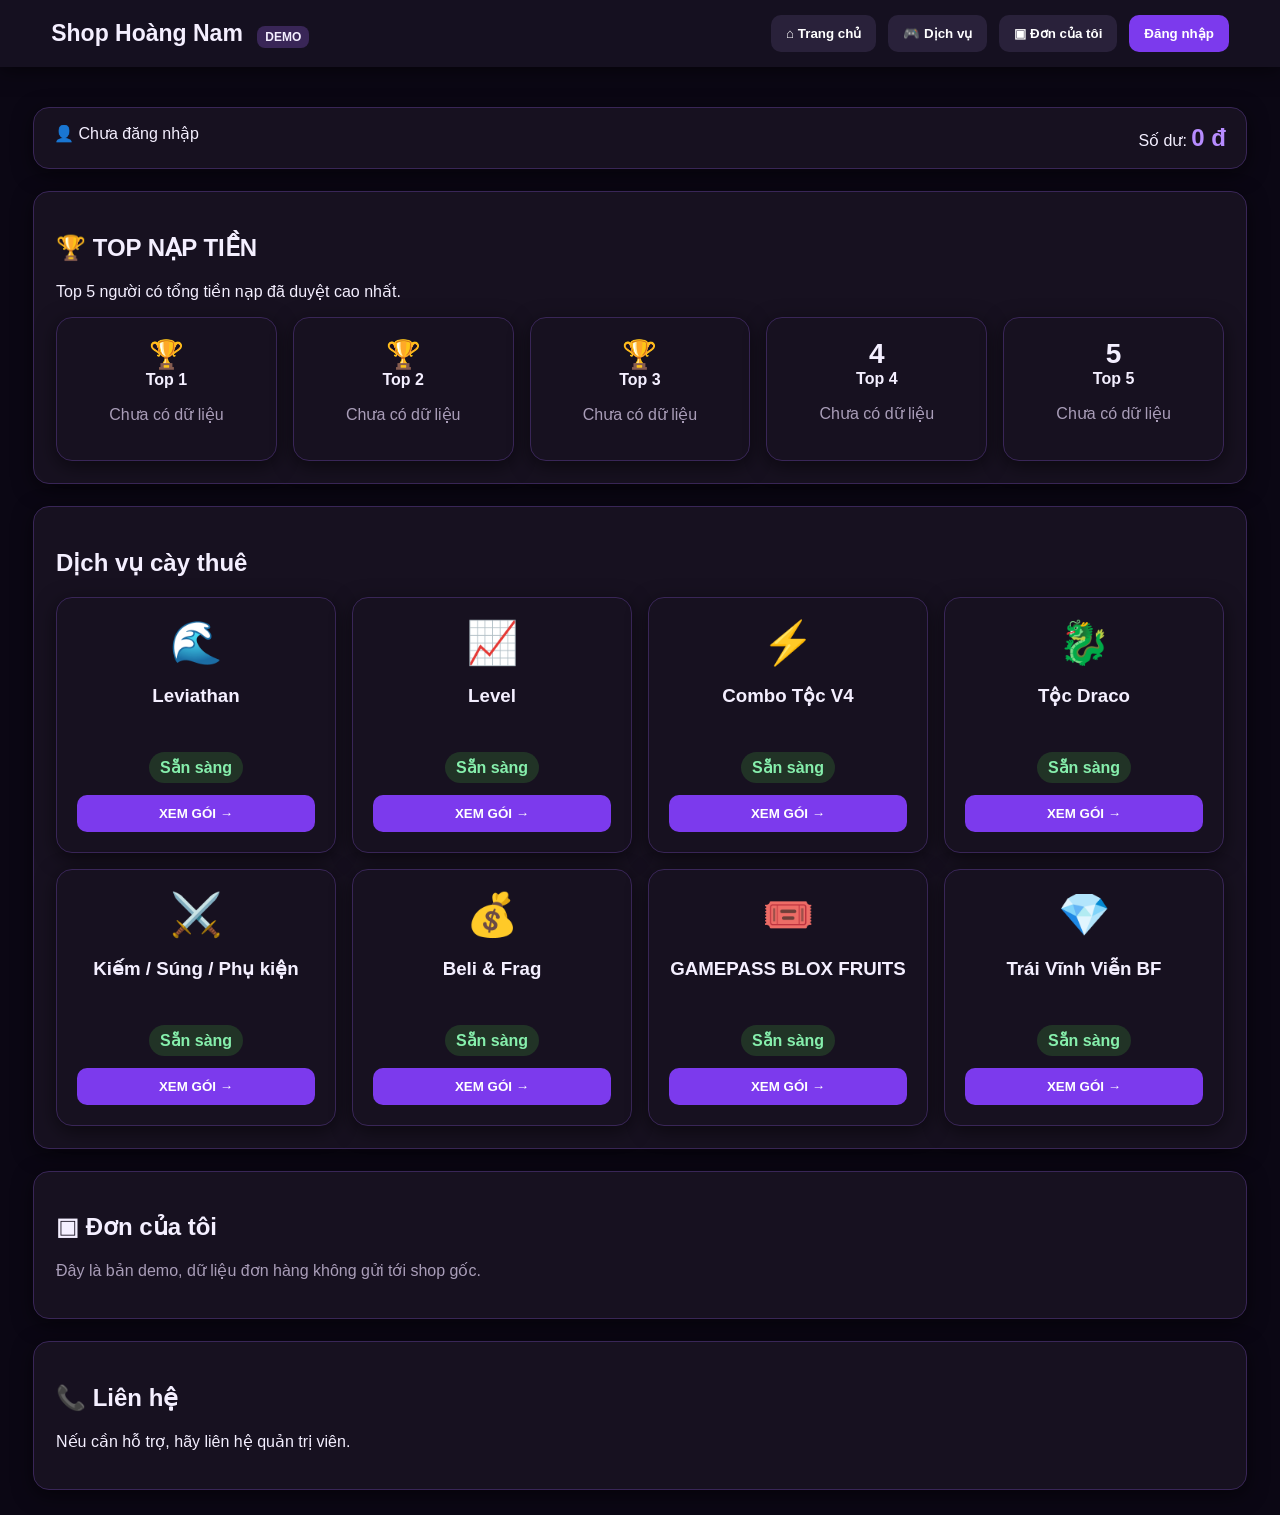
<file: demo-shop-hoang-nam/index.html>
<!doctype html><html lang="vi"><head><meta charset="utf-8"><meta name="viewport" content="width=device-width,initial-scale=1"><meta name="color-scheme" content="dark"><title>Shop Hoàng Nam</title><style>html,body{margin:0;background:#0b0714;color:#f4efff;font-family:Arial,sans-serif}*{box-sizing:border-box}.top{position:sticky;top:0;z-index:5;background:#151020;padding:15px 4%;display:flex;gap:12px;align-items:center;flex-wrap:wrap;box-shadow:0 3px 18px #0008}.logo{font-size:23px;font-weight:900;margin-right:auto}.btn{border:0;border-radius:10px;padding:11px 15px;font-weight:900;cursor:pointer;background:#29213a;color:#fff}.purple{background:#7c3aed}.wrap{max-width:1250px;margin:auto;padding:25px 18px}.balance,.section,.card,.top-card{background:#171120;border:1px solid #392657;border-radius:16px;box-shadow:0 5px 20px #0008}.balance{padding:16px 20px;margin:15px 0;display:flex;justify-content:space-between;gap:10px}.money{font-size:24px;font-weight:900;color:#b78cff}.section{padding:22px;margin-top:22px}.top5,.grid{display:grid;gap:16px}.top5{grid-template-columns:repeat(5,1fr)}.grid{grid-template-columns:repeat(4,1fr)}.top-card,.card{padding:20px;text-align:center}.rank{font-size:28px;font-weight:900}.card h3{min-height:48px}.status{display:inline-block;background:#213326;color:#86efac;border-radius:20px;padding:6px 11px;font-weight:800;margin-bottom:12px}.full{width:100%}.modal{position:fixed;inset:0;background:#000a;display:none;align-items:center;justify-content:center;padding:20px;z-index:20}.modal.show{display:flex}.box{width:min(560px,100%);background:#171120;border:1px solid #4c2f71;border-radius:18px;padding:25px}.close{float:right}.field{margin:12px 0;text-align:left}.field input,.field select{width:100%;padding:13px;border:1px solid #4b3767;border-radius:10px;background:#0f0a18;color:#fff}.note{color:#a99db8}.demo{display:inline-block;margin-left:8px;padding:4px 8px;border-radius:8px;background:#392657;font-size:12px}@media(max-width:900px){.grid{grid-template-columns:repeat(2,1fr)}.top5{grid-template-columns:repeat(2,1fr)}}@media(max-width:600px){.grid,.top5{grid-template-columns:1fr}}</style></head><body><header class="top"><div class="logo">Shop Hoàng Nam <span class="demo">DEMO</span></div><button class="btn" onclick="scrollTo({top:0,behavior:'smooth'})">⌂ Trang chủ</button><button class="btn" onclick="document.getElementById('services').scrollIntoView({behavior:'smooth'})">🎮 Dịch vụ</button><button class="btn" onclick="document.getElementById('orders').scrollIntoView({behavior:'smooth'})">▣ Đơn của tôi</button><button class="btn purple" onclick="openAuth()">Đăng nhập</button></header><main class="wrap"><div class="balance"><div>👤 <span id="who">Chưa đăng nhập</span></div><div>Số dư: <span class="money" id="bal">0 đ</span></div></div><section class="section"><h2>🏆 TOP NẠP TIỀN</h2><p>Top 5 người có tổng tiền nạp đã duyệt cao nhất.</p><div class="top5"><div class="top-card"><div class="rank">🏆</div><b>Top 1</b><p class="note">Chưa có dữ liệu</p></div><div class="top-card"><div class="rank">🏆</div><b>Top 2</b><p class="note">Chưa có dữ liệu</p></div><div class="top-card"><div class="rank">🏆</div><b>Top 3</b><p class="note">Chưa có dữ liệu</p></div><div class="top-card"><div class="rank">4</div><b>Top 4</b><p class="note">Chưa có dữ liệu</p></div><div class="top-card"><div class="rank">5</div><b>Top 5</b><p class="note">Chưa có dữ liệu</p></div></div></section><section class="section" id="services"><h2>Dịch vụ cày thuê</h2><div class="grid" id="grid"></div></section><section class="section" id="orders"><h2>▣ Đơn của tôi</h2><p class="note">Đây là bản demo, dữ liệu đơn hàng không gửi tới shop gốc.</p></section><section class="section"><h2>📞 Liên hệ</h2><p>Nếu cần hỗ trợ, hãy liên hệ quản trị viên.</p></section></main><div class="modal" id="modal"><div class="box"><button class="btn close" onclick="closeModal()">✕</button><h2 id="mtitle">Đăng nhập</h2><div id="mbody"></div></div></div><script>const services={'Leviathan':['Đi nhanh 10 Tìm Leviathan - 99 Vảy','Lấy Huyết Quỷ Thuật A-Z','Kéo Leviathan về Hydra','Kéo Leviathan về Tiki'],'Level':['Level 1-700','Level 700-Sea 3','Sea 3-Max Level Bao God Human'],'Combo Tộc V4':['Combo 3 Tộc V4 Full Gear','Combo 4 Tộc V4 Full Gear','Combo 5 Tộc V4 Full Gear','Combo 6 Tộc V4 Full Gear'],'Tộc Draco':['Lấy Tộc Rồng A-Z Full Gear','Lấy tộc rồng (Free V2 V3)','Lấy súng rồng (Free 250 thông thạo)','Full đai','1 bánh răng tộc rồng','Full gear tộc rồng','Lấy kiếm rồng + súng rồng (Free mastery)','Lấy kiếm rồng (Free 350 mastery)'],'Kiếm / Súng / Phụ kiện':['Lấy CDK A-Z','Lấy Tam Kiếm A-Z','Lấy Skull Guitar A-Z','Lấy Lưỡi Hái Bóng Tối','Lấy Tushita','Lấy Yama','Lấy Mini Yoru','Lấy Mỏ Neo Cá Mập','Lấy Fox Lamp'],'Beli & Frag':['50M Beli','500M Beli','1 Tỷ Beli','15.000 Fragment'],'GAMEPASS BLOX FRUITS':['Fruit Notifier','Dark Blade','Mythical Scrolls','2× Money','2× Mastery','+1 Fruit Storage'],'Trái Vĩnh Viễn BF':['Dragon','Control','Kitsune','Yeti','Tiger','Spirit','Gas','Venom','Dough','T-Rex','Mammoth','Buddha']};const icons={Leviathan:'🌊',Level:'📈','Combo Tộc V4':'⚡','Tộc Draco':'🐉','Kiếm / Súng / Phụ kiện':'⚔️','Beli & Frag':'💰','GAMEPASS BLOX FRUITS':'🎟️','Trái Vĩnh Viễn BF':'💎'};const grid=document.getElementById('grid');Object.keys(services).forEach(n=>grid.innerHTML+=`<article class="card"><div style="font-size:42px">${icons[n]}</div><h3>${n}</h3><span class="status">Sẵn sàng</span><button class="btn purple full" onclick="openService('${n.replace(/'/g,"\\'")}')">XEM GÓI →</button></article>`);function openService(n){document.getElementById('mtitle').textContent='Đặt đơn — '+n;document.getElementById('mbody').innerHTML='<div class="field"><label>Gói dịch vụ</label><select>'+services[n].map(x=>'<option>'+x+'</option>').join('')+'</select></div><div class="field"><label>Tài khoản Roblox</label><input placeholder="Nhập tài khoản"></div><div class="field"><label>Mã hỗ trợ đăng nhập</label><input placeholder="Nhập mã hỗ trợ"></div><button class="btn purple full" onclick="alert(\'Đây là bản demo, đơn hàng không được gửi.\')">ĐẶT ĐƠN</button>';document.getElementById('modal').classList.add('show')}function openAuth(){document.getElementById('mtitle').textContent='Đăng nhập — Demo';document.getElementById('mbody').innerHTML='<div class="field"><label>Tên tài khoản</label><input></div><div class="field"><label>Mật khẩu</label><input type="password"></div><button class="btn purple full" onclick="alert(\'Bản demo không lưu tài khoản.\')">ĐĂNG NHẬP</button>';document.getElementById('modal').classList.add('show')}function closeModal(){document.getElementById('modal').classList.remove('show')}</script></body></html>
</file>
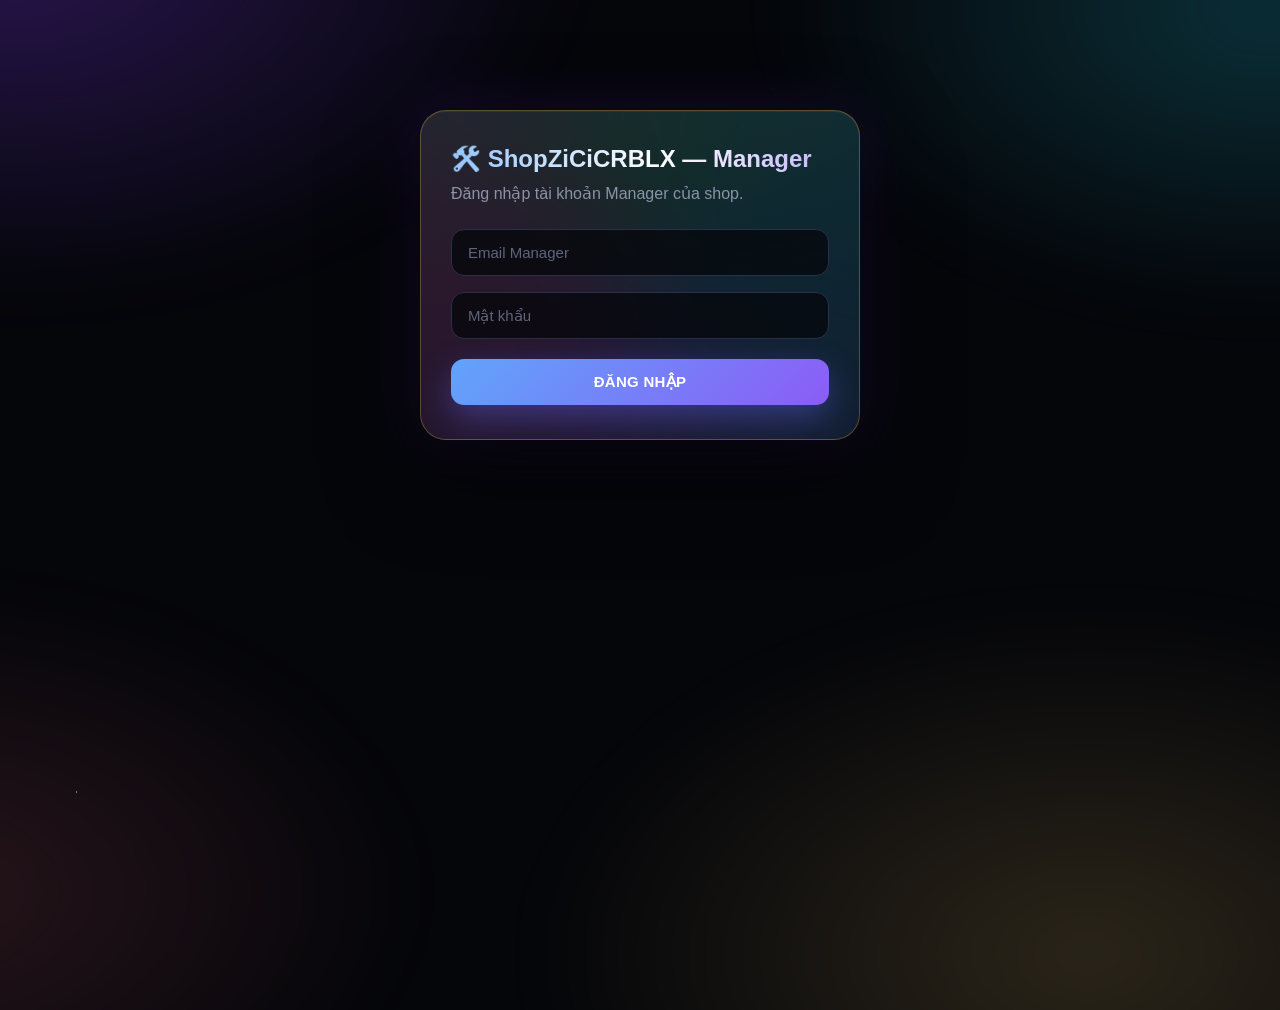
<file: admin-fixed.html>
<!doctype html>
<html lang="vi">
<head>
<meta charset="utf-8">
<meta name="viewport" content="width=device-width,initial-scale=1">
<title>ShopZiCiCRBLX — Admin</title>
<meta http-equiv="refresh" content="0; url=manager.html">
<script>location.replace('./manager.html');</script>
</head>
<body>
<p>Đang mở trang Admin...</p>
<p>Nếu trang không tự chuyển, <a href="manager.html">bấm vào đây</a>.</p>
</body>
</html>
</file>
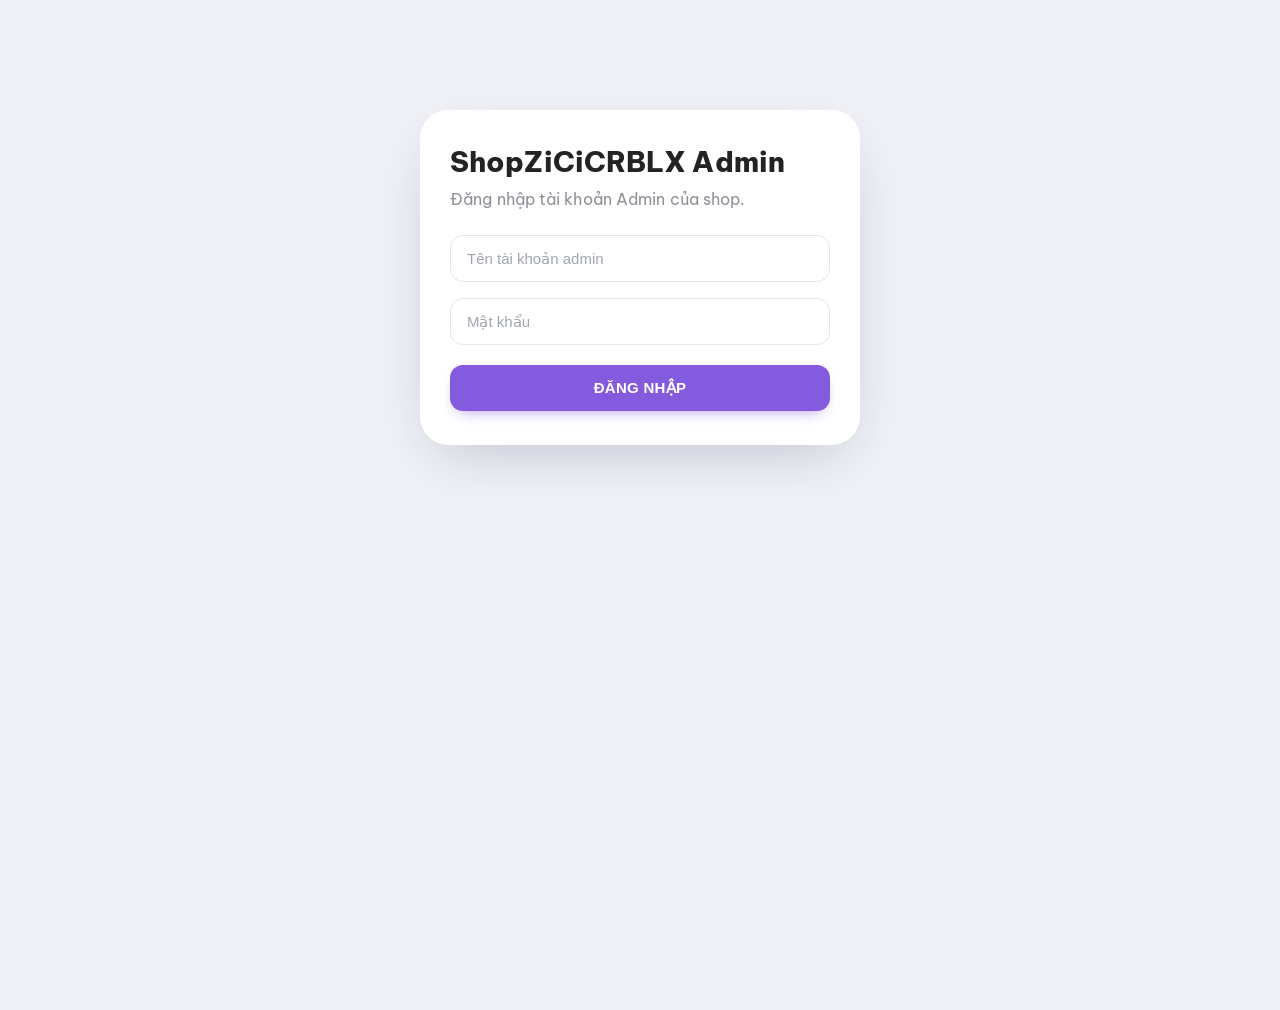
<file: admin-login-fix.html>
<!doctype html><html lang="vi"><head><meta charset="utf-8"><meta name="viewport" content="width=device-width,initial-scale=1"><title>ShopZiCiCRBLX — Sửa đăng nhập Admin</title><style>body{margin:0;font-family:Arial,sans-serif;background:#f5f7fb;color:#172033;display:grid;place-items:center;min-height:100vh}.box{background:#fff;padding:28px;border-radius:18px;box-shadow:0 10px 35px #0002;max-width:440px;text-align:center}.err{display:none;background:#ffe8e8;color:#a11;padding:12px;border-radius:10px;margin-top:14px}</style></head><body><div class="box"><h2>🛠️ Đang sửa kết nối Admin...</h2><p id="status">Đang thiết lập lại cấu hình trên máy này.</p><div id="err" class="err"></div></div><script>(function(){try{const url='https://ufevipuhejvhiufyqqnz.supabase.co';const key='sb_publishable_6ShPhvGpN4_02Za2tOTOTg_GF0su_OA';localStorage.setItem('shopzicl_supabase_url',url);localStorage.setItem('shopzicl_supabase_anon_key',key);document.getElementById('status').textContent='Đã thiết lập xong. Đang mở trang Admin...';setTimeout(()=>location.replace('./admin.html?fixed=1'),700)}catch(e){document.getElementById('err').style.display='block';document.getElementById('err').textContent='Không thể thiết lập cấu hình: '+e.message}})();</script></body></html>
</file>
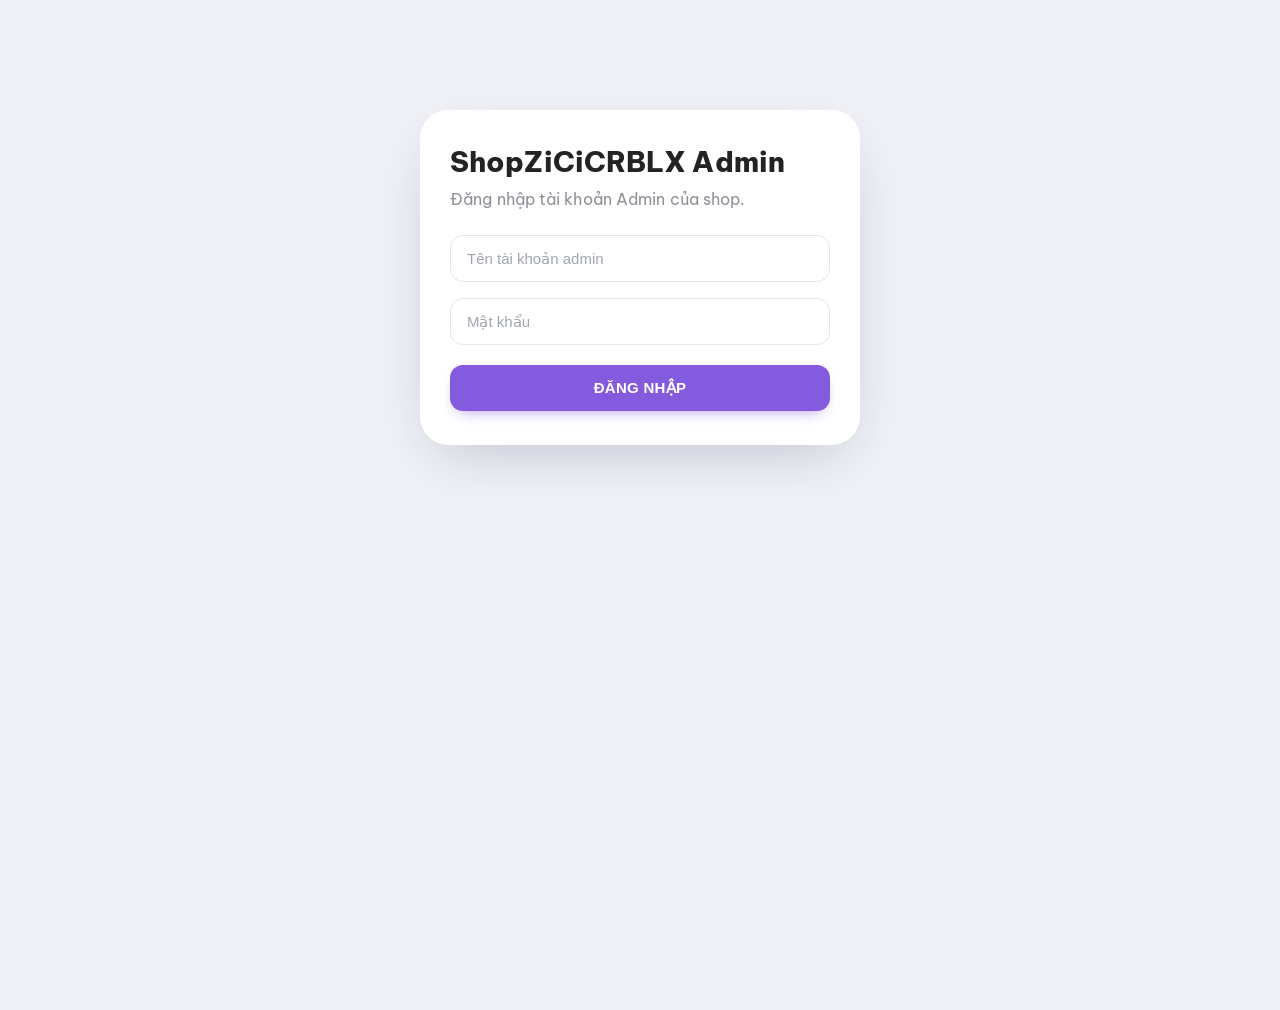
<file: admin.html>
<!doctype html>
<html lang="vi">
<head>
<meta charset="utf-8">
<meta name="viewport" content="width=device-width,initial-scale=1">
<meta name="color-scheme" content="light">
<title>ShopZiCiCRBLX — Admin</title>
<link rel="preconnect" href="https://fonts.googleapis.com">
<link rel="preconnect" href="https://fonts.gstatic.com" crossorigin>
<link href="https://fonts.googleapis.com/css2?family=Playfair+Display:ital,wght@0,600;0,700;1,600&family=Be+Vietnam+Pro:wght@400;500;600;700;800&display=swap" rel="stylesheet">
<style>
:root{--bg:#ffffff;--panel:#ffffff;--panel2:#f9fafb;--line:#1f2434;--line2:#2a3046;--text:#e9ebf3;--muted:#8a92a8;--gold:#f5c96b;--gold2:#f59e0b;--emerald:#34d399;--violet:#a78bfa;--cyan:#22d3ee;--rose:#fb7185;--amber:#fbbf24;--blue:#60a5fa}
*{box-sizing:border-box}
html{color-scheme:dark;scrollbar-color:#2a3046 #ffffff}
body{margin:0;min-height:100vh;font-family:"Segoe UI",-apple-system,BlinkMacSystemFont,"Helvetica Neue",Arial,sans-serif;background:var(--bg);color:var(--text);position:relative;overflow-x:hidden;-webkit-font-smoothing:antialiased}
body::before{content:"";position:fixed;inset:-20%;z-index:0;pointer-events:none;background:radial-gradient(45% 40% at 15% 10%,rgba(124,58,237,.30),transparent 70%),radial-gradient(40% 35% at 85% 15%,rgba(34,211,238,.20),transparent 70%),radial-gradient(45% 40% at 75% 90%,rgba(245,201,107,.16),transparent 70%),radial-gradient(40% 35% at 10% 85%,rgba(251,113,133,.14),transparent 70%);filter:blur(30px);animation:auroraDrift 26s ease-in-out infinite alternate}
body::after{content:"";position:fixed;inset:0;z-index:0;pointer-events:none;background-image:radial-gradient(1px 1px at 12% 22%,#fff9 50%,transparent 51%),radial-gradient(1px 1px at 34% 68%,#fff7 50%,transparent 51%),radial-gradient(1.5px 1.5px at 58% 14%,#fffb 50%,transparent 51%),radial-gradient(1px 1px at 76% 46%,#fff8 50%,transparent 51%),radial-gradient(1px 1px at 90% 82%,#fff7 50%,transparent 51%),radial-gradient(1.5px 1.5px at 6% 88%,#fff9 50%,transparent 51%),radial-gradient(1px 1px at 46% 92%,#fff6 50%,transparent 51%),radial-gradient(1px 1px at 68% 74%,#fff7 50%,transparent 51%);opacity:.7}
@keyframes auroraDrift{from{transform:translate3d(-2%,-1%,0) scale(1)}to{transform:translate3d(2%,2%,0) scale(1.06)}}
#root{position:relative;z-index:1}
.top{position:sticky;top:0;z-index:20;display:flex;align-items:center;justify-content:space-between;gap:16px;padding:16px 28px;background:rgba(7,8,13,.72);backdrop-filter:blur(18px) saturate(140%);-webkit-backdrop-filter:blur(18px) saturate(140%);border-bottom:1px solid var(--line);box-shadow:0 1px 0 rgba(245,201,107,.18),0 10px 40px rgba(0,0,0,.5)}
.top h1{margin:0;font-size:21px;font-weight:900;letter-spacing:.3px;background:linear-gradient(90deg,var(--gold),#fff 45%,var(--violet) 75%,var(--cyan));-webkit-background-clip:text;background-clip:text;color:transparent}
.top-right{display:flex;align-items:center;gap:12px}
.user-chip{display:flex;align-items:center;gap:9px;padding:7px 14px 7px 8px;border-radius:999px;background:var(--panel2);border:1px solid var(--line2);font-weight:700;font-size:14px}
.user-chip i{display:grid;place-items:center;width:28px;height:28px;border-radius:50%;background:linear-gradient(135deg,var(--gold),var(--gold2));color:#1a1204;font-style:normal;font-weight:900;font-size:13px}
.top button{border:1px solid var(--line2);background:transparent;color:var(--text);border-radius:11px;padding:10px 16px;font-weight:800;cursor:pointer;transition:.18s}
.top button:hover{border-color:var(--rose);color:var(--rose);box-shadow:0 0 22px rgba(251,113,133,.25)}
.wrap{max-width:1450px;margin:auto;padding:28px}
.stats{display:grid;grid-template-columns:repeat(4,1fr);gap:18px;margin:4px 0 26px}
.stat{position:relative;overflow:hidden;padding:22px 22px 20px;border-radius:20px;color:var(--muted);font-weight:700;font-size:14px;background:linear-gradient(165deg,rgba(var(--c),.17),#ffffff 62%);border:1px solid rgba(var(--c),.34);box-shadow:0 14px 40px rgba(0,0,0,.45),inset 0 1px 0 rgba(255,255,255,.05)}
.stat::after{content:"";position:absolute;right:-40px;top:-40px;width:130px;height:130px;border-radius:50%;background:rgba(var(--c),.22);filter:blur(30px)}
.stat b{position:relative;z-index:1;display:block;margin-top:10px;font-size:30px;font-weight:900;color:rgb(var(--c));text-shadow:0 0 28px rgba(var(--c),.45);letter-spacing:.3px}
.s-gold{--c:245,201,107}.s-green{--c:52,211,153}.s-violet{--c:167,139,250}.s-cyan{--c:34,211,238}
.tabs{display:flex;gap:10px;flex-wrap:wrap;margin:0 0 20px;padding:8px;border-radius:18px;background:#ffffff;border:1px solid var(--line);backdrop-filter:blur(10px);width:fit-content;max-width:100%}
.tabs button{border:0;background:transparent;color:var(--muted);padding:12px 18px;border-radius:12px;font-weight:800;font-size:14px;cursor:pointer;transition:.18s}
.tabs button:hover{color:var(--text);background:var(--panel2)}
.tabs button.active{color:#1a1204;background:linear-gradient(135deg,var(--gold),var(--gold2));box-shadow:0 8px 26px rgba(245,158,11,.38)}
.panel{display:none;padding:26px;border-radius:22px;background:linear-gradient(180deg,rgba(18,21,34,.92),rgba(10,12,19,.94));border:1px solid var(--line);box-shadow:0 20px 60px rgba(0,0,0,.5),inset 0 1px 0 rgba(255,255,255,.04)}
.panel.active{display:block;animation:panelIn .28s ease}
@keyframes panelIn{from{opacity:0;transform:translateY(6px)}to{opacity:1;transform:none}}
.panel h2{margin:0 0 18px;font-size:20px;font-weight:900;color:var(--gold);letter-spacing:.2px}
.table-wrap{overflow:auto;border-radius:16px;border:1px solid var(--line);background:#ffffff}
.table{width:100%;border-collapse:collapse;min-width:850px}
.table th,.table td{padding:14px 15px;border-bottom:1px solid var(--line);text-align:left;vertical-align:top;font-size:14px}
.table th{position:sticky;top:0;background:#f9fafb;color:var(--muted);font-weight:800;font-size:13px;letter-spacing:.2px;white-space:nowrap}
.table tr:last-child td{border-bottom:0}
.table tbody tr,.table tr:not(:first-child){transition:background .15s}
.table tr:not(:first-child):hover td{background:rgba(167,139,250,.07)}
.table td b{color:#fff}
.money{color:var(--gold)!important;font-weight:900;text-shadow:0 0 18px rgba(245,201,107,.3)}
.pos{color:var(--emerald)!important;text-shadow:0 0 16px rgba(52,211,153,.35)}
.neg{color:var(--rose)!important;text-shadow:0 0 16px rgba(251,113,133,.35)}
.ok-text{color:var(--emerald);font-weight:800}
.btn{--c:167,139,250;border:1px solid rgba(var(--c),.4);border-radius:10px;padding:8px 12px;font-weight:800;font-size:13px;cursor:pointer;margin:3px;color:rgb(var(--c));background:rgba(var(--c),.12);transition:.16s}
.btn:hover{background:rgba(var(--c),.24);transform:translateY(-1px);box-shadow:0 8px 22px rgba(var(--c),.28)}
.btn:active{transform:none}
.green{--c:52,211,153}.red{--c:251,113,133}.blue{--c:96,165,250}.yellow{--c:251,191,36}
.badge{display:inline-block;padding:5px 11px;border-radius:999px;font-weight:800;font-size:12px;white-space:nowrap;color:rgb(var(--c,138,146,168));background:rgba(var(--c,138,146,168),.14);border:1px solid rgba(var(--c,138,146,168),.38)}
.b-pending{--c:251,191,36}.b-working{--c:34,211,238}.b-completed,.b-approved{--c:52,211,153}.b-cancelled,.b-rejected{--c:251,113,133}.b-admin{--c:245,201,107}.b-customer{--c:96,165,250}
.notice{margin:0 0 18px;padding:14px 16px;border-radius:14px;background:linear-gradient(135deg,rgba(251,191,36,.13),rgba(251,113,133,.07));border:1px solid rgba(251,191,36,.34);color:#f6d98a;font-size:14px;line-height:1.55}
.empty{padding:28px;text-align:center;color:var(--muted)}
.order-info{line-height:1.8;min-width:270px}
.secret{display:inline-block;font-family:Consolas,"SFMono-Regular",Menlo,monospace;font-size:13px;color:var(--cyan);background:rgba(34,211,238,.09);border:1px solid rgba(34,211,238,.24);border-radius:8px;padding:2px 8px;word-break:break-all}
.login{position:relative;max-width:440px;margin:110px auto;padding:34px 30px;border-radius:26px;background:linear-gradient(170deg,rgba(21,24,38,.94),rgba(9,10,16,.96));border:1px solid rgba(245,201,107,.34);box-shadow:0 30px 90px rgba(0,0,0,.65),0 0 60px rgba(124,58,237,.18),inset 0 1px 0 rgba(255,255,255,.06);overflow:hidden}
.login::before{content:"";position:absolute;inset:-40%;z-index:0;background:conic-gradient(from 0deg,rgba(34,197,94,.14),rgba(6,182,212,.14),rgba(139,92,246,.18),rgba(236,72,153,.13),rgba(34,197,94,.14));filter:blur(50px);animation:spin 22s linear infinite}
.login>*{position:relative;z-index:1}
.login h2{margin:0 0 8px;font-size:24px;font-weight:900;background:linear-gradient(90deg,var(--gold),#fff 55%,var(--violet));-webkit-background-clip:text;background-clip:text;color:transparent}
.login p{color:var(--muted);line-height:1.6;margin:0 0 14px}
.login input{width:100%;padding:14px 16px;margin:8px 0;border-radius:13px;border:1px solid var(--line2);background:#ffffff;color:var(--text);font-size:15px;outline:none;transition:.16s}
.login input::placeholder{color:#5d657b}
.login input:focus{border-color:var(--gold);box-shadow:0 0 0 3px rgba(245,201,107,.16)}
.login button{width:100%;padding:14px;margin-top:12px;border:0;border-radius:13px;font-weight:900;font-size:15px;letter-spacing:.3px;cursor:pointer;color:#1a1204;background:linear-gradient(135deg,var(--gold),var(--gold2));box-shadow:0 12px 32px rgba(245,158,11,.35);transition:.16s}
.login button:hover{transform:translateY(-1px);box-shadow:0 16px 40px rgba(245,158,11,.5)}
@keyframes spin{to{transform:rotate(360deg)}}
.confirm-overlay{position:fixed;inset:0;z-index:100;display:none;align-items:center;justify-content:center;padding:20px;background:rgba(2,3,7,.78);backdrop-filter:blur(10px)}
.confirm-overlay.show{display:flex}
.confirm-box{width:min(480px,100%);padding:28px;border-radius:24px;background:linear-gradient(170deg,#151827,#0a0b12);border:1px solid rgba(251,113,133,.4);box-shadow:0 30px 90px #000c,0 0 50px rgba(251,113,133,.14);animation:panelIn .25s ease}
.confirm-box h2{margin:0 0 12px;font-size:21px;color:var(--rose)}
.confirm-box p{color:#c9cedd;line-height:1.6}
.confirm-box .notice{margin:14px 0 0}
.confirm-actions{display:flex;gap:10px;justify-content:flex-end;margin-top:22px}
.confirm-actions button{border:0;border-radius:12px;padding:12px 18px;font-weight:900;cursor:pointer;transition:.16s}
.cancel-confirm{background:var(--panel2);color:var(--text);border:1px solid var(--line2)!important}
.cancel-confirm:hover{border-color:var(--muted)!important}
.danger-confirm{color:#fff;background:linear-gradient(135deg,#e11d48,#be123c);box-shadow:0 10px 28px rgba(225,29,72,.4)}
.danger-confirm:hover{transform:translateY(-1px)}
.confirm-actions button:disabled{opacity:.55;cursor:wait;transform:none}
.chat-layout{display:grid;grid-template-columns:290px 1fr;gap:16px}
.chat-list,.chat-window{border-radius:18px;overflow:hidden;background:#ffffff;border:1px solid var(--line)}
.chat-list-head,.chat-head{padding:15px 18px;font-weight:900;color:var(--gold);background:#f9fafb;border-bottom:1px solid var(--line)}
.chat-users{max-height:560px;overflow:auto}
.chat-user{padding:14px 16px;border-bottom:1px solid var(--line);cursor:pointer;transition:.15s}
.chat-user:hover{background:rgba(167,139,250,.08)}
.chat-user.active{background:linear-gradient(90deg,rgba(167,139,250,.2),transparent);box-shadow:inset 3px 0 0 var(--violet)}
.chat-user b{display:block;color:#fff}
.chat-user small{display:block;margin-top:3px;color:var(--muted);white-space:nowrap;overflow:hidden;text-overflow:ellipsis}
.chat-messages{height:460px;overflow:auto;padding:18px;background:radial-gradient(60% 50% at 80% 0,rgba(124,58,237,.1),transparent 70%),#f9fafb}
.chat-msg{max-width:75%;margin:9px 0;padding:11px 14px;border-radius:16px;word-break:break-word;line-height:1.5;font-size:14px}
.chat-msg.customer{margin-right:auto;background:#f3f4f6;border:1px solid var(--line2);border-bottom-left-radius:5px}
.chat-msg.admin{margin-left:auto;color:#fff;background:linear-gradient(135deg,#7c3aed,#4f46e5);border-bottom-right-radius:5px;box-shadow:0 8px 24px rgba(99,102,241,.32)}
.chat-msg small{display:block;opacity:.6;margin-top:5px;font-size:11px}
.chat-compose{display:flex;gap:10px;padding:14px;border-top:1px solid var(--line);background:#ffffff}
.chat-compose input{flex:1;padding:13px 15px;border-radius:12px;border:1px solid var(--line2);background:#ffffff;color:var(--text);outline:none;font-size:14px}
.chat-compose input:focus{border-color:var(--violet);box-shadow:0 0 0 3px rgba(167,139,250,.16)}
.chat-compose button{border:0;border-radius:12px;padding:0 22px;font-weight:900;cursor:pointer;color:#1a1204;background:linear-gradient(135deg,var(--gold),var(--gold2));transition:.16s}
.chat-compose button:hover{box-shadow:0 8px 24px rgba(245,158,11,.4)}
.chat-compose button:disabled,.chat-compose input:disabled{opacity:.6;cursor:wait}
::-webkit-scrollbar{width:10px;height:10px}
::-webkit-scrollbar-track{background:#f9fafb}
::-webkit-scrollbar-thumb{background:#262c42;border-radius:10px;border:2px solid #f9fafb}
::-webkit-scrollbar-thumb:hover{background:#3a4263}
@media(max-width:1000px){.stats{grid-template-columns:repeat(2,1fr)}}
@media(max-width:800px){.chat-layout{grid-template-columns:1fr}.chat-users{max-height:220px}.top{padding:14px 16px}.top h1{font-size:17px}.user-chip span{display:none}.user-chip{padding:7px}}
@media(max-width:520px){.stats{grid-template-columns:1fr}.wrap{padding:14px}.panel{padding:16px}.confirm-actions{flex-direction:column}.confirm-actions button{width:100%}.tabs{width:100%}.tabs button{flex:1 1 auto}}
@media(prefers-reduced-motion:reduce){body::before,.login::before,.panel.active{animation:none}}
.ban-grid{display:grid;grid-template-columns:repeat(3,1fr);gap:10px;margin:18px 0 6px}
.ban-grid .btn{margin:0;padding:16px 8px;font-size:14px}
.del-input{width:100%;padding:13px 15px;margin-top:6px;border-radius:12px;border:1px solid var(--line2);background:#ffffff;color:var(--text);font-size:15px;outline:none;transition:.16s}
.del-input:focus{border-color:var(--rose);box-shadow:0 0 0 3px rgba(251,113,133,.18)}
.dim-row td{opacity:.5}
.dim-row td:last-child{opacity:1}
@media(max-width:520px){.ban-grid{grid-template-columns:1fr}}
.chat-msg .st{display:block;margin-top:3px;font-size:11px;font-weight:700;text-align:right}.chat-msg .st-sent{color:#c7d2fe}.chat-msg .st-recv{color:#e0e7ff}.chat-msg .st-seen{color:#67e8f9}
.search-input{width:100%;margin:0 0 14px;padding:13px 16px;border-radius:13px;border:1px solid var(--line2);background:#ffffff;color:var(--text);font-size:15px;outline:none;transition:.16s}
.search-input:focus{border-color:var(--cyan);box-shadow:0 0 0 3px rgba(34,211,238,.16)}
.secret.order-code{white-space:nowrap;word-break:normal;font-weight:800;letter-spacing:.5px}
.svc-card{padding:18px;margin:0 0 20px;border-radius:16px;background:#ffffff;border:1px solid var(--line)}
.svc-card h3{margin:0 0 12px;color:var(--gold);font-size:16px}
.svc-form{display:grid;grid-template-columns:repeat(4,1fr);gap:10px;align-items:end}
.svc-form label{display:block;margin:0 0 5px;color:var(--muted);font-size:12px;font-weight:800}
.svc-form .full-row{grid-column:1/-1}
.svc-hint{margin:10px 0 0;color:var(--muted);font-size:12.5px;line-height:1.6}
.avatar-grid{display:grid;grid-template-columns:repeat(auto-fill,minmax(150px,1fr));gap:12px}
.avatar-item{padding:10px;border-radius:14px;background:#ffffff;border:1px solid var(--line);text-align:center}
.avatar-item img{width:100%;height:80px;object-fit:cover;border-radius:10px;margin-bottom:8px;background:#111}
.avatar-item .name{font-size:12px;color:var(--text);font-weight:800;margin-bottom:8px;min-height:32px;display:flex;align-items:center;justify-content:center;text-align:center}
.avatar-item input[type=file]{display:none}
.avatar-item .up-btn{display:block;width:100%;padding:8px;border-radius:9px;border:1px solid var(--line2);background:var(--panel2);color:var(--text);font-size:12px;font-weight:800;cursor:pointer}
.ip-list{display:flex;flex-direction:column;gap:8px;max-height:260px;overflow:auto;margin:6px 0 0}
.ip-row{display:flex;align-items:center;flex-wrap:wrap;gap:6px 10px;padding:11px 12px;border-radius:11px;border:1px solid var(--line2);background:#ffffff;cursor:pointer}
.ip-row input{width:17px;height:17px;margin:0;accent-color:var(--cyan)}
.ip-row.is-banned{opacity:.6;cursor:default}
.ip-addr{font-family:Consolas,Menlo,monospace;color:var(--cyan);font-weight:800}
.ip-meta{color:var(--muted);font-size:12px}
.ip-dur{grid-template-columns:repeat(4,1fr)}
.ip-form{display:grid;grid-template-columns:1fr 1fr;gap:10px}
.ip-form .search-input{margin:0}
@media(max-width:520px){.ip-dur,.ip-form{grid-template-columns:1fr 1fr}}
.order-note.admin-reply{background:rgba(34,211,238,.1);border-color:rgba(34,211,238,.35)}
.order-note.admin-reply span{color:#a5f3fc}
.api-line{margin-top:6px;font-size:12px;color:var(--muted);max-width:240px;line-height:1.45}
.api-line b{color:var(--emerald,#34d399)}
.order-note{margin-top:8px;padding:9px 11px;border-radius:10px;background:rgba(167,139,250,.1);border:1px solid rgba(167,139,250,.32);line-height:1.5;max-width:360px}
.order-note span{display:block;margin-top:3px;color:#ddd6fe;white-space:pre-wrap;word-break:break-word}
.b-hardcoded{--c:96,165,250}.b-custom{--c:167,139,250}
.need-grid{display:grid;grid-template-columns:repeat(4,1fr);gap:8px}
.need-opt{display:flex;align-items:center;gap:9px;padding:11px 12px;border-radius:11px;border:1px solid var(--line2);background:#ffffff;cursor:pointer;font-size:13.5px;font-weight:700;color:var(--muted);transition:.15s;user-select:none}
.need-opt input{width:17px;height:17px;margin:0;accent-color:var(--cyan);flex:none}
.need-opt:has(input:checked){border-color:rgba(34,211,238,.55);background:rgba(34,211,238,.1);color:var(--text)}
.need-sum{font-size:11px;color:var(--muted);margin:-4px 0 8px;line-height:1.45}
.need-sum b{color:var(--cyan)}
@media(max-width:800px){.need-grid{grid-template-columns:repeat(2,1fr)}}

:root{--bg:#f0f1f7;--panel:#0d0d11;--panel2:#13131a;--line:rgba(34,197,94,.12);--line2:rgba(34,197,94,.22);--text:#f1ede4;--muted:#9a958a;--gold:#e3c27e;--gold2:#b8893b;--champ:#f6e7c1;--serif:'Playfair Display',Georgia,'Times New Roman',serif;--sans:'Be Vietnam Pro',system-ui,-apple-system,'Segoe UI',Arial,sans-serif}
html{scrollbar-color:#2b2720 #f0f1f7}
body{font-family:var(--sans);background:#f0f1f7;letter-spacing:.1px}
body::before{inset:0;filter:none;animation:none;background:radial-gradient(60% 45% at 100% 0,rgba(34,197,94,.09),transparent 70%),radial-gradient(50% 40% at 0 100%,rgba(21,128,61,.07),transparent 70%)}
body::after{background-image:linear-gradient(rgba(34,197,94,.025) 1px,transparent 1px),linear-gradient(90deg,rgba(34,197,94,.025) 1px,transparent 1px);background-size:56px 56px;-webkit-mask-image:radial-gradient(80% 60% at 70% 0,#000,transparent 75%);mask-image:radial-gradient(80% 60% at 70% 0,#000,transparent 75%)}
.lx svg,.bn-wrap svg{width:19px;height:19px;fill:none;stroke:currentColor;stroke-width:1.7;stroke-linecap:round;stroke-linejoin:round;flex:none}
.lx{display:grid;grid-template-columns:272px minmax(0,1fr);min-height:100vh}
.lx-side{position:sticky;top:0;height:100vh;display:flex;flex-direction:column;padding:26px 18px 18px;background:linear-gradient(180deg,#111c43,#111c43);border-right:1px solid var(--line);z-index:30}
.lx-side:after{content:'';position:absolute;top:0;right:-1px;width:1px;height:40%;background:linear-gradient(180deg,transparent,var(--gold),transparent);opacity:.55}
.lx-brand{display:flex;align-items:center;gap:13px;padding:0 8px 24px;margin-bottom:10px;border-bottom:1px solid var(--line)}
.lx-mono{width:46px;height:46px;flex:none;border-radius:50%;display:grid;place-items:center;font-family:var(--serif);font-size:24px;font-style:italic;color:#17110a;background:radial-gradient(circle at 30% 25%,#fff6dc,var(--gold) 45%,var(--gold2));box-shadow:0 0 0 1px rgba(34,197,94,.5),0 0 0 5px rgba(34,197,94,.08),0 10px 30px -8px rgba(34,197,94,.55)}
.lx-brand b{display:block;font-family:var(--serif);font-size:19px;font-weight:700;color:var(--champ);letter-spacing:.2px}
.lx-brand small{display:block;margin-top:2px;font-size:10.5px;font-weight:700;letter-spacing:3px;text-transform:uppercase;color:var(--gold)}
.lx-nav{flex:1;overflow-y:auto;padding:4px 0;scrollbar-width:none}
.lx-nav::-webkit-scrollbar{display:none}
.lx-grp{margin:18px 12px 8px;font-size:10.5px;font-weight:700;letter-spacing:2.4px;text-transform:uppercase;color:#6d675c}
.lx-item{position:relative;display:flex;align-items:center;gap:12px;width:100%;height:44px;padding:0 12px;margin:2px 0;border:0;border-radius:12px;background:none;color:#b3ad9f;font:600 14px var(--sans);cursor:pointer;text-align:left;transition:color .15s,background .15s}
.lx-item:hover{color:var(--champ);background:rgba(34,197,94,.05)}
.lx-item.active{color:var(--champ);background:linear-gradient(90deg,rgba(34,197,94,.16),rgba(34,197,94,.03));box-shadow:inset 0 0 0 1px rgba(34,197,94,.18)}
.lx-item.active:before{content:'';position:absolute;left:-18px;top:10px;bottom:10px;width:3px;border-radius:0 3px 3px 0;background:linear-gradient(180deg,var(--champ),var(--gold2));box-shadow:0 0 12px var(--gold)}
.lx-item.active svg{color:var(--gold)}
.lx-item span{flex:1}
.lx-badge{min-width:22px;height:22px;padding:0 7px;border-radius:99px;display:grid;place-items:center;font-style:normal;font-size:11.5px;font-weight:800;color:#17110a;background:linear-gradient(135deg,var(--champ),var(--gold))}
.lx-badge[hidden]{display:none}
.lx-foot{padding-top:14px;border-top:1px solid var(--line);display:flex;flex-direction:column;gap:10px}
.lx-shop{display:flex;align-items:center;gap:10px;height:40px;padding:0 12px;border-radius:11px;color:#b3ad9f;font-size:13.5px;font-weight:600;text-decoration:none}
.lx-shop:hover{color:var(--champ);background:rgba(34,197,94,.05)}
.lx-me{display:flex;align-items:center;gap:11px;padding:10px;border-radius:14px;background:rgba(255,255,255,.025);border:1px solid var(--line)}
.lx-me i{width:38px;height:38px;flex:none;border-radius:50%;display:grid;place-items:center;font:italic 700 17px var(--serif);color:var(--champ);background:#f3f0fc;box-shadow:inset 0 0 0 1px rgba(34,197,94,.45)}
.lx-me div{flex:1;min-width:0}
.lx-me b{display:block;font-size:14px;color:var(--text);white-space:nowrap;overflow:hidden;text-overflow:ellipsis}
.lx-me small{display:block;font-size:11.5px;color:var(--gold)}
.lx-out{width:34px;height:34px;flex:none;border-radius:10px;display:grid;place-items:center;border:1px solid var(--line);background:none;color:#9a958a;cursor:pointer;transition:.15s}
.lx-out:hover{color:#fb7185;border-color:rgba(251,113,133,.45)}
.lx-main{min-width:0;display:flex;flex-direction:column}
.lx-top{position:sticky;top:0;z-index:20;display:flex;align-items:center;gap:16px;padding:22px 38px 20px;background:rgba(6,6,8,.78);backdrop-filter:blur(16px) saturate(130%);-webkit-backdrop-filter:blur(16px) saturate(130%);border-bottom:1px solid var(--line)}
.lx-title{flex:1;min-width:0}
.lx-title small{display:block;font-size:11px;font-weight:700;letter-spacing:2.2px;text-transform:uppercase;color:var(--gold)}
.lx-title h1{margin:4px 0 2px;font-family:var(--serif);font-size:32px;font-weight:700;line-height:1.1;color:var(--champ);letter-spacing:.2px}
.lx-title p{margin:0;color:var(--muted);font-size:14px}
.lx-burger{display:none;width:42px;height:42px;flex:none;border-radius:12px;place-items:center;border:1px solid var(--line2);background:var(--panel);color:var(--champ);cursor:pointer}
.lx-ghost,.lx-gold{display:inline-flex;align-items:center;justify-content:center;gap:9px;height:42px;padding:0 18px;border-radius:12px;font:700 14px var(--sans);cursor:pointer;transition:.18s;white-space:nowrap}
.lx-ghost{border:1px solid var(--line2);background:rgba(255,255,255,.02);color:var(--champ)}
.lx-ghost:hover{border-color:var(--gold);background:rgba(34,197,94,.07)}
.lx-gold{border:0;color:#17110a;background:linear-gradient(135deg,var(--champ),var(--gold) 45%,var(--gold2));box-shadow:0 12px 30px -12px rgba(34,197,94,.7),inset 0 1px 0 rgba(255,255,255,.5)}
.lx-gold:hover{transform:translateY(-1px);box-shadow:0 16px 36px -12px rgba(34,197,94,.85),inset 0 1px 0 rgba(255,255,255,.5)}
.lx-gold:disabled{opacity:.5;cursor:default;transform:none}
.lx-ref.spin svg{animation:spin .8s linear infinite}
.lx-veil{display:none}
.wrap{max-width:1500px;width:100%;margin:0;padding:30px 38px 60px}
.stats{gap:18px;margin:0 0 28px}
.stat.lx-stat{display:grid;grid-template-columns:auto 1fr;grid-template-rows:auto auto;column-gap:14px;align-items:center;padding:22px 22px 20px;border-radius:20px;color:var(--muted);background:linear-gradient(160deg,rgba(var(--c),.07),transparent 45%),linear-gradient(180deg,#f9fafb,#ffffff);border:1px solid var(--line);box-shadow:0 20px 50px -30px #000,inset 0 1px 0 rgba(255,255,255,.04)}
.stat.lx-stat:before{content:'';position:absolute;left:22px;right:22px;top:0;height:1px;background:linear-gradient(90deg,transparent,rgba(34,197,94,.6),transparent)}
.stat.lx-stat:after{right:-50px;top:-50px;width:140px;height:140px;background:rgba(var(--c),.10);filter:blur(36px)}
.lx-si{grid-row:1/3;width:48px;height:48px;border-radius:14px;display:grid;place-items:center;color:rgb(var(--c));background:rgba(var(--c),.09);box-shadow:inset 0 0 0 1px rgba(var(--c),.25)}
.lx-si svg{width:22px;height:22px}
.lx-sl{font-size:12px;font-weight:700;letter-spacing:1.4px;text-transform:uppercase;color:var(--muted)}
.stat.lx-stat b{margin:4px 0 0;font-family:var(--serif);font-size:30px;font-weight:700;line-height:1.1;color:var(--champ);text-shadow:none;letter-spacing:.3px}
.s-gold{--c:34,197,94}.s-green{--c:110,207,151}.s-violet{--c:176,154,230}.s-cyan{--c:126,196,214}
.panel{padding:30px;border-radius:24px;background:linear-gradient(180deg,#ffffff,#ffffff);border:1px solid var(--line);box-shadow:0 30px 70px -40px #000,inset 0 1px 0 rgba(255,255,255,.03)}
.panel h2{display:flex;align-items:center;gap:14px;margin:0 0 20px;font-family:var(--serif);font-size:24px;font-weight:700;color:var(--champ);letter-spacing:.2px}
.panel h2:after{content:'';flex:1;height:1px;background:linear-gradient(90deg,var(--line2),transparent)}
.notice{border-radius:14px;padding:14px 16px 14px 18px;background:rgba(34,197,94,.05);border:1px solid rgba(34,197,94,.18);border-left:3px solid var(--gold);color:#d8cfb8}
.table-wrap{border-radius:18px;border:1px solid var(--line);background:#ffffff}
.table th{background:#f9fafb;color:var(--gold);font-size:11.5px;font-weight:700;letter-spacing:1.4px;text-transform:uppercase;border-bottom:1px solid var(--line2)}
.table th,.table td{padding:15px 16px;border-bottom:1px solid rgba(34,197,94,.07)}
.table tr:not(:first-child):hover td{background:rgba(34,197,94,.035)}
.table td b{color:var(--text)}
.money{color:var(--champ)!important;text-shadow:none;font-weight:800}
.pos{color:#6ecf97!important;text-shadow:none}.neg{color:#f08a9a!important;text-shadow:none}
.btn{border-radius:10px;padding:8px 13px;font:700 12.5px var(--sans);letter-spacing:.2px;background:rgba(var(--c),.07);border-color:rgba(var(--c),.32)}
.btn:hover{background:rgba(var(--c),.15);box-shadow:0 8px 22px -10px rgba(var(--c),.6)}
.yellow{--c:34,197,94}
.badge{padding:5px 11px;font-size:11.5px;letter-spacing:.2px}
.b-admin{--c:34,197,94}
.secret{color:#cdbf9c;background:rgba(34,197,94,.06);border-color:rgba(34,197,94,.2)}
.search-input,.del-input,.chat-compose input,.svc-form input,.svc-form select,.svc-form textarea{background:#ffffff!important;border-color:var(--line2)!important;color:var(--text)!important;font-family:var(--sans)!important}
.search-input:focus,.chat-compose input:focus{border-color:var(--gold)!important;box-shadow:0 0 0 3px rgba(34,197,94,.14)!important}
.svc-card,.avatar-item{background:#ffffff;border-color:var(--line)}
.svc-card h3{font-family:var(--serif);font-size:18px;color:var(--champ)}
.chat-list,.chat-window{background:#ffffff;border-color:var(--line)}
.chat-list-head,.chat-head{background:#f9fafb;color:var(--champ);font-family:var(--serif);font-size:16px;border-color:var(--line)}
.chat-user.active{background:linear-gradient(90deg,rgba(34,197,94,.12),transparent);box-shadow:inset 3px 0 0 var(--gold)}
.chat-user:hover{background:rgba(34,197,94,.05)}
.chat-messages{background:radial-gradient(60% 50% at 80% 0,rgba(34,197,94,.05),transparent 70%),#111c43}
.chat-msg.customer{background:#f3f4f6;border-color:var(--line2)}
.chat-msg.admin{color:#17110a;background:linear-gradient(135deg,var(--champ),var(--gold));box-shadow:0 10px 24px -12px rgba(34,197,94,.6)}
.chat-msg.admin small,.chat-msg.admin .st{color:#5b4520!important;opacity:.85}
.chat-compose{background:#ffffff;border-color:var(--line)}
.chat-compose button,.login button{color:#17110a;background:linear-gradient(135deg,var(--champ),var(--gold) 45%,var(--gold2));box-shadow:0 12px 30px -12px rgba(34,197,94,.7)}
.login{border-radius:28px;background:linear-gradient(175deg,#ffffff,#ffffff);border:1px solid rgba(34,197,94,.3);box-shadow:0 40px 100px -30px #000,0 0 0 6px rgba(34,197,94,.03)}
.login::before{inset:auto -30% 60% -30%;height:300px;background:radial-gradient(closest-side,rgba(34,197,94,.16),transparent);filter:none;animation:none}
.login h2{font-family:var(--serif);font-size:28px;background:linear-gradient(90deg,var(--champ),var(--gold));-webkit-background-clip:text;background-clip:text}
.login input{background:#ffffff;border-color:var(--line2)}
.login input:focus{border-color:var(--gold)}
.confirm-box{border-radius:24px;background:linear-gradient(175deg,#ffffff,#ffffff);border-color:rgba(34,197,94,.28)}
.confirm-box h2{font-family:var(--serif);font-size:23px;color:var(--champ)}
::-webkit-scrollbar-track{background:#f0f1f7}
::-webkit-scrollbar-thumb{background:#2b2720;border-color:#f0f1f7}
::-webkit-scrollbar-thumb:hover{background:#4a4234}
.bn-wrap{display:grid;grid-template-columns:minmax(0,1.7fr) minmax(260px,1fr);gap:22px;align-items:start}
.bn-stage{position:relative;aspect-ratio:8/3;border-radius:20px;overflow:hidden;background:#ffffff;border:1px solid var(--line2);box-shadow:0 30px 60px -36px #000,0 0 0 6px rgba(34,197,94,.03)}
.bn-stage img{display:block;width:100%;height:100%;object-fit:cover}
.bn-stage.empty{background:repeating-linear-gradient(135deg,rgba(34,197,94,.04) 0 2px,transparent 2px 18px),#ffffff}
.bn-ph{height:100%;display:flex;flex-direction:column;align-items:center;justify-content:center;gap:6px;padding:20px;text-align:center;color:var(--muted);font-size:13.5px}
.bn-ph svg{width:40px!important;height:40px!important;color:var(--gold);stroke-width:1.3!important;margin-bottom:6px}
.bn-ph b{font-family:var(--serif);font-size:19px;color:var(--champ)}
.bn-tag{position:absolute;left:14px;top:14px}
.bn-tag .badge{backdrop-filter:blur(8px);-webkit-backdrop-filter:blur(8px);background:#ffffff}
.bn-side{display:flex;flex-direction:column;gap:14px}
.bn-drop{display:flex;flex-direction:column;align-items:center;justify-content:center;gap:6px;min-height:170px;padding:22px;border-radius:18px;border:1.5px dashed rgba(34,197,94,.35);background:rgba(34,197,94,.03);text-align:center;cursor:pointer;transition:.18s}
.bn-drop:hover,.bn-drop.over{border-color:var(--gold);background:rgba(34,197,94,.08)}
.bn-drop input{display:none}
.bn-drop svg{width:30px!important;height:30px!important;color:var(--gold);margin-bottom:4px}
.bn-drop b{color:var(--champ);font-size:15px}
.bn-drop span{color:var(--muted);font-size:12.5px}
.bn-acts{display:flex;gap:10px}
.bn-acts button{flex:1}
.bn-tips{margin:0;padding:16px 16px 16px 34px;border-radius:16px;background:#ffffff;border:1px solid var(--line);color:var(--muted);font-size:13px;line-height:1.7}
.bn-tips li::marker{color:var(--gold)}
@media(max-width:1200px){.bn-wrap{grid-template-columns:1fr}}
@media(max-width:1000px){.lx{grid-template-columns:1fr}.lx-side{position:fixed;left:0;top:0;bottom:0;width:280px;transform:translateX(-100%);transition:transform .25s ease;box-shadow:30px 0 60px -20px #000}.lx-open .lx-side{transform:none}.lx-veil{display:block;position:fixed;inset:0;z-index:25;background:rgba(0,0,0,.6);backdrop-filter:blur(3px);opacity:0;pointer-events:none;transition:opacity .2s}.lx-open .lx-veil{opacity:1;pointer-events:auto}.lx-burger{display:grid}.lx-top{padding:14px 18px}.wrap{padding:20px 18px 50px}.lx-title h1{font-size:25px}}
@media(max-width:600px){.lx-title p,.lx-ref span{display:none}.lx-ref{width:42px;padding:0}.lx-title h1{font-size:22px}.panel{padding:18px;border-radius:20px}.panel h2{font-size:20px}.stat.lx-stat b{font-size:24px}.stats{grid-template-columns:1fr 1fr;gap:12px}.stat.lx-stat{grid-template-columns:1fr;padding:16px}.lx-si{grid-row:auto;width:38px;height:38px;margin-bottom:10px}}

.stats{grid-template-columns:repeat(4,minmax(0,1fr))}@media(max-width:1180px){.stats{grid-template-columns:repeat(2,minmax(0,1fr))}}
.stat.lx-stat{min-width:0}
.stat.lx-stat{container-type:inline-size}.stat.lx-stat b{font-size:clamp(24px,13cqi,32px);white-space:nowrap;min-width:0}.stat.lx-stat.s-gold b{font-size:clamp(17px,8.4cqi,28px)}
.lx-sl{min-width:0}
.table-wrap{container-type:inline-size;container-name:lxt}
@container lxt (max-width:1100px){
.table{min-width:0!important;border-collapse:separate}
.table,.table tbody,.table thead,.table tr,.table td{display:block;width:100%}
.table tr:has(>th){display:none}
.table tr{padding:12px 18px;border-bottom:1px solid var(--line2)}
.table tr:last-child{border-bottom:0}
.table td{position:relative;display:block;min-height:34px;padding:8px 0 8px 160px!important;border:0!important;background:none!important;overflow-wrap:anywhere}
.table td:before{content:attr(data-label);position:absolute;left:0;top:10px;width:146px;line-height:1.4;color:var(--gold);font-size:11px;font-weight:700;letter-spacing:1.3px;text-transform:uppercase}
.table td[data-label=""],.table td[colspan]{padding-left:0!important}
.table td[data-label=""]:before,.table td[colspan]:before{display:none}
.table tr:not(:first-child):hover{background:rgba(34,197,94,.035)}
.order-info{min-width:0!important}
.order-note,.api-line{max-width:none!important}
}
@container lxt (max-width:520px){
.table tr{padding:12px 14px}
.table td{padding:6px 0!important}.table td:before{position:static;display:block;width:auto;margin-bottom:4px}
}
@media(min-width:1001px) and (max-width:1300px){.lx{grid-template-columns:240px minmax(0,1fr)}.lx-side{padding:22px 14px 16px}.lx-item.active:before{left:-14px}.lx-top{padding:18px 26px}.wrap{padding:24px 26px 50px}.panel{padding:24px}}

.sp-kpi{display:grid;grid-template-columns:repeat(4,minmax(0,1fr));gap:12px}
.sp-kpi div{padding:16px 18px;border-radius:16px;background:#ffffff;border:1px solid var(--line)}
.sp-kpi span{display:block;font-size:11.5px;font-weight:700;letter-spacing:1.2px;text-transform:uppercase;color:var(--muted)}
.sp-kpi b{display:block;margin-top:6px;font-family:var(--serif);font-size:24px;color:var(--champ)}
.sp-kpi b small{font-family:var(--sans);font-size:12px;color:var(--muted);font-weight:600}
.sp-cap{margin:8px 2px 18px;color:var(--muted);font-size:12.5px}
.sp-grid{display:grid;grid-template-columns:minmax(0,1fr) minmax(0,1.6fr);gap:18px;align-items:start}
.sp-form{display:grid;gap:12px;margin:0 0 14px}
.sp-form label{display:block;font-size:12.5px;font-weight:700;color:var(--muted)}
.sp-form .search-input{margin:6px 0 0}
.sp-sw{display:flex!important;align-items:center;gap:10px;padding:12px 14px;border-radius:12px;border:1px solid var(--line2);cursor:pointer;color:var(--text)!important;font-size:14px!important}
.sp-sw input{width:18px;height:18px;accent-color:var(--gold)}
.sp-sum{display:grid;grid-template-columns:repeat(3,minmax(0,1fr));gap:10px;margin:0 0 14px}
.sp-sum div{padding:12px 14px;border-radius:12px;background:#ffffff;border:1px solid var(--line)}
.sp-sum span{display:block;font-size:11px;font-weight:700;letter-spacing:1px;text-transform:uppercase;color:var(--muted)}
.sp-sum b{display:block;margin-top:4px;font-size:17px;color:var(--champ)}
.sp-tbl .sp-in{margin:0;padding:9px 12px;max-width:140px}
.sp-tbl td{vertical-align:middle}
.sp-tabs{display:flex;gap:6px;flex-wrap:wrap;margin:0 0 14px}
.sp-tabs button{height:36px;padding:0 14px;border-radius:10px;border:1px solid var(--line2);background:none;color:var(--muted);font:700 13px var(--sans);cursor:pointer}
.sp-tabs button.on{color:#17110a;background:linear-gradient(135deg,var(--champ),var(--gold));border-color:transparent}
.sp-tabs em{font-style:normal;margin-left:4px;opacity:.8}
.svc-card .lx-gold{margin-top:4px}#spin .table-wrap{container-type:normal;container-name:none}#spin .table{min-width:0}#spin .table th,#spin .table td{padding:11px 14px}
@media(max-width:1200px){.sp-grid{grid-template-columns:1fr}}
@media(max-width:800px){.sp-kpi,.sp-sum{grid-template-columns:repeat(2,minmax(0,1fr))}}

.sec-board{display:grid;grid-template-columns:repeat(3,minmax(0,1fr));gap:16px;align-items:start}
.sec-col{border-radius:18px;background:#ffffff;border:1px solid var(--line);overflow:hidden}
.sec-h{position:relative;padding:16px 56px 14px 18px;border-bottom:1px solid var(--line);background:linear-gradient(180deg,rgba(34,197,94,.06),transparent)}
.sec-h b{display:block;font-family:var(--serif);font-size:18px;color:var(--champ)}
.sec-h span{display:block;margin-top:2px;font-size:12.5px;color:var(--muted)}
.sec-h em{position:absolute;right:16px;top:16px;min-width:28px;height:28px;padding:0 8px;border-radius:99px;display:grid;place-items:center;font-style:normal;font-weight:800;font-size:13px;color:#17110a;background:linear-gradient(135deg,var(--champ),var(--gold))}
.sec-list{padding:10px;display:flex;flex-direction:column;gap:8px;min-height:80px}
.sec-it{display:grid;grid-template-columns:26px minmax(0,1fr);gap:4px 10px;align-items:center;padding:10px 12px;border-radius:12px;background:#f9fafb;border:1px solid var(--line)}
.sec-it:hover{border-color:var(--line2)}
.sec-n{width:26px;height:26px;border-radius:8px;display:grid;place-items:center;font-size:12px;font-weight:800;color:var(--gold);background:rgba(34,197,94,.08)}
.sec-it b{font-size:14px;color:var(--text);white-space:nowrap;overflow:hidden;text-overflow:ellipsis}
.sec-ctl{grid-column:1/-1;display:flex;gap:6px;margin-top:4px}
.sec-ctl button{width:34px;height:32px;border-radius:9px;border:1px solid var(--line2);background:none;color:var(--champ);font-weight:800;cursor:pointer}
.sec-ctl button:hover:not(:disabled){border-color:var(--gold);background:rgba(34,197,94,.07)}
.sec-ctl button:disabled{opacity:.3;cursor:default}
.sec-ctl select{flex:1;min-width:0;height:32px;padding:0 8px;border-radius:9px;border:1px solid var(--line2);background:#ffffff;color:var(--text);font:600 12.5px var(--sans)}
.sec-empty{padding:20px 10px;text-align:center;color:var(--muted);font-size:13px;border:1px dashed var(--line2);border-radius:12px}
.sec-acts{display:flex;gap:10px;flex-wrap:wrap;margin:18px 0 6px}
@media(max-width:1100px){.sec-board{grid-template-columns:1fr}}

:root{--bg:#f0f1f7;--panel:#ffffff;--panel2:#121212;--line:rgba(255,255,255,.07);--line2:rgba(255,255,255,.13);--text:#f2f2f2;--muted:#9a9a9a;--gold:#22c55e;--gold2:#15803d;--champ:#f5f5f5;--g:#22c55e;--y:#facc15;--r:#ef4444;--serif:'Be Vietnam Pro',system-ui,sans-serif}
html{scrollbar-color:#262626 #f0f1f7}
body{background:#f0f1f7}
body::before{background:radial-gradient(50% 40% at 100% 0,rgba(34,197,94,.10),transparent 70%),radial-gradient(40% 35% at 0 100%,rgba(250,204,21,.06),transparent 70%),radial-gradient(35% 30% at 60% 100%,rgba(239,68,68,.05),transparent 70%)}
body::after{background-image:linear-gradient(rgba(255,255,255,.022) 1px,transparent 1px),linear-gradient(90deg,rgba(255,255,255,.022) 1px,transparent 1px)}
.lx-side{background:#ffffff;border-right-color:var(--line)}
.lx-side:after{background:linear-gradient(180deg,transparent,var(--g),var(--y),var(--r),transparent)}
.lx-mono{font-family:var(--sans);font-style:normal;font-weight:900;color:#04130a;background:linear-gradient(135deg,#86efac,var(--g) 50%,#15803d);box-shadow:0 0 0 4px rgba(34,197,94,.15),0 10px 26px -8px rgba(34,197,94,.6)}
.lx-brand b{font-family:var(--sans);font-weight:800;color:#fff}
.lx-brand small{color:var(--y)}
.lx-grp{color:#5f5f5f}
.lx-item{color:#a3a3a3}
.lx-item:hover{color:#fff;background:rgba(255,255,255,.04)}
.lx-item.active{color:#fff;background:linear-gradient(90deg,rgba(34,197,94,.18),rgba(34,197,94,.03));box-shadow:inset 0 0 0 1px rgba(34,197,94,.25)}
.lx-item.active:before{background:var(--g);box-shadow:0 0 12px var(--g)}
.lx-item.active svg{color:var(--g)}
.lx-badge{color:#fff;background:var(--r);box-shadow:0 0 12px rgba(239,68,68,.5)}
.lx-me i{font-family:var(--sans);font-style:normal;color:var(--y);background:#f3f0fc;box-shadow:inset 0 0 0 1px rgba(250,204,21,.45)}
.lx-me small{color:var(--g)}
.lx-top{background:rgba(5,5,5,.82)}
.lx-title small{color:var(--g)}
.lx-title h1{font-family:var(--sans);font-weight:800;color:#fff}
.lx-ghost{color:#e5e5e5}
.lx-ghost:hover{border-color:var(--g);background:rgba(34,197,94,.08);color:#fff}
.lx-gold,.chat-compose button,.login button{color:#04130a;background:linear-gradient(135deg,#4ade80,var(--g) 55%,#16a34a);box-shadow:0 12px 30px -12px rgba(34,197,94,.7)}
.lx-gold:hover{box-shadow:0 16px 36px -12px rgba(34,197,94,.85)}
.s-cyan{--c:34,197,94}.s-violet{--c:56,189,248}.s-green{--c:239,68,68}.s-gold{--c:250,204,21}
.stat.lx-stat{background:linear-gradient(160deg,rgba(var(--c),.10),transparent 50%),#ffffff;border:1px solid rgba(var(--c),.22)}
.stat.lx-stat:before{background:linear-gradient(90deg,transparent,rgba(var(--c),.8),transparent)}
.stat.lx-stat b{font-family:var(--sans);font-weight:800;color:rgb(var(--c))}
.panel{background:#ffffff;border-color:var(--line)}
.panel h2{font-family:var(--sans);font-weight:800;color:#fff}
.panel h2:before{content:'';width:6px;height:24px;border-radius:3px;background:linear-gradient(180deg,var(--g),var(--y))}
.notice{background:rgba(250,204,21,.06);border-color:rgba(250,204,21,.22);border-left-color:var(--y);color:#f3e6a8}
.table-wrap{background:#ffffff}
.table th{background:#f9fafb;color:var(--g)}
.table td:before{color:var(--g)!important}
.table th,.table td{border-bottom-color:rgba(255,255,255,.06)}
.table tr:not(:first-child):hover td,.table tr:not(:first-child):hover{background:rgba(34,197,94,.04)}
.money{color:var(--y)!important}
.pos{color:#4ade80!important}.neg{color:#f87171!important}
.green{--c:34,197,94}.red{--c:239,68,68}.yellow{--c:250,204,21}.blue{--c:56,189,248}
.b-pending{--c:250,204,21}.b-working{--c:56,189,248}.b-completed,.b-approved{--c:34,197,94}.b-cancelled,.b-rejected{--c:239,68,68}.b-admin{--c:250,204,21}.b-customer{--c:34,197,94}
.secret{color:#86efac;background:rgba(34,197,94,.07);border-color:rgba(34,197,94,.22)}
.search-input:focus,.chat-compose input:focus{border-color:var(--g)!important;box-shadow:0 0 0 3px rgba(34,197,94,.16)!important}
.svc-card h3,.sec-h b,.bn-ph b,.sp-kpi b,.confirm-box h2{font-family:var(--sans);font-weight:800;color:#fff}
.chat-list-head,.chat-head{font-family:var(--sans);font-weight:800;color:var(--g)}
.chat-user.active{box-shadow:inset 3px 0 0 var(--g)}
.chat-msg.admin{color:#04130a;background:linear-gradient(135deg,#4ade80,var(--g));box-shadow:0 10px 24px -12px rgba(34,197,94,.6)}
.chat-msg.admin small,.chat-msg.admin .st{color:#14532d!important}
.login{border-color:rgba(34,197,94,.3)}
.login h2{font-family:var(--sans);font-weight:800;background:linear-gradient(90deg,#4ade80,var(--y));-webkit-background-clip:text;background-clip:text}
.confirm-box{border-color:rgba(239,68,68,.35)}
.confirm-box h2{color:#f87171}
.sp-tabs button.on,.sec-h em{color:#04130a;background:linear-gradient(135deg,#4ade80,var(--g))}
::-webkit-scrollbar-track{background:#f0f1f7}::-webkit-scrollbar-thumb{background:#262626;border-color:#f0f1f7}::-webkit-scrollbar-thumb:hover{background:#3a3a3a}
.lx-search{display:flex;align-items:center;gap:8px;width:min(300px,34vw);height:42px;padding:0 14px;border-radius:12px;border:1px solid var(--line2);background:#ffffff;transition:.16s}
.lx-search:focus-within{border-color:var(--g);box-shadow:0 0 0 3px rgba(34,197,94,.15)}
.lx-search svg{width:17px;height:17px;color:#7a7a7a}
.lx-search input{flex:1;min-width:0;border:0;background:none;color:#fff;font:500 14px var(--sans);outline:none}
.us-bar{display:flex;flex-wrap:wrap;align-items:center;gap:12px;margin:0 0 10px}
.us-search{flex:1 1 340px;display:flex;align-items:center;gap:10px;height:48px;padding:0 14px 0 16px;border-radius:14px;border:1px solid var(--line2);background:#ffffff;transition:.16s}
.us-search:focus-within{border-color:var(--g);box-shadow:0 0 0 3px rgba(34,197,94,.15)}
.us-search svg{width:19px;height:19px;color:var(--g)}
.us-search input{flex:1;min-width:0;border:0;background:none;color:#fff;font:500 15px var(--sans);outline:none}
.us-search input::-webkit-search-cancel-button{display:none}
.us-x{width:28px;height:28px;border:0;border-radius:8px;background:rgba(255,255,255,.06);color:#bbb;cursor:pointer}
.us-x:hover{background:rgba(239,68,68,.15);color:#f87171}
.us-chips{display:flex;flex-wrap:wrap;gap:8px}
.us-chip{--c:34,197,94;display:inline-flex;align-items:center;gap:8px;height:38px;padding:0 14px;border-radius:999px;border:1px solid var(--line2);background:none;color:#bdbdbd;font:700 13px var(--sans);cursor:pointer;transition:.15s}
.us-chip em{font-style:normal;min-width:22px;height:20px;padding:0 6px;border-radius:99px;display:grid;place-items:center;font-size:11.5px;background:rgba(var(--c),.15);color:rgb(var(--c))}
.us-chip.c-y{--c:250,204,21}.us-chip.c-r{--c:239,68,68}
.us-chip:hover{border-color:rgba(var(--c),.5);color:#fff}
.us-chip.on{color:#f0f1f7;background:rgb(var(--c));border-color:transparent}
.us-chip.on em{background:rgba(0,0,0,.18);color:#f0f1f7}
.us-count{margin:0 0 14px;color:var(--muted);font-size:13.5px}
.us-count b{color:var(--g)}.us-count span{color:var(--y)}
.us-id{display:block;margin-top:3px;font-family:Consolas,Menlo,monospace;font-size:11px;color:#6b6b6b}
@media(max-width:800px){.lx-search{display:none}}
.lx-note{position:fixed;left:50%;bottom:24px;z-index:200;transform:translate(-50%,20px);padding:12px 18px;border-radius:12px;background:#ffffff;border:1px solid rgba(34,197,94,.5);color:#bbf7d0;font-weight:700;font-size:14px;box-shadow:0 18px 40px -16px #000;opacity:0;pointer-events:none;transition:.25s}.lx-note.on{opacity:1;transform:translate(-50%,0)}.lx-note.bad{background:#ffffff;border-color:rgba(239,68,68,.55);color:#fecaca}
.nf-grid{display:grid;grid-template-columns:minmax(320px,1fr) minmax(0,1.4fr);gap:20px;align-items:start}.nf-form{margin:0}.nf-l{display:block;margin:0 0 12px;color:var(--muted);font-size:12.5px;font-weight:700}.nf-l small{font-weight:500;color:#6b6b6b}.nf-l .search-input{margin:6px 0 0}.nf-l textarea.search-input{resize:vertical;min-height:140px;line-height:1.6}.nf-cover{margin:6px 0 8px;aspect-ratio:16/9;border-radius:12px;overflow:hidden;display:grid;place-items:center;background:#ffffff;border:1px dashed var(--line2);color:#6b6b6b;font-weight:600}.nf-cover img{width:100%;height:100%;object-fit:cover}.nf-cbtn{display:flex;gap:6px}.nf-cbtn .btn{margin:0}.nf-sw{display:flex;flex-wrap:wrap;gap:16px;margin:4px 0 16px;color:var(--text);font-size:14px;font-weight:600}.nf-sw input{width:17px;height:17px;vertical-align:-3px;margin-right:6px;accent-color:var(--g)}.nf-acts{display:flex;gap:10px}
.gf-form{display:grid;grid-template-columns:repeat(4,minmax(0,1fr));gap:12px;align-items:end}.gf-form label{display:block;color:var(--muted);font-size:12.5px;font-weight:700}.gf-form label small{font-weight:500;color:#6b6b6b}.gf-form .search-input{margin:6px 0 0}.gf-code{display:flex;gap:6px;align-items:center}.gf-code .btn{margin:6px 0 0;white-space:nowrap;padding:12px 10px}.gf-note{grid-column:span 3}.gf-go{display:flex;justify-content:flex-end}.gf-n{display:block;margin-top:4px;color:var(--muted);font-size:12px}.gf-uses{margin-top:18px}.gf-u{display:grid;grid-template-columns:1fr auto auto;gap:14px;padding:10px 0;border-bottom:1px solid var(--line)}.gf-u:last-child{border-bottom:0}.gf-u span{color:var(--muted);font-size:13px}.gf-u em{font-style:normal;font-weight:800;color:var(--y)}
.af-kpi{display:grid;grid-template-columns:repeat(3,minmax(0,1fr));gap:12px;margin:0 0 18px}.af-kpi div{padding:16px 18px;border-radius:14px;background:#ffffff;border:1px solid var(--line)}.af-kpi span{display:block;font-size:11.5px;font-weight:700;letter-spacing:1px;text-transform:uppercase;color:var(--muted)}.af-kpi b{display:block;margin-top:6px;font-size:24px;color:#fff}.af-form{grid-template-columns:repeat(3,minmax(0,1fr))}.af-sw{display:flex!important;align-items:center;margin:0!important;height:48px}.af-form .gf-go{grid-column:1/-1}.af-cols{display:grid;grid-template-columns:repeat(2,minmax(0,1fr));gap:18px}.af-h3{margin:0 0 10px;font-size:16px;color:#fff}
@media(max-width:1200px){.nf-grid,.af-cols{grid-template-columns:1fr}}
@media(max-width:800px){.gf-form,.af-form,.af-kpi{grid-template-columns:1fr}.gf-note{grid-column:auto}}

:root{--bg:#f0f1f7;--panel:#ffffff;--panel2:#f9fafb;--line:#eef0f6;--line2:#e2e6f0;--text:#333335;--muted:#8c9097;--gold:#845adf;--gold2:#6c3fd3;--champ:#333335;--g:#26bf94;--y:#f5b849;--r:#e6533c;--pri:#845adf;--sec:#23b7e5;--menu:#111c43;--menu-t:#a3aed1;--sans:'Be Vietnam Pro',system-ui,-apple-system,'Segoe UI',sans-serif;--serif:var(--sans)}
html{color-scheme:light;scrollbar-color:#cfd3df #f0f1f7}
body{background:#f0f1f7;color:#333335;font-family:var(--sans)}
body::before,body::after{display:none}
.lx-side{background:var(--menu);border-right:0;box-shadow:0 0 24px -10px rgba(17,28,67,.5)}
.lx-side:after{display:none}
.lx-brand{border-bottom-color:rgba(255,255,255,.08)}
.lx-mono{color:#fff;background:linear-gradient(135deg,#9b77ef,var(--pri));box-shadow:0 8px 20px -8px rgba(132,90,223,.8)}
.lx-brand b{color:#fff}
.lx-brand small{color:#a78bfa}
.lx-grp{color:#6f7da8;letter-spacing:1.6px}
.lx-item{color:var(--menu-t);font-weight:500}
.lx-item:hover{color:#fff;background:rgba(255,255,255,.05)}
.lx-item.active{color:#fff;background:rgba(255,255,255,.08);box-shadow:none}
.lx-item.active:before{display:none}
.lx-nav .lx-item:nth-of-type(8n+1) svg{color:#845adf}.lx-nav .lx-item:nth-of-type(8n+2) svg{color:#23b7e5}.lx-nav .lx-item:nth-of-type(8n+3) svg{color:#f5b849}.lx-nav .lx-item:nth-of-type(8n+4) svg{color:#26bf94}.lx-nav .lx-item:nth-of-type(8n+5) svg{color:#e6533c}.lx-nav .lx-item:nth-of-type(8n+6) svg{color:#49b6f5}.lx-nav .lx-item:nth-of-type(8n+7) svg{color:#f472b6}.lx-nav .lx-item:nth-of-type(8n) svg{color:#fb923c}
.lx-item.active svg{filter:brightness(1.15)}
.lx-badge{color:#fff;background:var(--r);box-shadow:none}
.lx-foot{border-top-color:rgba(255,255,255,.08)}
.lx-shop{color:var(--menu-t)}.lx-shop:hover{color:#fff;background:rgba(255,255,255,.05)}
.lx-me{background:rgba(255,255,255,.04);border-color:rgba(255,255,255,.08)}
.lx-me i{color:#fff;background:var(--pri);box-shadow:none}
.lx-me b{color:#fff}.lx-me small{color:var(--menu-t)}
.lx-out{border-color:rgba(255,255,255,.12);color:var(--menu-t)}
.lx-top{background:#fff;border-bottom:1px solid #eef0f6;box-shadow:0 1px 8px rgba(17,28,67,.04);backdrop-filter:none;-webkit-backdrop-filter:none;padding-top:16px;padding-bottom:16px}
.lx-title small{color:var(--pri)}
.lx-title h1{color:#232323;font-size:24px;font-weight:700}
.lx-title p{color:var(--muted)}
.lx-burger{background:#fff;border-color:#e2e6f0;color:#333}
.lx-ghost{background:#fff;border-color:#e2e6f0;color:#333335}
.lx-ghost:hover{border-color:var(--pri);background:#f6f2ff;color:var(--pri)}
.lx-gold,.chat-compose button,.login button,.sp-tabs button.on,.sec-h em{color:#fff;background:var(--pri);box-shadow:0 6px 16px -8px rgba(132,90,223,.8)}
.lx-gold:hover{background:var(--gold2);box-shadow:0 8px 20px -8px rgba(132,90,223,.9)}
.lx-search{background:#f9fafb;border-color:#e2e6f0}
.lx-search:focus-within{border-color:var(--pri);box-shadow:0 0 0 3px rgba(132,90,223,.12)}
.lx-search input,.us-search input{color:#333}
.s-cyan{--c:132,90,223}.s-violet{--c:35,183,229}.s-green{--c:230,83,60}.s-gold{--c:245,184,73}
.stat.lx-stat{background:#fff;border:0;box-shadow:0 1px 3px rgba(17,28,67,.06),0 6px 18px -12px rgba(17,28,67,.18)}
.stat.lx-stat:before,.stat.lx-stat:after{display:none}
.lx-si{color:#fff;background:rgb(var(--c));box-shadow:0 8px 18px -8px rgba(var(--c),.8);border-radius:50%}
.lx-sl{color:var(--muted);letter-spacing:.6px}
.stat.lx-stat b{color:#232323}
.panel{background:#fff;border:0;border-radius:12px;box-shadow:0 1px 3px rgba(17,28,67,.06),0 6px 18px -12px rgba(17,28,67,.18)}
.panel h2{color:#232323;font-size:18px;font-weight:700}
.panel h2:before{width:4px;height:20px;border-radius:2px;background:linear-gradient(180deg,#845adf,#23b7e5)}
.panel h2:after{background:#eef0f6}
.notice{background:#fff8ec;border:1px solid #fde7c2;border-left:3px solid var(--y);color:#7a5a17}
.empty{color:var(--muted)}
.table-wrap{background:#fff;border-color:#eef0f6;border-radius:10px}
.table th{background:#f9fafb;color:#6b7280;border-bottom-color:#eef0f6}
.table td:before{color:#6b7280!important}
.table th,.table td{border-bottom-color:#f1f2f6;color:#333335}
.table td b{color:#232323}
.table tr:not(:first-child):hover td,.table tr:not(:first-child):hover{background:#faf8ff}
.money{color:#26bf94!important}
.pos{color:#26bf94!important}.neg{color:#e6533c!important}
.btn{border-width:0;border-radius:6px;background:rgba(var(--c),.1);color:rgb(var(--c));font-weight:600}
.btn:hover{background:rgb(var(--c));color:#fff;box-shadow:0 6px 14px -6px rgba(var(--c),.7)}
.green{--c:38,191,148}.red{--c:230,83,60}.yellow{--c:245,184,73}.blue{--c:35,183,229}
.badge{border:0;font-weight:600}
.b-pending{--c:245,184,73}.b-working{--c:35,183,229}.b-completed,.b-approved{--c:38,191,148}.b-cancelled,.b-rejected{--c:230,83,60}.b-admin{--c:132,90,223}.b-customer{--c:35,183,229}.b-hardcoded{--c:73,182,245}.b-custom{--c:132,90,223}
.secret{color:#6c3fd3;background:#f3eefe;border-color:#e4d9fb}
.search-input,.del-input,.chat-compose input,.svc-form input,.svc-form select,.svc-form textarea,.login input,.sec-ctl select{background:#fff!important;border-color:#e2e6f0!important;color:#333335!important}
.search-input::placeholder,.login input::placeholder{color:#a0a5b1}
.search-input:focus,.chat-compose input:focus,.del-input:focus,.login input:focus{border-color:var(--pri)!important;box-shadow:0 0 0 3px rgba(132,90,223,.12)!important}
.svc-card,.avatar-item,.sec-col,.sp-kpi div,.sp-sum div,.af-kpi div,.bn-tips{background:#fff;border-color:#eef0f6}
.svc-card h3,.sec-h b,.bn-ph b,.sp-kpi b,.sp-sum b,.af-kpi b,.af-h3,.gf-u b{color:#232323}
.svc-form label,.need-sum{color:var(--muted)}
.avatar-item .name{color:#333}
.avatar-item .up-btn,.sec-ctl button,.sp-tabs button{background:#fff;border-color:#e2e6f0;color:#333}
.sec-it{background:#f9fafb;border-color:#eef0f6}.sec-it b{color:#333}
.sec-n{color:var(--pri);background:#f3eefe}
.sec-h{background:linear-gradient(180deg,#f9f7ff,transparent);border-bottom-color:#eef0f6}
.sec-empty{border-color:#e2e6f0}
.need-opt{background:#fff;border-color:#e2e6f0;color:#555}
.need-opt:has(input:checked){border-color:var(--pri);background:#f6f2ff;color:#333}
.need-sum b{color:var(--pri)}
.ip-row{background:#fff;border-color:#e2e6f0}.ip-addr{color:var(--pri)}
.order-note{background:#f6f2ff;border-color:#e4d9fb}.order-note span{color:#4b3a7a}
.order-note.admin-reply{background:#eefaff;border-color:#c5ecfa}.order-note.admin-reply span{color:#155e75}
.api-line{color:var(--muted)}
.bn-stage{background:#f3f4f6;border-color:#e2e6f0;box-shadow:none}
.bn-stage.empty{background:repeating-linear-gradient(135deg,rgba(132,90,223,.05) 0 2px,transparent 2px 18px),#fafafa}
.bn-drop{border-color:#cdbdf5;background:#faf8ff}.bn-drop:hover,.bn-drop.over{border-color:var(--pri);background:#f3eefe}
.bn-drop b{color:#333}.bn-drop svg,.bn-ph svg{color:var(--pri)}.bn-tips li::marker{color:var(--pri)}
.bn-tag .badge{background:rgba(255,255,255,.9)}
.chat-list,.chat-window{background:#fff;border-color:#eef0f6}
.chat-list-head,.chat-head{background:#f9fafb;color:#232323;border-color:#eef0f6}
.chat-user{border-bottom-color:#f1f2f6}.chat-user b{color:#232323}.chat-user small{color:var(--muted)}
.chat-user:hover{background:#faf8ff}
.chat-user.active{background:#f3eefe;box-shadow:inset 3px 0 0 var(--pri)}
.chat-messages{background:#f7f8fb}
.chat-msg.customer{background:#fff;border-color:#e9ebf2;color:#333}
.chat-msg.admin{color:#fff;background:var(--pri);box-shadow:0 6px 16px -8px rgba(132,90,223,.7)}
.chat-msg.admin small,.chat-msg.admin .st{color:#ede7fd!important}
.chat-compose{background:#fff;border-color:#eef0f6}
.login{background:#fff;border:0;box-shadow:0 20px 60px -20px rgba(17,28,67,.25)}
.login::before{display:none}
.login h2{background:none;-webkit-background-clip:initial;background-clip:initial;color:#232323}
.login p{color:var(--muted)}
.confirm-overlay{background:rgba(17,28,67,.45)}
.confirm-box{background:#fff;border:0;box-shadow:0 30px 80px -20px rgba(17,28,67,.35);color:#333}
.confirm-box h2{color:#e6533c}.confirm-box p{color:#555}
.cancel-confirm{background:#fff;color:#333;border:1px solid #e2e6f0!important}
.sp-sw{color:#333!important;border-color:#e2e6f0}
.us-search{background:#fff;border-color:#e2e6f0}.us-search svg{color:var(--pri)}
.us-search:focus-within{border-color:var(--pri);box-shadow:0 0 0 3px rgba(132,90,223,.12)}
.us-x{background:#f3f4f6;color:#666}
.us-chip{--c:132,90,223;border-color:#e2e6f0;color:#555;background:#fff}
.us-chip.c-g{--c:38,191,148}.us-chip.c-y{--c:245,184,73}.us-chip.c-r{--c:230,83,60}
.us-chip:hover{color:#232323}
.us-chip.on{color:#fff}.us-chip.on em{color:#fff;background:rgba(255,255,255,.25)}
.us-count b{color:var(--pri)}.us-count span{color:#e6533c}
.us-id{color:#a0a5b1}
.lx-note{background:#fff;border-color:#c7f0e2;color:#14795b;box-shadow:0 14px 34px -14px rgba(17,28,67,.35)}
.lx-note.bad{background:#fff;border-color:#f8cfc7;color:#c2412b}
.nf-cover{background:#f9fafb;border-color:#e2e6f0;color:#a0a5b1}
.nf-sw{color:#333}.nf-sw input,.sp-sw input,.ip-row input,.need-opt input{accent-color:var(--pri)}
.gf-u{border-bottom-color:#f1f2f6}.gf-u em{color:#26bf94}
.af-kpi b{color:#232323}
::-webkit-scrollbar-track{background:#f0f1f7}::-webkit-scrollbar-thumb{background:#cfd3df;border-color:#f0f1f7}::-webkit-scrollbar-thumb:hover{background:#b6bccb}
.lx-nav{scrollbar-width:none}
</style>
</head>
<body>
<div id="root"></div>
<div id="userModal" class="confirm-overlay"><div id="userModalBox" class="confirm-box"></div></div>
<div id="cancelConfirm" class="confirm-overlay"><div class="confirm-box"><h2>Xác nhận hủy đơn</h2><p id="cancelConfirmText">Bạn có chắc muốn hủy đơn này?</p><p class="notice">💰 Nếu đơn đã bị trừ tiền, hệ thống sẽ tự động hoàn lại đúng số tiền của đơn cho khách. Chỉ được hoàn một lần.</p><div class="confirm-actions"><button class="cancel-confirm" onclick="closeCancelConfirm()">Không, quay lại</button><button id="confirmCancelBtn" class="danger-confirm" onclick="confirmCancelOrder()">Xác nhận hủy + hoàn tiền</button></div></div></div>
<script>
const SUPABASE_URL='https://ufevipuhejvhiufyqqnz.supabase.co';
const SUPABASE_ANON_KEY='sb_publishable_6ShPhvGpN4_02Za2tOTOTg_GF0su_OA';
let token=localStorage.getItem('shopzicl_access_token');
let profile=null,pendingCancelId=null,pendingCancelLabel='',cancelBusy=false;
const ORDER_COLS='id,user_id,service_name,package_name,price,status,account,password,game_username,game_password,phone_number,login_support_code,extra_data,created_at,updated_at';
async function fetchOrders(){try{return await api('orders?select='+ORDER_COLS+',order_code,customer_note,admin_note&order=created_at.desc')}catch(e){if(!/admin_note|customer_note|order_code|column|42703/i.test(String(e.message)))throw e}try{return await api('orders?select='+ORDER_COLS+',order_code,customer_note&order=created_at.desc')}catch(e){if(!/customer_note|order_code|column|42703/i.test(String(e.message)))throw e}try{return await api('orders?select='+ORDER_COLS+',order_code&order=created_at.desc')}catch(e){if(/order_code|column|42703/i.test(String(e.message)))return api('orders?select='+ORDER_COLS+'&order=created_at.desc');throw e}}
function filterOrders(){const q=(document.getElementById('orderSearch')||{value:''}).value.trim().toLowerCase();document.querySelectorAll('#orders tr[data-q]').forEach(r=>{r.style.display=r.dataset.q.includes(q)?'':'none'})}
function esc(v){return String(v??'').replace(/&/g,'&amp;').replace(/</g,'&lt;').replace(/>/g,'&gt;').replace(/\"/g,'&quot;').replace(/'/g,'&#039;')}
function money(v){return Number(v||0).toLocaleString('vi-VN')+' đ'}
function badge(s){const v=String(s||'');const labels={pending:'Chờ',working:'Đang làm',completed:'Hoàn thành',cancelled:'Đã hủy',approved:'Đã duyệt',rejected:'Từ chối'};return '<span class="badge b-'+esc(v.toLowerCase())+'">'+esc(labels[v.toLowerCase()]||v)+'</span>'}
function parseExtra(extra){
  if(extra===null||extra===undefined||extra==='')return null;
  if(typeof extra==='object')return extra;
  const raw=String(extra).trim();
  try{const parsed=JSON.parse(raw);if(parsed&&typeof parsed==='object')return parsed}catch{}
  return raw;
}
function pickExtra(extra,keys){
  const x=parseExtra(extra);
  if(!x)return '';
  if(typeof x==='object'){
    for(const k of keys){if(x[k]!==undefined&&x[k]!==null&&String(x[k]).trim()!=='')return String(x[k]).trim()}
    const nested=[x.data,x.order_data,x.orderData,x.contact,x.login,x.credentials];
    for(const n of nested){if(n&&typeof n==='object'){for(const k of keys){if(n[k]!==undefined&&n[k]!==null&&String(n[k]).trim()!=='')return String(n[k]).trim()}}}
    return '';
  }
  const raw=x;
  for(const label of keys){
    const re=new RegExp('(?:'+label.replace(/[.*+?^${}()|[\\]\\]/g,'\\\\$&')+')\\s*[:=]\\s*([^|;\\n]+)','i');
    const m=raw.match(re);if(m&&m[1])return m[1].trim();
  }
  return '';
}
function backupCode(extra){return pickExtra(extra,['support_code','login_support_code','loginSupportCode','supportCode','login_support','loginSupport','backup_code','backupCode','recovery_code','recoveryCode','backup','recovery','ma_du_phong','maDuPhong','Mã hỗ trợ đăng nhập Roblox','Mã hỗ trợ đăng nhập','Mã dự phòng','Mã khôi phục'])}
function phoneNumber(extra){return pickExtra(extra,['phone','phone_number','phoneNumber','phone_code','sdt','so_dien_thoai','soDienThoai','mobile','mobile_number','mobileNumber','SĐT','Số điện thoại','So dien thoai'])}


async function api(path,options={}){if(!SUPABASE_URL||!SUPABASE_ANON_KEY)throw Error('Chưa cấu hình Supabase URL/Anon Key.');const headers={'apikey':SUPABASE_ANON_KEY,'Authorization':'Bearer '+(token||SUPABASE_ANON_KEY),'Content-Type':'application/json',...(options.headers||{})};const r=await fetch(SUPABASE_URL+'/rest/v1/'+path,{...options,headers});const text=await r.text();if(!r.ok){const expired=r.status===401||/JWT expired/i.test(text);if(expired&&!options._retried&&token){if(await refreshSession())return api(path,{...options,_retried:true});throw Error('Phiên đăng nhập admin đã hết hạn. Hãy đăng xuất rồi đăng nhập lại.')}throw Error(text||r.statusText)}return text?JSON.parse(text):null}
async function rpc(fn,body){return api('rpc/'+fn,{method:'POST',body:JSON.stringify(body)})}
let refreshing=null;
function refreshSession(){if(refreshing)return refreshing;refreshing=(async()=>{const rt=localStorage.getItem('shopzicl_refresh_token');if(!rt)return false;try{const r=await fetch(SUPABASE_URL+'/auth/v1/token?grant_type=refresh_token',{method:'POST',headers:{apikey:SUPABASE_ANON_KEY,'Content-Type':'application/json'},body:JSON.stringify({refresh_token:rt})});const d=await r.json();if(!r.ok||!d.access_token)return false;token=d.access_token;localStorage.setItem('shopzicl_access_token',token);if(d.refresh_token)localStorage.setItem('shopzicl_refresh_token',d.refresh_token);return true}catch(e){return false}})().finally(()=>{refreshing=null});return refreshing}
async function getAuthUser(retry=true){if(!token)return null;const r=await fetch(SUPABASE_URL+'/auth/v1/user',{headers:{apikey:SUPABASE_ANON_KEY,Authorization:'Bearer '+token}});if(!r.ok){if(retry&&await refreshSession())return getAuthUser(false);return null}return r.json()}
async function init(){if(!SUPABASE_URL||!SUPABASE_ANON_KEY){showSetup();return}try{const u=await getAuthUser();if(!u){showLogin();return}const rows=await api('profiles?select=id,username,email,role,balance,created_at&id=eq.'+encodeURIComponent(u.id));profile=rows[0];if(!profile||profile.role!=='admin'){showDenied();return}render()}catch(e){showLogin(e.message)}}
function showSetup(){root.innerHTML='<div class="login"><h2>Cấu hình Admin</h2><p>Đặt Supabase URL và anon key trước khi dùng.</p><input id="su" placeholder="https://xxxx.supabase.co"><input id="sk" placeholder="Supabase anon key"><button onclick="saveSetup()">LƯU CẤU HÌNH</button></div>'}
function saveSetup(){localStorage.setItem('shopzicl_supabase_url',document.getElementById('su').value.trim());localStorage.setItem('shopzicl_supabase_anon_key',document.getElementById('sk').value.trim());location.reload()}
function showLogin(msg=''){root.innerHTML='<div class="login"><h2>ShopZiCiCRBLX Admin</h2><p>'+esc(msg||'Đăng nhập tài khoản Admin của shop.')+'</p><input id="em" type="text" autocomplete="username" placeholder="Tên tài khoản admin"><input id="pw" type="password" placeholder="Mật khẩu"><button onclick="login()">ĐĂNG NHẬP</button></div>'}
async function login(){try{const r=await fetch(SUPABASE_URL+'/auth/v1/token?grant_type=password',{method:'POST',headers:{apikey:SUPABASE_ANON_KEY,'Content-Type':'application/json'},body:JSON.stringify({email:(v=>v.includes('@')?v:v.toLowerCase()+'@username.shopzicl.local')(em.value.trim()),password:pw.value})});const d=await r.json();if(!r.ok)throw Error(d.error_description||'Đăng nhập thất bại');token=d.access_token;localStorage.setItem('shopzicl_access_token',token);if(d.refresh_token)localStorage.setItem('shopzicl_refresh_token',d.refresh_token);init()}catch(e){alert(e.message)}}
function showDenied(){root.innerHTML='<div class="login"><h2>Không có quyền</h2><p>Tài khoản này chưa được cấp quyền Admin.</p><button onclick="logout()">ĐĂNG XUẤT</button></div>'}
async function logout(){token=null;localStorage.removeItem('shopzicl_access_token');localStorage.removeItem('shopzicl_refresh_token');location.reload()}
const LX_TITLES={users:['Khách hàng','Quản lý tài khoản, số dư và trạng thái khách'],deposits:['Duyệt thẻ cào','Kiểm tra và duyệt thẻ khách nạp'],orders:['Đơn hàng','Theo dõi và xử lý đơn cày thuê'],transactions:['Lịch sử tiền','Mọi biến động số dư của khách'],topnap:['Top nạp','Tuỳ chỉnh bảng xếp hạng nạp trên shop'],accstock:['Kho acc','Số lượng acc còn lại của từng dịch vụ'],chat:['Chat khách','Trò chuyện trực tiếp với khách hàng'],ipban:['Chặn IP','Chặn mạng gây phiền trên shop'],services:['Dịch vụ & Giá','Gói dịch vụ, giá bán, ảnh đại diện'],banner:['Banner','Ảnh banner lớn trên trang chủ shop'],news:['Tin tức','Đăng khuyến mãi, thông báo và hướng dẫn cho khách'],gift:['Giftcode','Tạo mã quà tặng cộng tiền vào số dư khách'],aff:['Giới thiệu bạn bè','Cài hoa hồng và theo dõi khách giới thiệu'],sections:['Mục trang chủ','Chia dịch vụ vào 3 mục: Cày thuê, Vật phẩm, Quay thưởng'],spin:['Vòng quay Robux','Tỉ lệ ô quà, giá lượt quay và yêu cầu rút Robux']};
function lxDate(){return new Date().toLocaleDateString('vi-VN',{weekday:'long',day:'2-digit',month:'2-digit',year:'numeric'})}
function render(){const ini=esc((profile.username||'A').charAt(0).toUpperCase());root.innerHTML=`<div class="lx"><aside class="lx-side" id="lxSide"><div class="lx-brand"><span class="lx-mono">Z</span><div><b>ShopZiCiCRBLX</b><small>Admin Suite</small></div></div><nav class="lx-nav"><p class="lx-grp">Vận hành</p><button type="button" data-tab="users" class="lx-item active" onclick="tab('users')"><svg viewBox="0 0 24 24"><path d="M16 21v-2a4 4 0 0 0-4-4H6a4 4 0 0 0-4 4v2"/><circle cx="9" cy="7" r="4"/><path d="M22 21v-2a4 4 0 0 0-3-3.9M16 3.1a4 4 0 0 1 0 7.8"/></svg><span>Khách hàng</span></button><button type="button" data-tab="deposits" class="lx-item" onclick="tab('deposits')"><svg viewBox="0 0 24 24"><rect x="2" y="5" width="20" height="14" rx="2"/><path d="M2 10h20M6 15h4"/></svg><span>Duyệt thẻ</span><em class="lx-badge" id="nbDeposits" hidden></em></button><button type="button" data-tab="orders" class="lx-item" onclick="tab('orders')"><svg viewBox="0 0 24 24"><path d="M21 8l-9-5-9 5 9 5 9-5z"/><path d="M3 8v8l9 5 9-5V8M12 13v8"/></svg><span>Đơn hàng</span></button><button type="button" data-tab="transactions" class="lx-item" onclick="tab('transactions')"><svg viewBox="0 0 24 24"><path d="M12 1v22M17 5H9.5a3.5 3.5 0 0 0 0 7h5a3.5 3.5 0 0 1 0 7H6"/></svg><span>Lịch sử tiền</span></button><p class="lx-grp">Cửa hàng</p><button type="button" data-tab="services" class="lx-item" onclick="tab('services')"><svg viewBox="0 0 24 24"><path d="M20.6 13.4l-7.2 7.2a2 2 0 0 1-2.8 0L3 13V3h10l7.6 7.6a2 2 0 0 1 0 2.8z"/><circle cx="7.5" cy="7.5" r="1.5"/></svg><span>Dịch vụ &amp; Giá</span></button><button type="button" data-tab="sections" class="lx-item" onclick="tab('sections')"><svg viewBox="0 0 24 24"><rect x="3" y="3" width="7" height="18" rx="1.5"/><rect x="14" y="3" width="7" height="8" rx="1.5"/><rect x="14" y="14" width="7" height="7" rx="1.5"/></svg><span>Mục trang chủ</span></button><button type="button" data-tab="accstock" class="lx-item" onclick="tab('accstock')"><svg viewBox="0 0 24 24"><rect x="3" y="3" width="18" height="6" rx="1.5"/><rect x="3" y="13" width="18" height="8" rx="1.5"/><path d="M8 6h.01M8 17h.01"/></svg><span>Kho acc</span></button><button type="button" data-tab="topnap" class="lx-item" onclick="tab('topnap')"><svg viewBox="0 0 24 24"><path d="M8 21h8M12 17v4M7 4h10v5a5 5 0 0 1-10 0V4z"/><path d="M17 5h3v2a3 3 0 0 1-3 3M7 5H4v2a3 3 0 0 0 3 3"/></svg><span>Top nạp</span></button><button type="button" data-tab="spin" class="lx-item" onclick="tab('spin')"><svg viewBox="0 0 24 24"><circle cx="12" cy="12" r="9"/><circle cx="12" cy="12" r="2"/><path d="M12 3v7M12 14v7M3 12h7M14 12h7"/></svg><span>Vòng quay</span><em class="lx-badge" id="nbSpin" hidden></em></button><button type="button" data-tab="banner" class="lx-item" onclick="tab('banner')"><svg viewBox="0 0 24 24"><rect x="3" y="4" width="18" height="16" rx="2"/><circle cx="8.5" cy="9.5" r="1.5"/><path d="M21 15l-5-5L5 20"/></svg><span>Banner</span></button><p class="lx-grp">Ưu đãi &amp; nội dung</p><button type="button" data-tab="news" class="lx-item" onclick="tab('news')"><svg viewBox="0 0 24 24"><path d="M4 5h13v13a2 2 0 0 0 2 2H6a2 2 0 0 1-2-2V5z"/><path d="M17 9h3v9a2 2 0 0 1-4 0M8 9h5M8 13h5M8 17h3"/></svg><span>Tin tức</span></button><button type="button" data-tab="gift" class="lx-item" onclick="tab('gift')"><svg viewBox="0 0 24 24"><rect x="3" y="8" width="18" height="13" rx="2"/><path d="M12 8v13M3 12h18M12 8S10 3 7.5 4.5 9 8 12 8zm0 0s2-5 4.5-3.5S15 8 12 8z"/></svg><span>Giftcode</span></button><button type="button" data-tab="aff" class="lx-item" onclick="tab('aff')"><svg viewBox="0 0 24 24"><circle cx="9" cy="8" r="3.5"/><path d="M2.5 20a6.5 6.5 0 0 1 13 0M17 8v6M14 11h6"/></svg><span>Giới thiệu</span></button><p class="lx-grp">Hỗ trợ &amp; bảo mật</p><button type="button" data-tab="chat" class="lx-item" onclick="tab('chat')"><svg viewBox="0 0 24 24"><path d="M21 12a8 8 0 0 1-11.6 7.1L4 20l1-4.6A8 8 0 1 1 21 12z"/></svg><span>Chat khách</span></button><button type="button" data-tab="ipban" class="lx-item" onclick="tab('ipban')"><svg viewBox="0 0 24 24"><circle cx="12" cy="12" r="9"/><path d="M5.6 5.6l12.8 12.8"/></svg><span>Chặn IP</span></button></nav><div class="lx-foot"><a class="lx-shop" href="./" target="_blank" rel="noopener" title="Mở trang shop"><svg viewBox="0 0 24 24"><path d="M18 13v6a2 2 0 0 1-2 2H5a2 2 0 0 1-2-2V8a2 2 0 0 1 2-2h6M15 3h6v6M10 14L21 3"/></svg>Mở trang shop</a><div class="lx-me"><i>${ini}</i><div><b>${esc(profile.username)}</b><small>Quản trị viên</small></div><button type="button" class="lx-out" onclick="logout()" title="Đăng xuất" aria-label="Đăng xuất"><svg viewBox="0 0 24 24"><path d="M9 21H5a2 2 0 0 1-2-2V5a2 2 0 0 1 2-2h4M16 17l5-5-5-5M21 12H9"/></svg></button></div></div></aside><div class="lx-veil" onclick="lxMenu(false)"></div><div class="lx-main"><header class="lx-top"><button type="button" class="lx-burger" onclick="lxMenu(true)" aria-label="Mở menu"><svg viewBox="0 0 24 24"><path d="M4 7h16M4 12h16M4 17h16"/></svg></button><div class="lx-title"><small>${lxDate()}</small><h1 id="lxH">Khách hàng</h1><p id="lxP">${LX_TITLES.users[1]}</p></div><label class="lx-search"><svg viewBox="0 0 24 24"><circle cx="11" cy="11" r="7"/><path d="m20 20-3.5-3.5"/></svg><input id="lxSearch" type="search" autocomplete="off" spellcheck="false" placeholder="Tìm khách..." oninput="lxFind(this.value)"></label><button type="button" class="lx-ghost lx-ref" onclick="lxRefresh(this)" title="Tải lại dữ liệu"><svg viewBox="0 0 24 24"><path d="M3 12a9 9 0 0 1 15.5-6.2L21 8M21 3v5h-5M21 12a9 9 0 0 1-15.5 6.2L3 16M3 21v-5h5"/></svg><span>Làm mới</span></button></header><main class="wrap"><div class="stats"><div class="stat lx-stat s-cyan"><span class="lx-si"><svg viewBox="0 0 24 24"><path d="M16 21v-2a4 4 0 0 0-4-4H6a4 4 0 0 0-4 4v2"/><circle cx="9" cy="7" r="4"/><path d="M22 21v-2a4 4 0 0 0-3-3.9M16 3.1a4 4 0 0 1 0 7.8"/></svg></span><span class="lx-sl">Khách hàng</span><b id="sUsers">...</b></div><div class="stat lx-stat s-violet"><span class="lx-si"><svg viewBox="0 0 24 24"><path d="M21 8l-9-5-9 5 9 5 9-5z"/><path d="M3 8v8l9 5 9-5V8M12 13v8"/></svg></span><span class="lx-sl">Đơn hàng</span><b id="sOrders">...</b></div><div class="stat lx-stat s-green"><span class="lx-si"><svg viewBox="0 0 24 24"><rect x="2" y="5" width="20" height="14" rx="2"/><path d="M2 10h20M6 15h4"/></svg></span><span class="lx-sl">Thẻ chờ duyệt</span><b id="sDeposits">...</b></div><div class="stat lx-stat s-gold"><span class="lx-si"><svg viewBox="0 0 24 24"><path d="M12 1v22M17 5H9.5a3.5 3.5 0 0 0 0 7h5a3.5 3.5 0 0 1 0 7H6"/></svg></span><span class="lx-sl">Tổng số dư khách</span><b id="sBalance">...</b></div></div><section id="users" class="panel active"></section><section id="deposits" class="panel"></section><section id="orders" class="panel"></section><section id="transactions" class="panel"></section><section id="topnap" class="panel"></section><section id="accstock" class="panel"></section><section id="chat" class="panel"><div id="adminChat"></div></section><section id="ipban" class="panel"></section><section id="services" class="panel"></section><section id="banner" class="panel"></section><section id="spin" class="panel"></section><section id="sections" class="panel"></section><section id="news" class="panel"></section><section id="gift" class="panel"></section><section id="aff" class="panel"></section></main></div></div>`;loadAll();startAdminChatRealtime();spBadge()}
function lxLabel(){document.querySelectorAll('.table').forEach(t=>{const hr=[...t.querySelectorAll('tr')].find(r=>r.querySelector(':scope>th'));if(!hr)return;const hs=[...hr.children].map(x=>x.textContent.trim());t.querySelectorAll('tr').forEach(tr=>{if(tr===hr)return;let c=0;[...tr.children].forEach(td=>{const span=Number(td.getAttribute('colspan')||1);if(td.tagName==='TD'&&td.dataset.label===undefined)td.dataset.label=span>1?'':(hs[c]||'');c+=span})})})}
let lxLabelQ=0;new MutationObserver(()=>{if(lxLabelQ)return;lxLabelQ=requestAnimationFrame(()=>{lxLabelQ=0;lxLabel()})}).observe(document.getElementById('root'),{childList:true,subtree:true});
function lxMenu(on){document.body.classList.toggle('lx-open',!!on)}
async function lxRefresh(b){b.classList.add('spin');try{await loadAll();const a=document.querySelector('.panel.active');if(a&&a.id==='services')await loadServiceMgmt();if(a&&a.id==='banner')await loadBanner();if(a&&a.id==='spin')await loadSpin();if(a&&a.id==='sections')await loadSections();spBadge()}finally{setTimeout(()=>b.classList.remove('spin'),400)}}
const SEC_DEF=[['boost','Dịch vụ cày thuê','Các dịch vụ cày, farm cho khách'],['item','Vật phẩm','Acc, trái ác quỷ, đồ bán trực tiếp'],['spin','Quay thưởng','Vòng quay và các trò quay thưởng']];
const SEC_VQ='Vòng quay Robux';
let secBoard=null,secOn=true,secDirty=false,secBusy=false;
async function loadSections(){const el=document.getElementById('sections');if(!el)return;el.innerHTML='<h2>Mục trang chủ</h2><div class="empty">Đang tải...</div>';try{if(!svcCatalogLoaded){await loadHardcodedCatalog();svcCatalogLoaded=true}const [custom,types,hidden,rows]=await Promise.all([api('shop_custom_packages?select=service_name').catch(()=>[]),api('shop_service_types?select=service_name,service_type').catch(()=>[]),api('shop_hidden_services?select=service_name').catch(()=>[]),api('shop_service_sections?select=service_name,section,sort').catch(e=>{if(/shop_service_sections|42P01|PGRST205|does not exist|schema cache/i.test(String(e.message)))secOn=false;return []})]);
 const tmap={};(types||[]).forEach(x=>{tmap[x.service_name]=x.service_type});const hid=new Set((hidden||[]).map(x=>x.service_name));const smap={};(rows||[]).forEach(x=>{smap[x.service_name]=x});
 const names=[...new Set([...Object.keys(svcCatalog||{}),...(custom||[]).map(x=>x.service_name)])].filter(n=>!hid.has(n));names.push(SEC_VQ);
 secBoard={boost:[],item:[],spin:[]};names.forEach((n,ix)=>{const r=smap[n];const t=tmap[n]||guessType(n);const sec=r&&secBoard[r.section]?r.section:(n===SEC_VQ?'spin':t==='boost'?'boost':'item');secBoard[sec].push({n,o:r?r.sort:1000+ix})});Object.values(secBoard).forEach(a=>a.sort((x,y)=>x.o-y.o));secDirty=false;paintSections()}catch(e){el.innerHTML='<h2>Mục trang chủ</h2><div class="notice">Không tải được: '+esc(e.message)+'</div>'}}
function paintSections(){const el=document.getElementById('sections');if(!el||!secBoard)return;
 el.innerHTML='<h2>Mục trang chủ</h2>'+(secOn?'':'<div class="notice">Chưa có bảng lưu bố cục. Hãy chạy file SQL muc-trang-chu.sql trong Supabase rồi bấm Làm mới.</div>')+'<div class="notice">Chọn dịch vụ nằm ở mục nào trên trang chủ và sắp xếp thứ tự bằng nút mũi tên. Bấm <b>Lưu bố cục</b> để áp dụng cho shop.</div>'+
 '<div class="sec-board">'+SEC_DEF.map(([k,l,d])=>'<div class="sec-col"><div class="sec-h"><b>'+l+'</b><span>'+d+'</span><em>'+secBoard[k].length+'</em></div><div class="sec-list">'+(secBoard[k].length?secBoard[k].map((x,i)=>'<div class="sec-it"><span class="sec-n">'+(i+1)+'</span><b title="'+esc(x.n)+'">'+esc(x.n)+'</b><div class="sec-ctl"><button type="button" title="Lên" onclick="secMove(\''+k+'\','+i+',-1)"'+(i?'':' disabled')+'>↑</button><button type="button" title="Xuống" onclick="secMove(\''+k+'\','+i+',1)"'+(i<secBoard[k].length-1?'':' disabled')+'>↓</button><select onchange="secTo(\''+k+'\','+i+',this.value)" title="Chuyển sang mục khác">'+SEC_DEF.map(([v,lb])=>'<option value="'+v+'"'+(v===k?' selected':'')+'>'+lb+'</option>').join('')+'</select></div></div>').join(''):'<div class="sec-empty">Trống, mục này sẽ ẩn trên shop</div>')+'</div></div>').join('')+'</div>'+
 '<div class="sec-acts"><button class="lx-gold" type="button" onclick="saveSections(this)"'+(secOn?'':' disabled')+'>'+(secDirty?'Lưu bố cục •':'Lưu bố cục')+'</button><button class="lx-ghost" type="button" onclick="resetSections(this)"'+(secOn?'':' disabled')+'>Khôi phục mặc định</button></div><p class="svc-hint">Mặc định: dịch vụ loại cày thuê vào mục Dịch vụ cày thuê, loại acc và vật phẩm vào mục Vật phẩm, Vòng quay Robux vào mục Quay thưởng. Dịch vụ mới thêm sau sẽ tự vào mục theo loại cho đến khi bạn xếp lại.</p>'}
function secMove(k,i,d){const a=secBoard[k],j=i+d;if(j<0||j>=a.length)return;[a[i],a[j]]=[a[j],a[i]];secDirty=true;paintSections()}
function secTo(k,i,to){if(to===k)return;const [x]=secBoard[k].splice(i,1);secBoard[to].push(x);secDirty=true;paintSections()}
async function saveSections(b){if(secBusy)return;secBusy=true;b.disabled=true;b.textContent='Đang lưu...';try{const rows=[];SEC_DEF.forEach(([k])=>secBoard[k].forEach((x,i)=>rows.push({service_name:x.n,section:k,sort:i+1})));await rpc('admin_set_service_sections',{p_rows:rows});secDirty=false;await loadSections();alert('Đã lưu bố cục trang chủ')}catch(e){alert('Không lưu được: '+e.message);b.disabled=false;b.textContent='Lưu bố cục •'}finally{secBusy=false}}
async function resetSections(b){if(secBusy||!confirm('Xoá bố cục đã lưu và quay về cách chia mặc định theo loại dịch vụ?'))return;secBusy=true;b.disabled=true;try{await rpc('admin_set_service_sections',{p_rows:[]});await loadSections()}catch(e){alert('Không khôi phục được: '+e.message);b.disabled=false}finally{secBusy=false}}
let spCfg=null,spPrizes=[],spWd=[],spHist=[],spOn=true,spBusy=false,spFilter='pending';
const spEn=n=>Number(n||0).toLocaleString('en-US');
function spErr(e){let m=String(e&&e.message||e);try{const j=JSON.parse(m);m=j.message||m}catch(x){}return m}
function spUser(id){const u=(allUsersCache||[]).find(x=>x.id===id);return u?u.username:String(id).slice(0,8)}
async function spBadge(){try{const r=await api('robux_withdrawals?select=id&status=eq.pending');const nb=document.getElementById('nbSpin');if(nb){nb.textContent=r.length;nb.hidden=!r.length}}catch(e){}}
async function loadSpin(){const el=document.getElementById('spin');if(!el)return;try{const [c,p,w,h]=await Promise.all([api('spin_config?select=price,enabled,min_withdraw&id=eq.1'),api('spin_prizes?select=id,robux,weight,sort&order=sort.asc,id.asc'),api('robux_withdrawals?select=id,user_id,roblox_user,amount,status,admin_note,created_at,updated_at&order=created_at.desc&limit=300'),api('spin_history?select=user_id,robux,price,created_at&order=created_at.desc&limit=1000')]);spCfg=c[0]||{price:20000,enabled:true,min_withdraw:100};spPrizes=p||[];spWd=w||[];spHist=h||[];spOn=true}catch(e){spOn=!/spin_|robux_|relation|42P01|schema cache/i.test(String(e.message));if(spOn)alert('Không tải được vòng quay: '+spErr(e))}paintSpin();spBadge()}
function spCalc(){const t=spPrizes.reduce((a,p)=>a+Number(p.weight||0),0);const avg=t?spPrizes.reduce((a,p)=>a+p.robux*Number(p.weight||0),0)/t:0;return {t,avg}}
function paintSpin(){const el=document.getElementById('spin');if(!el)return;if(!spOn){el.innerHTML='<h2>Vòng quay Robux</h2><div class="notice">Chưa có bảng vòng quay. Hãy chạy file SQL vong-quay.sql trong Supabase rồi bấm Làm mới.</div>';return}
 const {t,avg}=spCalc(),c=spCfg||{};const per=avg?Math.round(c.price/avg):0;const rev=spHist.reduce((a,x)=>a+Number(x.price||0),0),won=spHist.reduce((a,x)=>a+Number(x.robux||0),0);const pend=spWd.filter(x=>x.status==='pending');const pendR=pend.reduce((a,x)=>a+x.amount,0);
 const rows=spFilter==='all'?spWd:spWd.filter(x=>x.status===spFilter);
 el.innerHTML='<h2>Vòng quay Robux</h2>'+
 '<div class="sp-kpi"><div><span>Lượt quay</span><b>'+spEn(spHist.length)+'</b></div><div><span>Doanh thu</span><b>'+money(rev)+'</b></div><div><span>Robux đã trả thưởng</span><b>'+spEn(won)+'</b></div><div><span>Chờ gift</span><b>'+spEn(pendR)+' <small>Robux · '+pend.length+' yêu cầu</small></b></div></div><p class="sp-cap">Thống kê tính trên 1.000 lượt quay gần nhất.</p>'+
 '<div class="sp-grid"><div class="svc-card"><h3>Cài đặt</h3><div class="sp-form"><label>Giá mỗi lượt (đ)<input id="spPrice" class="search-input" type="number" min="1000" step="1000" value="'+c.price+'"></label><label>Rút tối thiểu (Robux)<input id="spMin" class="search-input" type="number" min="1" value="'+c.min_withdraw+'"></label><label class="sp-sw"><input id="spEn" type="checkbox"'+(c.enabled?' checked':'')+'><span>Bật vòng quay</span></label></div><button class="lx-gold" type="button" onclick="saveSpinCfg(this)">Lưu cài đặt</button></div>'+
 '<div class="svc-card"><h3>Ô quà và tỉ lệ</h3><div class="sp-sum"><div><span>Tổng tỉ lệ</span><b class="'+(Math.abs(t-100)<.001?'pos':'neg')+'">'+(+t.toFixed(3))+'%</b></div><div><span>Trung bình mỗi lượt</span><b>'+spEn(Math.round(avg))+' Robux</b></div><div><span>Shop chi khoảng</span><b>'+spEn(per)+'đ / Robux</b></div></div><div class="table-wrap"><table class="table sp-tbl"><tr><th>Ô</th><th>Robux</th><th>Tỉ lệ (%)</th><th>Tỉ lệ thực</th></tr>'+spPrizes.map((p,i)=>'<tr><td>'+(i+1)+'</td><td><input class="search-input sp-in" data-k="robux" data-i="'+i+'" type="number" min="1" value="'+p.robux+'" oninput="spEdit(this)"></td><td><input class="search-input sp-in" data-k="weight" data-i="'+i+'" type="number" min="0" max="100" step="0.1" value="'+Number(p.weight)+'" oninput="spEdit(this)"></td><td>'+(t?(Number(p.weight)*100/t).toFixed(2):'0')+'%</td></tr>').join('')+'</table></div><p class="svc-hint">Tỉ lệ nên cộng đủ 100%. Nếu không đủ, hệ thống tự chia theo tỉ lệ tương đối (cột Tỉ lệ thực).</p><button class="lx-gold" type="button" onclick="saveSpinPrizes(this)">Lưu ô quà</button></div></div>'+
 '<div class="svc-card"><h3>Yêu cầu rút Robux</h3><div class="sp-tabs">'+[['pending','Chờ gift'],['done','Đã gift'],['rejected','Từ chối'],['all','Tất cả']].map(([k,l])=>'<button type="button" class="'+(spFilter===k?'on':'')+'" onclick="spFilter=\''+k+'\';paintSpin()">'+l+' <em>'+(k==='all'?spWd.length:spWd.filter(x=>x.status===k).length)+'</em></button>').join('')+'</div><div class="table-wrap"><table class="table"><tr><th>Khách</th><th>Tài khoản Roblox</th><th>Số Robux</th><th>Thời gian</th><th>Trạng thái</th><th>Thao tác</th></tr>'+(rows.length?rows.map(w=>'<tr><td><b>'+esc(spUser(w.user_id))+'</b></td><td><span class="secret">'+esc(w.roblox_user)+'</span> <button class="btn blue" type="button" data-copy="'+esc(w.roblox_user)+'" onclick="navigator.clipboard&&navigator.clipboard.writeText(this.dataset.copy);this.textContent=\'Đã copy\'">Copy</button></td><td><b class="money">'+spEn(w.amount)+' Robux</b></td><td>'+esc(fmtDT(w.created_at))+'</td><td><span class="badge b-'+(w.status==='done'?'approved':w.status==='rejected'?'rejected':'pending')+'">'+(w.status==='done'?'Đã gift':w.status==='rejected'?'Từ chối':'Chờ gift')+'</span>'+(w.admin_note?'<div class="api-line">'+esc(w.admin_note)+'</div>':'')+'</td><td>'+(w.status==='pending'?'<button class="btn green" type="button" onclick="spWdSet(\''+w.id+'\',\'done\')">Đã gift</button><button class="btn red" type="button" onclick="spWdSet(\''+w.id+'\',\'rejected\')">Từ chối</button>':'—')+'</td></tr>').join(''):'<tr><td colspan="6" class="empty">Không có yêu cầu nào.</td></tr>')+'</table></div></div>'+
 '<div class="svc-card"><h3>Lượt quay gần đây</h3><div class="table-wrap"><table class="table"><tr><th>Khách</th><th>Trúng</th><th>Giá</th><th>Thời gian</th></tr>'+(spHist.length?spHist.slice(0,30).map(x=>'<tr><td>'+esc(spUser(x.user_id))+'</td><td><b class="pos">+'+spEn(x.robux)+' Robux</b></td><td>'+money(x.price)+'</td><td>'+esc(fmtDT(x.created_at))+'</td></tr>').join(''):'<tr><td colspan="4" class="empty">Chưa có lượt quay.</td></tr>')+'</table></div></div>'}
function spEdit(inp){const p=spPrizes[+inp.dataset.i];if(!p)return;p[inp.dataset.k]=Number(inp.value);p._dirty=true;const {t,avg}=spCalc();const box=document.querySelector('.sp-sum');if(box){const b=box.querySelectorAll('b');b[0].textContent=(+t.toFixed(3))+'%';b[0].className=Math.abs(t-100)<.001?'pos':'neg';b[1].textContent=spEn(Math.round(avg))+' Robux';b[2].textContent=spEn(avg?Math.round((spCfg||{}).price/avg):0)+'đ / Robux'}document.querySelectorAll('.sp-tbl tr').forEach((tr,k)=>{if(!k)return;const q=spPrizes[k-1];if(q&&tr.lastElementChild)tr.lastElementChild.textContent=(t?(Number(q.weight)*100/t).toFixed(2):'0')+'%'})}
async function saveSpinCfg(b){if(spBusy)return;const price=Number(document.getElementById('spPrice').value),min=Number(document.getElementById('spMin').value),en=document.getElementById('spEn').checked;if(!(price>0)||!(min>0))return alert('Giá trị không hợp lệ');spBusy=true;b.disabled=true;try{await rpc('admin_spin_config',{p_price:Math.round(price),p_enabled:en,p_min_withdraw:Math.round(min)});await loadSpin()}catch(e){alert('Không lưu được: '+spErr(e))}finally{spBusy=false;b.disabled=false}}
async function saveSpinPrizes(b){if(spBusy)return;const dirty=spPrizes.filter(p=>p._dirty);if(!dirty.length)return alert('Chưa có thay đổi');for(const p of dirty){if(!(p.robux>0)||!(p.weight>=0)||p.weight>100)return alert('Ô '+p.robux+' Robux có giá trị không hợp lệ')}const {t}=spCalc();if(t<=0)return alert('Tổng tỉ lệ phải lớn hơn 0');if(Math.abs(t-100)>.001&&!confirm('Tổng tỉ lệ đang là '+(+t.toFixed(3))+'%, không phải 100%. Hệ thống sẽ tự chia theo tỉ lệ tương đối. Vẫn lưu?'))return;spBusy=true;b.disabled=true;try{for(const p of dirty)await rpc('admin_spin_prize',{p_id:p.id,p_robux:Math.round(p.robux),p_weight:p.weight});await loadSpin()}catch(e){alert('Không lưu được: '+spErr(e))}finally{spBusy=false;b.disabled=false}}
async function spWdSet(id,st){if(spBusy)return;const w=spWd.find(x=>x.id===id);if(!w)return;let note='';if(st==='done'){if(!confirm('Xác nhận đã gift '+spEn(w.amount)+' Robux cho "'+w.roblox_user+'"?'))return;note=prompt('Ghi chú cho khách (không bắt buộc):','')||''}else{const r=prompt('Lý do từ chối (khách sẽ thấy). Robux sẽ được hoàn lại vào ví khách:','Sai tên hoặc ID Roblox');if(r===null)return;note=r}spBusy=true;try{await rpc('admin_robux_withdraw',{p_id:id,p_status:st,p_note:note});await loadSpin()}catch(e){alert('Không xử lý được: '+spErr(e))}finally{spBusy=false}}
let bannerCur=null,bannerNew=null,bannerOn=true,bannerBusy=false;
async function loadBanner(){const el=document.getElementById('banner');if(!el)return;try{const r=await api('shop_banner?select=image_data,updated_at&id=eq.home');bannerOn=true;bannerCur=r&&r[0]&&r[0].image_data?r[0]:null}catch(e){bannerOn=!/shop_banner|relation|42P01|schema cache/i.test(String(e.message));bannerCur=null}paintBanner()}
function paintBanner(){const el=document.getElementById('banner');if(!el)return;const img=bannerNew||(bannerCur&&bannerCur.image_data)||'';const state=bannerNew?'<span class="badge b-pending">Bản xem trước · chưa lưu</span>':bannerCur?'<span class="badge b-approved">Đang dùng banner tuỳ chỉnh</span>':'<span class="badge">Đang dùng banner mặc định</span>';
 el.innerHTML='<h2>Banner trang chủ</h2>'+(bannerOn?'':'<div class="notice">Chưa có bảng banner. Hãy chạy file SQL banner.sql trong Supabase rồi bấm Làm mới.</div>')+'<div class="bn-wrap"><div class="bn-stage'+(img?'':' empty')+'">'+(img?'<img src="'+img+'" alt="Banner trang chủ">':'<div class="bn-ph"><svg viewBox="0 0 24 24"><rect x="3" y="4" width="18" height="16" rx="2"/><circle cx="8.5" cy="9.5" r="1.5"/><path d="M21 15l-5-5L5 20"/></svg><b>Banner mặc định của shop</b><span>Chưa đặt banner riêng, shop đang dùng ảnh gốc trong index.html</span></div>')+'<div class="bn-tag">'+state+'</div></div>'+
 '<div class="bn-side"><label class="bn-drop" id="bnDrop"><input type="file" accept="image/*" onchange="pickBanner(this.files[0]);this.value=\'\'"><svg viewBox="0 0 24 24"><path d="M12 16V4M7 9l5-5 5 5M4 16v3a2 2 0 0 0 2 2h12a2 2 0 0 0 2-2v-3"/></svg><b>Chọn hoặc kéo ảnh vào đây</b><span>JPG, PNG, WEBP · nên dùng 1600 × 600 (tỉ lệ 8:3)</span></label>'+
 (bannerNew?'<div class="bn-acts"><button class="lx-gold" type="button" onclick="saveBanner(this)" '+(bannerOn?'':'disabled')+'>Lưu banner</button><button class="lx-ghost" type="button" onclick="bannerNew=null;paintBanner()">Huỷ</button></div>':'')+
 (bannerCur&&!bannerNew?'<div class="bn-acts"><button class="lx-ghost" type="button" onclick="resetBanner()">Dùng lại banner mặc định</button></div>':'')+
 '<ul class="bn-tips"><li>Ảnh tự cắt theo khung 8:3 trên shop, chữ quan trọng nên để ở giữa.</li><li>Banner cũng hiện trong bảng chào mừng khi khách vào shop.</li><li>'+(bannerCur?'Cập nhật lần cuối '+esc(new Date(bannerCur.updated_at).toLocaleString('vi-VN')):'Ảnh được nén tự động để shop tải nhanh.')+'</li></ul></div></div>';
 const d=document.getElementById('bnDrop');['dragenter','dragover'].forEach(t=>d.addEventListener(t,e=>{e.preventDefault();d.classList.add('over')}));['dragleave','drop'].forEach(t=>d.addEventListener(t,e=>{e.preventDefault();d.classList.remove('over')}));d.addEventListener('drop',e=>{const f=e.dataTransfer.files&&e.dataTransfer.files[0];if(f)pickBanner(f)})}
async function pickBanner(f){if(!f||!/^image\//.test(f.type))return alert('Vui lòng chọn file ảnh');try{bannerNew=await resizeImageFile(f,1600,.85);paintBanner()}catch(e){alert('Không đọc được ảnh: '+e.message)}}
async function saveBanner(b){if(!bannerNew||bannerBusy)return;bannerBusy=true;if(b){b.disabled=true;b.textContent='Đang lưu...'}try{await rpc('admin_set_banner',{p_image:bannerNew});bannerNew=null;await loadBanner()}catch(e){alert('Không lưu được banner: '+e.message);paintBanner()}finally{bannerBusy=false}}
async function resetBanner(){if(bannerBusy||!confirm('Bỏ banner tuỳ chỉnh và dùng lại banner mặc định của shop?'))return;bannerBusy=true;try{await rpc('admin_set_banner',{p_image:null});await loadBanner()}catch(e){alert('Không đặt lại được: '+e.message)}finally{bannerBusy=false}}
function tab(id){document.querySelectorAll('.panel').forEach(x=>x.classList.remove('active'));document.querySelectorAll('.lx-item').forEach(x=>x.classList.toggle('active',x.dataset.tab===id));document.getElementById(id).classList.add('active');const t=LX_TITLES[id]||[id,''];document.getElementById('lxH').textContent=t[0];document.getElementById('lxP').textContent=t[1];lxMenu(false);window.scrollTo({top:0,behavior:'smooth'});if(id==='banner')loadBanner();if(id==='spin')loadSpin();if(id==='sections')loadSections();if(id==='chat'){renderChatShell();startAdminChatRealtime()}if(id==='services')loadServiceMgmt();if(id==='news')loadNews();if(id==='gift')loadGift();if(id==='aff')loadAff()}
function lxNote(m,bad){let t=document.getElementById('lxNote');if(!t){t=document.createElement('div');t.id='lxNote';document.body.appendChild(t)}t.className='lx-note'+(bad?' bad':'');t.textContent=m;t.classList.add('on');clearTimeout(lxNote._t);lxNote._t=setTimeout(()=>t.classList.remove('on'),2600)}
function lxErr(e){let m=String(e&&e.message||e);try{const j=JSON.parse(m);m=j.message||j.hint||m}catch(x){}return m}
let nwRows=[],nwEdit=null,nwCover='';
async function loadNews(){const el=document.getElementById('news');el.innerHTML='<h2>Tin tức</h2><div class="empty">Đang tải...</div>';try{nwRows=await api('shop_articles?select=*&order=pinned.desc,created_at.desc')||[];renderNews()}catch(e){el.innerHTML='<h2>Tin tức</h2><div class="notice">Chưa đọc được bảng tin tức. Hãy chạy file <b>tinh-nang-moi.sql</b> trong Supabase SQL Editor.<br><small>'+esc(lxErr(e))+'</small></div>'}}
function renderNews(){const a=nwEdit?nwRows.find(x=>x.id===nwEdit):null;nwCover=a?a.cover||'':'';const el=document.getElementById('news');
el.innerHTML='<h2>Tin tức</h2><div class="nf-grid"><div class="svc-card nf-form"><h3>'+(a?'Sửa tin':'Đăng tin mới')+'</h3><label class="nf-l">Tiêu đề<input id="nfTitle" class="search-input" maxlength="200" value="'+esc(a?a.title:'')+'" placeholder="VD: Khuyến mãi nạp thẻ cuối tuần +10%"></label><label class="nf-l">Tóm tắt <small>(hiện ở danh sách, có thể bỏ trống)</small><input id="nfSum" class="search-input" maxlength="300" value="'+esc(a?a.summary||'':'')+'" placeholder="1 – 2 câu giới thiệu"></label><label class="nf-l">Nội dung<textarea id="nfBody" class="search-input" rows="8" placeholder="Nội dung chi tiết, xuống dòng thoải mái. Link sẽ tự bấm được.">'+esc(a?a.content||'':'')+'</textarea></label><div class="nf-l">Ảnh bìa <small>(tự nén, tỉ lệ đẹp nhất 16:9)</small><div class="nf-cover" id="nfCoverBox"></div><div class="nf-cbtn"><label class="btn blue">📁 Chọn ảnh<input type="file" id="nfFile" accept="image/*" hidden></label><button type="button" class="btn red" id="nfNoCover">Bỏ ảnh</button></div></div><div class="nf-sw"><label><input type="checkbox" id="nfPin"'+(a&&a.pinned?' checked':'')+'> Ghim lên đầu</label><label><input type="checkbox" id="nfPub"'+(!a||a.published?' checked':'')+'> Hiển thị cho khách</label></div><div class="nf-acts"><button type="button" class="lx-gold" id="nfSave">'+(a?'💾 Lưu thay đổi':'📢 Đăng tin')+'</button>'+(a?'<button type="button" class="lx-ghost" id="nfCancel">Huỷ sửa</button>':'')+'</div></div>'
+'<div class="nf-list"><div class="table-wrap"><table class="table"><tr><th>Tin</th><th>Ngày đăng</th><th>Trạng thái</th><th>Thao tác</th></tr>'+(nwRows.length?nwRows.map(r=>'<tr><td><b>'+esc(r.title)+'</b>'+(r.pinned?' <span class="badge b-cancelled">Ghim</span>':'')+'</td><td>'+esc(fmtDT(r.created_at))+'</td><td>'+(r.published?'<span class="badge b-approved">Đang hiện</span>':'<span class="badge b-pending">Đang ẩn</span>')+'</td><td><button class="btn blue" onclick="nwStartEdit(\''+r.id+'\')">✏️ Sửa</button><button class="btn yellow" onclick="nwToggle(\''+r.id+'\')">'+(r.published?'🙈 Ẩn':'👁️ Hiện')+'</button><button class="btn red" onclick="nwDel(\''+r.id+'\')">🗑️ Xoá</button></td></tr>').join(''):'<tr><td colspan="4"><div class="empty">Chưa có tin nào.</div></td></tr>')+'</table></div></div></div>';
nwPaintCover();document.getElementById('nfFile').onchange=nwPick;document.getElementById('nfNoCover').onclick=()=>{nwCover='';nwPaintCover()};document.getElementById('nfSave').onclick=nwSave;const c=document.getElementById('nfCancel');if(c)c.onclick=()=>{nwEdit=null;renderNews()}}
function nwPaintCover(){const b=document.getElementById('nfCoverBox');if(b)b.innerHTML=nwCover?'<img src="'+esc(nwCover)+'" alt="Ảnh bìa">':'<span>Chưa có ảnh bìa</span>'}
function nwPick(e){const f=e.target.files&&e.target.files[0];if(!f)return;const rd=new FileReader();rd.onload=()=>{const img=new Image();img.onload=()=>{const W=1200,s=Math.min(1,W/img.width),c=document.createElement('canvas');c.width=Math.round(img.width*s);c.height=Math.round(img.height*s);c.getContext('2d').drawImage(img,0,0,c.width,c.height);let d=c.toDataURL('image/webp',.8);if(d.indexOf('data:image/webp')!==0)d=c.toDataURL('image/jpeg',.82);nwCover=d;nwPaintCover()};img.src=rd.result};rd.readAsDataURL(f)}
function nwStartEdit(id){nwEdit=id;renderNews();document.getElementById('news').scrollIntoView({behavior:'smooth'})}
async function nwSave(){const t=document.getElementById('nfTitle').value.trim();if(!t)return lxNote('Nhập tiêu đề tin',1);const body={title:t,summary:document.getElementById('nfSum').value.trim()||null,content:document.getElementById('nfBody').value,cover:nwCover||null,pinned:document.getElementById('nfPin').checked,published:document.getElementById('nfPub').checked,updated_at:new Date().toISOString()};const b=document.getElementById('nfSave');b.disabled=true;try{if(nwEdit)await api('shop_articles?id=eq.'+encodeURIComponent(nwEdit),{method:'PATCH',body:JSON.stringify(body)});else await api('shop_articles',{method:'POST',body:JSON.stringify(body)});lxNote(nwEdit?'Đã lưu tin':'Đã đăng tin');nwEdit=null;loadNews()}catch(e){lxNote(lxErr(e),1);b.disabled=false}}
async function nwToggle(id){const r=nwRows.find(x=>x.id===id);if(!r)return;try{await api('shop_articles?id=eq.'+encodeURIComponent(id),{method:'PATCH',body:JSON.stringify({published:!r.published})});loadNews()}catch(e){lxNote(lxErr(e),1)}}
async function nwDel(id){const r=nwRows.find(x=>x.id===id);if(!r||!confirm('Xoá tin "'+r.title+'"?'))return;try{await api('shop_articles?id=eq.'+encodeURIComponent(id),{method:'DELETE'});if(nwEdit===id)nwEdit=null;lxNote('Đã xoá tin');loadNews()}catch(e){lxNote(lxErr(e),1)}}
let gcRows=[];
function gcRand(){const a='ABCDEFGHJKLMNPQRSTUVWXYZ23456789';let s='';const v=new Uint32Array(8);crypto.getRandomValues(v);v.forEach(x=>s+=a[x%a.length]);return s}
async function loadGift(){const el=document.getElementById('gift');el.innerHTML='<h2>Giftcode</h2><div class="empty">Đang tải...</div>';try{gcRows=await api('gift_codes?select=*&order=created_at.desc')||[];renderGift()}catch(e){el.innerHTML='<h2>Giftcode</h2><div class="notice">Chưa đọc được bảng giftcode. Hãy chạy file <b>tinh-nang-moi.sql</b> trong Supabase SQL Editor.<br><small>'+esc(lxErr(e))+'</small></div>'}}
function renderGift(){const el=document.getElementById('gift');const now=Date.now();const st=g=>!g.active?'<span class="badge b-cancelled">Đã khoá</span>':(g.expires_at&&new Date(g.expires_at)<now)?'<span class="badge b-rejected">Hết hạn</span>':g.used_count>=g.max_uses?'<span class="badge b-pending">Hết lượt</span>':'<span class="badge b-approved">Đang chạy</span>';
el.innerHTML='<h2>Giftcode</h2><div class="svc-card"><h3>Tạo mã quà tặng</h3><div class="gf-form"><label>Mã<div class="gf-code"><input id="gfCode" class="search-input" maxlength="32" placeholder="VD: ZICL2026"><button type="button" class="btn blue" id="gfRand">🎲 Ngẫu nhiên</button></div></label><label>Số tiền mỗi lượt (đ)<input id="gfAmt" class="search-input" type="number" min="1000" step="1000" value="10000"></label><label>Số lượt dùng tối đa<input id="gfMax" class="search-input" type="number" min="1" value="10"></label><label>Hết hạn <small>(bỏ trống = không hạn)</small><input id="gfExp" class="search-input" type="datetime-local"></label><label class="gf-note">Ghi chú <small>(chỉ admin thấy)</small><input id="gfNote" class="search-input" maxlength="120" placeholder="VD: Phát trên livestream 25/10"></label><div class="gf-go"><button type="button" class="lx-gold" id="gfSave">🎁 Tạo mã</button></div></div><p class="svc-hint">Mỗi tài khoản chỉ dùng một mã một lần. Khách nhập sai 8 lần trong 1 giờ sẽ bị tạm chặn nhập mã.</p></div>'
+'<div class="table-wrap"><table class="table"><tr><th>Mã</th><th>Số tiền</th><th>Đã dùng</th><th>Hết hạn</th><th>Trạng thái</th><th>Thao tác</th></tr>'+(gcRows.length?gcRows.map(g=>'<tr><td><span class="secret order-code">'+esc(g.code)+'</span>'+(g.note?'<small class="gf-n">'+esc(g.note)+'</small>':'')+'</td><td><b class="money">'+money(g.amount)+'</b></td><td><b>'+g.used_count+'</b> / '+g.max_uses+'</td><td>'+(g.expires_at?esc(fmtDT(g.expires_at)):'Không hạn')+'</td><td>'+st(g)+'</td><td><button class="btn blue" onclick="gcUses(\''+esc(g.code)+'\')">👥 Ai đã dùng</button><button class="btn '+(g.active?'yellow':'green')+'" onclick="gcToggle(\''+esc(g.code)+'\')">'+(g.active?'🔒 Khoá':'🔓 Mở')+'</button><button class="btn red" onclick="gcDel(\''+esc(g.code)+'\')">🗑️ Xoá</button></td></tr>').join(''):'<tr><td colspan="6"><div class="empty">Chưa có mã nào.</div></td></tr>')+'</table></div><div id="gfUses"></div>';
document.getElementById('gfRand').onclick=()=>{document.getElementById('gfCode').value=gcRand()};document.getElementById('gfCode').oninput=e=>{e.target.value=e.target.value.toUpperCase().replace(/[^A-Z0-9_-]/g,'')};document.getElementById('gfSave').onclick=gcSave}
async function gcSave(){const code=document.getElementById('gfCode').value.trim().toUpperCase(),amount=Math.floor(Number(document.getElementById('gfAmt').value)),max=Math.floor(Number(document.getElementById('gfMax').value)),exp=document.getElementById('gfExp').value,note=document.getElementById('gfNote').value.trim();if(!/^[A-Z0-9_-]{4,32}$/.test(code))return lxNote('Mã gồm 4 – 32 ký tự chữ in hoa, số, - hoặc _',1);if(!amount||amount<1000)return lxNote('Số tiền tối thiểu 1.000đ',1);if(!max||max<1)return lxNote('Số lượt phải từ 1 trở lên',1);const b=document.getElementById('gfSave');b.disabled=true;try{await api('gift_codes',{method:'POST',body:JSON.stringify({code,amount,max_uses:max,expires_at:exp?new Date(exp).toISOString():null,note:note||null})});lxNote('Đã tạo mã '+code);loadGift()}catch(e){const m=lxErr(e);lxNote(/duplicate|23505/.test(m)?'Mã này đã tồn tại':m,1);b.disabled=false}}
async function gcToggle(code){const g=gcRows.find(x=>x.code===code);if(!g)return;try{await api('gift_codes?code=eq.'+encodeURIComponent(code),{method:'PATCH',body:JSON.stringify({active:!g.active})});loadGift()}catch(e){lxNote(lxErr(e),1)}}
async function gcDel(code){if(!confirm('Xoá mã '+code+'? Lịch sử dùng mã cũng bị xoá (tiền đã cộng cho khách vẫn giữ).'))return;try{await api('gift_codes?code=eq.'+encodeURIComponent(code),{method:'DELETE'});lxNote('Đã xoá mã');loadGift()}catch(e){lxNote(lxErr(e),1)}}
async function gcUses(code){const box=document.getElementById('gfUses');box.innerHTML='<div class="svc-card gf-uses"><h3>Ai đã dùng mã '+esc(code)+'</h3><div class="empty">Đang tải...</div></div>';try{const r=await api('gift_code_uses?select=user_id,amount,used_at&code=eq.'+encodeURIComponent(code)+'&order=used_at.desc');const name=id=>{const u=(typeof usersAll!=='undefined'?usersAll:[]).find(x=>x.id===id);return u?u.username:String(id).slice(0,8)};box.innerHTML='<div class="svc-card gf-uses"><h3>Ai đã dùng mã '+esc(code)+' ('+r.length+')</h3>'+(r.length?r.map(x=>'<div class="gf-u"><b>'+esc(name(x.user_id))+'</b><span>'+esc(fmtDT(x.used_at))+'</span><em>+'+money(x.amount)+'</em></div>').join(''):'<div class="empty">Chưa ai dùng mã này.</div>')+'</div>';box.scrollIntoView({behavior:'smooth',block:'nearest'})}catch(e){box.innerHTML='<div class="notice">'+esc(lxErr(e))+'</div>'}}
async function loadAff(){const el=document.getElementById('aff');el.innerHTML='<h2>Giới thiệu bạn bè</h2><div class="empty">Đang tải...</div>';try{const [cfg,ov]=await Promise.all([api('affiliate_config?select=*&id=eq.1'),rpc('admin_affiliate_overview',{})]);renderAff(cfg&&cfg[0]||{enabled:true,percent:5,join_days:7},ov||{})}catch(e){el.innerHTML='<h2>Giới thiệu bạn bè</h2><div class="notice">Chưa đọc được dữ liệu giới thiệu. Hãy chạy file <b>tinh-nang-moi.sql</b> trong Supabase SQL Editor.<br><small>'+esc(lxErr(e))+'</small></div>'}}
function renderAff(c,o){const el=document.getElementById('aff');
el.innerHTML='<h2>Giới thiệu bạn bè</h2><div class="af-kpi"><div><span>Tổng hoa hồng đã trả</span><b class="money">'+money(o.total_paid)+'</b></div><div><span>Khách được giới thiệu</span><b>'+Number(o.total_refs||0)+'</b></div><div><span>Mức hoa hồng</span><b>'+Number(c.percent)+'%</b></div></div>'
+'<div class="svc-card"><h3>Cài đặt</h3><div class="gf-form af-form"><label>Hoa hồng (% mệnh giá thẻ bạn bè nạp)<input id="afPct" class="search-input" type="number" min="0" max="50" step="0.5" value="'+Number(c.percent)+'"></label><label>Nhập mã giới thiệu trong (ngày kể từ khi tạo tài khoản)<input id="afDays" class="search-input" type="number" min="0" max="365" value="'+Number(c.join_days)+'"></label><label class="nf-sw af-sw"><span><input type="checkbox" id="afOn"'+(c.enabled?' checked':'')+'> Bật chương trình giới thiệu</span></label><div class="gf-go"><button type="button" class="lx-gold" id="afSave">💾 Lưu cài đặt</button></div></div><p class="svc-hint">Hoa hồng tự cộng vào số dư người giới thiệu mỗi khi thẻ nạp của bạn bè được duyệt (duyệt tay hoặc tự động), mỗi thẻ chỉ tính một lần.</p></div>'
+'<div class="af-cols"><div><h3 class="af-h3">Top người giới thiệu</h3><div class="table-wrap"><table class="table"><tr><th>Khách</th><th>Mã</th><th>Đã mời</th><th>Hoa hồng</th></tr>'+((o.top||[]).length?o.top.map(t=>'<tr><td><b>'+esc(t.username)+'</b></td><td><span class="secret">'+esc(t.ref_code)+'</span></td><td>'+t.invited+'</td><td><b class="money">'+money(t.earned)+'</b></td></tr>').join(''):'<tr><td colspan="4"><div class="empty">Chưa có ai giới thiệu.</div></td></tr>')+'</table></div></div>'
+'<div><h3 class="af-h3">Hoa hồng gần đây</h3><div class="table-wrap"><table class="table"><tr><th>Thời gian</th><th>Người giới thiệu</th><th>Bạn bè nạp</th><th>Hoa hồng</th></tr>'+((o.recent||[]).length?o.recent.map(r=>'<tr><td>'+esc(fmtDT(r.created_at))+'</td><td><b>'+esc(r.referrer)+'</b></td><td>'+esc(r.friend)+' · '+money(r.deposit_amount)+'</td><td><b class="pos">+'+money(r.amount)+'</b> <small>('+Number(r.percent)+'%)</small></td></tr>').join(''):'<tr><td colspan="4"><div class="empty">Chưa có hoa hồng nào.</div></td></tr>')+'</table></div></div></div>';
document.getElementById('afSave').onclick=async e=>{const p=Number(document.getElementById('afPct').value),d=Math.floor(Number(document.getElementById('afDays').value));if(!(p>=0&&p<=50))return lxNote('Hoa hồng từ 0 đến 50%',1);if(!(d>=0&&d<=365))return lxNote('Số ngày từ 0 đến 365',1);e.target.disabled=true;try{await api('affiliate_config?id=eq.1',{method:'PATCH',body:JSON.stringify({percent:p,join_days:d,enabled:document.getElementById('afOn').checked,updated_at:new Date().toISOString()})});lxNote('Đã lưu cài đặt giới thiệu');loadAff()}catch(x){lxNote(lxErr(x),1);e.target.disabled=false}}}


let chatUserId=null,chatChannel=null,adminChatSending=false;
let chatStatusOn=true,adminChatTimer=null,adminChatTick=0,adminChatSig='',chatForceBottom=false;
let bansMap={},overrides={},allUsersCache=[],allDepositsCache=[],userBusy=false,pendingDeleteName='',accStockRows=[];
function renderChatShell(){
 document.getElementById('adminChat').innerHTML='<div class="chat-layout"><div class="chat-list"><div class="chat-list-head">Khách đang chat</div><div id="chatUsers" class="chat-users"><div class="empty">Đang tải...</div></div></div><div class="chat-window"><div id="chatHead" class="chat-head">Chọn một khách để xem tin nhắn</div><div id="chatMessages" class="chat-messages"><div class="empty">Chưa chọn khách</div></div><div class="chat-compose"><input id="chatInput" maxlength="2000" placeholder="Nhập tin nhắn cho khách..." onkeydown="if(event.key===\'Enter\')sendAdminChat()"><button id="chatSendBtn" onclick="sendAdminChat()">Gửi</button></div></div></div>';
 loadChatUsers();
}
async function loadChatUsers(){
 try{
  const msgs=await api('shop_chat_messages?select=user_id,created_at,message&order=created_at.desc');
  const ids=[...new Set(msgs.map(x=>x.user_id))];
  const box=document.getElementById('chatUsers'); if(!box)return;
  if(!ids.length){box.innerHTML='<div class="empty">Chưa có khách nhắn tin.</div>';return}
  const users=await api('profiles?select=id,username,email&id=in.('+ids.join(',')+')');
  const map=Object.fromEntries(users.map(u=>[u.id,u]));
  box.innerHTML=ids.map(id=>{
   const u=map[id]||{username:id}; const last=msgs.find(m=>m.user_id===id);
   return '<div class="chat-user '+(chatUserId===id?'active':'')+'" onclick="openAdminChat(\''+id+'\',\''+esc(u.username)+'\')"><b>👤 '+esc(u.username)+'</b><small>'+esc(last?.message||'')+'</small></div>';
  }).join('');
 }catch(e){console.error(e)}
}
function chatStatusHtml(m){if(!chatStatusOn)return '<span class="st st-sent">✓ Đã gửi</span>';if(m.read_at)return '<span class="st st-seen">✓✓ Đã xem</span>';if(m.delivered_at)return '<span class="st st-recv">✓✓ Đã nhận</span>';return '<span class="st st-sent">✓ Đã gửi</span>'}
async function chatSeenRpc(userId,read){if(!chatStatusOn)return;try{await rpc('chat_mark_seen',{p_user_id:userId,p_read:read})}catch(e){if(/chat_mark_seen|delivered_at|column|42703|PGRST202/i.test(String(e.message)))chatStatusOn=false;console.warn(e)}}
async function markAllDelivered(){if(!chatStatusOn)return;try{const rows=await api('shop_chat_messages?select=user_id&sender_role=eq.customer&delivered_at=is.null');const ids=[...new Set(rows.map(x=>x.user_id))];for(const id of ids)await chatSeenRpc(id,false)}catch(e){if(/delivered_at|column|42703/i.test(String(e.message)))chatStatusOn=false}}
async function openAdminChat(id,name){chatUserId=id;adminChatSig='';chatForceBottom=true;document.getElementById('chatHead').textContent='💬 Chat với '+name;await loadChatUsers();await loadAdminMessages()}
async function loadAdminMessages(){
 if(!chatUserId)return;
 try{
  const base='shop_chat_messages?select=id,sender_role,message,created_at';
  const filt='&user_id=eq.'+encodeURIComponent(chatUserId)+'&order=created_at.asc';
  let rows;
  try{rows=await api(base+(chatStatusOn?',delivered_at,read_at':'')+filt)}catch(e){if(chatStatusOn&&/delivered_at|read_at|column|42703/i.test(String(e.message))){chatStatusOn=false;rows=await api(base+filt)}else throw e}
  const box=document.getElementById('chatMessages'); if(!box)return;
  if(chatStatusOn&&document.visibilityState==='visible'&&rows.some(m=>m.sender_role==='customer'&&!m.read_at))await chatSeenRpc(chatUserId,true);
  const sig=JSON.stringify(rows);
  if(sig===adminChatSig&&!chatForceBottom)return;
  const stick=chatForceBottom||box.scrollHeight-box.scrollTop-box.clientHeight<80;
  adminChatSig=sig;
  box.innerHTML=rows.length?rows.map(m=>{const adm=m.sender_role==='admin';return '<div class="chat-msg '+(adm?'admin':'customer')+'">'+esc(m.message)+'<small>'+new Date(m.created_at).toLocaleString('vi-VN')+'</small>'+(adm?chatStatusHtml(m):'')+'</div>'}).join(''):'<div class="empty">Chưa có tin nhắn.</div>';
  if(stick)box.scrollTop=box.scrollHeight;
  chatForceBottom=false;
 }catch(e){console.error(e)}
}
async function sendAdminChat(){
 if(adminChatSending)return;
 if(!chatUserId)return alert('Hãy chọn khách trước.');
 const input=document.getElementById('chatInput');
 const button=document.getElementById('chatSendBtn');
 const message=input.value.trim();
 if(!message)return;
 adminChatSending=true;
 input.disabled=true;
 if(button){button.disabled=true;button.textContent='Đang gửi...';}
 try{
  await api('shop_chat_messages',{method:'POST',headers:{Prefer:'return=minimal'},body:JSON.stringify({user_id:chatUserId,sender_role:'admin',message})});
  input.value='';chatForceBottom=true;
  await loadAdminMessages();
  await loadChatUsers();
 }catch(e){
  alert('Không gửi được tin nhắn: '+e.message);
 }finally{
  adminChatSending=false;
  input.disabled=false;
  if(button){button.disabled=false;button.textContent='Gửi';}
  input.focus();
 }
}
function startAdminChatRealtime(){
 if(adminChatTimer)return;
 adminChatTimer=setInterval(async()=>{adminChatTick++;const p=document.getElementById('chat');const active=!!p&&p.classList.contains('active');if(active&&chatUserId)loadAdminMessages();if(adminChatTick%3===0){await markAllDelivered();if(active)loadChatUsers()}},3000);
}

async function loadAll(){try{const [users,deposits,orders,tx,bans,ovr,stk,ipb]=await Promise.all([api('profiles?select=id,username,email,role,balance,created_at&order=created_at.desc'),api('deposits?select=id,user_id,card_type,amount,serial,card_code,status,rejection_reason,created_at,api_status,api_message,api_credit&order=created_at.desc').catch(e=>{if(/api_|column|42703/i.test(String(e.message)))return api('deposits?select=id,user_id,card_type,amount,serial,card_code,status,rejection_reason,created_at&order=created_at.desc');throw e}),fetchOrders(),api('balance_transactions?select=id,user_id,amount,balance_after,type,note,created_at&order=created_at.desc'),rpc('admin_list_bans',{}).catch(()=>[]),api('top_nap_overrides?select=username,hidden,display_amount').catch(()=>[]),api('acc_stock?select=service_name,stock&order=service_name.asc').catch(()=>[]),api('ip_bans?select=ip,user_id,reason,banned_until,created_at&order=created_at.desc').catch(()=>null)]);ipBansOn=Array.isArray(ipb);ipBans=ipBansOn?ipb:[];accStockRows=Array.isArray(stk)?stk:[];bansMap=Object.fromEntries((bans||[]).map(b=>[b.user_id,b.banned_until]));overrides=Object.fromEntries((ovr||[]).map(o=>[o.username,o]));allUsersCache=users;allDepositsCache=deposits;const map=Object.fromEntries(users.map(u=>[u.id,u]));sUsers.textContent=users.filter(u=>u.role==='customer').length;sOrders.textContent=orders.length;sDeposits.textContent=deposits.filter(d=>d.status==='pending').length;{const nb=document.getElementById('nbDeposits');if(nb){const c=deposits.filter(d=>d.status==='pending').length;nb.textContent=c;nb.hidden=!c}}sBalance.textContent=money(users.reduce((a,u)=>a+Number(u.balance||0),0));renderUsers(users);renderDeposits(deposits,map);renderOrders(orders,map);renderTx(tx,map);renderTop();renderAccStock();renderIpBans()}catch(e){alert(e.message)}}
let usersAll=[],uQ='',uF='all';
function uNorm(v){return String(v||'').toLowerCase().normalize('NFD').replace(/[̀-ͯ]/g,'').replace(/đ/g,'d')}
function renderUsers(users){usersAll=users||[];const el=document.getElementById('users');el.innerHTML='<h2>Quản lý khách hàng</h2><div class="us-bar"><label class="us-search"><svg viewBox="0 0 24 24"><circle cx="11" cy="11" r="7"/><path d="m20 20-3.5-3.5"/></svg><input id="userSearch" type="search" autocomplete="off" spellcheck="false" placeholder="Tìm khách theo tên, email hoặc ID..." value="'+esc(uQ)+'"><button type="button" class="us-x" id="userClear" aria-label="Xoá tìm kiếm"'+(uQ?'':' hidden')+'>✕</button></label><div class="us-chips" id="userChips"></div></div><p class="us-count" id="userCount"></p><div class="table-wrap"><table class="table"><tr><th>Tài khoản</th><th>Email</th><th>Vai trò</th><th>Tình trạng</th><th>Số dư</th><th>Thao tác</th></tr><tbody id="usersBody"></tbody></table></div>';const inp=document.getElementById('userSearch');inp.oninput=()=>{uQ=inp.value;const t=document.getElementById('lxSearch');if(t&&t.value!==uQ)t.value=uQ;paintUsers()};document.getElementById('userClear').onclick=()=>{uQ='';inp.value='';const t=document.getElementById('lxSearch');if(t)t.value='';paintUsers();inp.focus()};document.getElementById('userChips').onclick=e=>{const b=e.target.closest('button');if(!b)return;uF=b.dataset.f;paintUsers()};paintUsers()}
function userRow(u){const ban=bansMap[u.id];const st=(u.role==='customer'&&ban)?'<span class="badge b-cancelled">Cấm đến '+esc(fmtDT(ban))+'</span>':'<span class="badge b-approved">Hoạt động</span>';return `<tr><td><b>${esc(u.username)}</b><small class="us-id">${esc(String(u.id).slice(0,8))}</small></td><td>${esc(u.email)}</td><td><span class="badge b-${esc(u.role)}">${esc(u.role)}</span></td><td>${st}</td><td><b class="money">${money(u.balance)}</b></td><td>${u.role==='customer'?`<button class="btn green" onclick="adjust('${u.id}',1)">➕ Cộng</button><button class="btn red" onclick="adjust('${u.id}',-1)">➖ Trừ</button><button class="btn blue" onclick="setBalance('${u.id}')">💰 Đặt số dư</button><button class="btn yellow" onclick="openBanModal('${u.id}')">🚫 Cấm</button><button class="btn blue" onclick="openIpModal('${u.id}')">🌐 Chặn IP</button><button class="btn red" onclick="openDeleteModal('${u.id}')">🗑️ Xóa</button>`:'Admin'}</td></tr>`}
function paintUsers(){const body=document.getElementById('usersBody');if(!body)return;const q=uNorm(uQ.trim());const cnt={all:usersAll.length,active:0,banned:0,admin:0,rich:0};usersAll.forEach(u=>{if(u.role!=='customer')cnt.admin++;else if(bansMap[u.id])cnt.banned++;else cnt.active++;if(u.role==='customer'&&Number(u.balance||0)>0)cnt.rich++});const fOk=u=>uF==='all'||(uF==='admin'&&u.role!=='customer')||(uF==='banned'&&u.role==='customer'&&bansMap[u.id])||(uF==='active'&&u.role==='customer'&&!bansMap[u.id])||(uF==='rich'&&u.role==='customer'&&Number(u.balance||0)>0);const list=usersAll.filter(u=>fOk(u)&&(!q||uNorm(u.username).includes(q)||uNorm(u.email).includes(q)||String(u.id).toLowerCase().includes(q)));const chips=[['all','Tất cả','g'],['active','Hoạt động','g'],['rich','Còn số dư','y'],['banned','Bị cấm','r'],['admin','Admin','y']];document.getElementById('userChips').innerHTML=chips.map(c=>'<button type="button" class="us-chip c-'+c[2]+(uF===c[0]?' on':'')+'" data-f="'+c[0]+'">'+c[1]+'<em>'+cnt[c[0]]+'</em></button>').join('');document.getElementById('userClear').hidden=!uQ;document.getElementById('userCount').innerHTML=q||uF!=='all'?'Tìm thấy <b>'+list.length+'</b> / '+usersAll.length+' tài khoản'+(q?' khớp "<span>'+esc(uQ.trim())+'</span>"':''):'Tổng <b>'+usersAll.length+'</b> tài khoản';body.innerHTML=list.length?list.map(userRow).join(''):'<tr><td colspan="6"><div class="empty">Không tìm thấy khách nào'+(q?' khớp "'+esc(uQ.trim())+'"':'')+'.</div></td></tr>'}
function lxFind(v){uQ=v;if(typeof tab==='function'&&!document.getElementById('users').classList.contains('active'))tab('users');const i=document.getElementById('userSearch');if(i&&i.value!==v)i.value=v;paintUsers()}
function renderDeposits(ds,map){document.getElementById('deposits').innerHTML='<h2>Duyệt thẻ cào</h2><div class="notice">Chỉ bấm duyệt sau khi bạn đã kiểm tra thẻ hợp lệ.</div><div class="table-wrap"><table class="table"><tr><th>Khách</th><th>Nhà mạng</th><th>Mệnh giá</th><th>Seri</th><th>Mã thẻ</th><th>Trạng thái</th><th>Thao tác</th></tr>'+ds.map(d=>`<tr><td>${esc(map[d.user_id]?.username||d.user_id)}</td><td>${esc(d.card_type)}</td><td><b class="money">${money(d.amount)}</b></td><td><span class="secret">${esc(d.serial)}</span></td><td><span class="secret">${esc(d.card_code)}</span></td><td>${badge(d.status)}${d.api_status!=null||d.api_message?`<div class="api-line">🤖 ${esc(d.api_message||('Mã '+d.api_status))}${d.api_credit?` · cộng <b>${money(d.api_credit)}</b>`:''}</div>`:''}</td><td>${d.status==='pending'?`<button class="btn green" onclick="reviewDeposit('${d.id}',true)">✅ Duyệt + cộng tiền</button><button class="btn red" onclick="reviewDeposit('${d.id}',false)">❌ Từ chối</button>`:'Đã xử lý'}</td></tr>`).join('')+'</table></div>'}
window.__ordersCache=[];
let adminNoteCache={};
function openAdminNote(id){if(userBusy)return;const o=(window.__ordersCache||[]).find(x=>String(x.id)===String(id))||{};showUserModal('<h2 style="color:var(--cyan)">💬 Cập nhật cho khách</h2><p>Đơn <b>'+esc(o.order_code||'')+'</b> · '+esc(o.package_name||'')+'</p><p>Nội dung này hiện ở ô <b>"Admin cập nhật"</b> trong trang chi tiết đơn của khách (ví dụ: tiến độ, thông tin acc đã giao, lý do huỷ…). Để trống rồi lưu để xoá.</p><textarea id="adminNoteIn" class="del-input" maxlength="2000" rows="5" style="resize:vertical;font-family:inherit;line-height:1.6">'+esc(o.admin_note||'')+'</textarea><div class="confirm-actions"><button class="cancel-confirm" onclick="closeUserModal()">Huỷ</button><button class="danger-confirm" style="background:linear-gradient(135deg,#0891b2,#0e7490);box-shadow:0 10px 28px rgba(8,145,178,.4)" onclick="saveAdminNote(\''+id+'\')">Lưu</button></div>');setTimeout(()=>document.getElementById('adminNoteIn').focus(),50)}
function saveAdminNote(id){const v=document.getElementById('adminNoteIn').value.trim();runUserAction(()=>rpc('admin_set_order_note',{p_order_id:String(id),p_note:v}),'✅ Đã lưu cập nhật cho khách.')}
function renderOrders(os,map){window.__ordersCache=os;const oldQ=(document.getElementById('orderSearch')||{value:''}).value;document.getElementById('orders').innerHTML='<h2>Quản lý đơn hàng</h2><input id="orderSearch" class="search-input" placeholder="🔍 Tìm theo mã đơn, khách, dịch vụ..." oninput="filterOrders()"><div class="table-wrap"><table class="table"><tr><th>Mã đơn</th><th>Khách</th><th>Thông tin tài khoản</th><th>Dịch vụ</th><th>Gói</th><th>Giá</th><th>Trạng thái</th><th>Thao tác</th></tr>'+os.map(o=>{const rid=o.game_username||o.account||'';const rpw=o.game_password||o.password||'';const backup=o.login_support_code||backupCode(o.extra_data);const phone=o.phone_number||phoneNumber(o.extra_data);return `<tr data-q="${esc(((o.order_code||'')+' '+(map[o.user_id]?.username||'')+' '+(o.service_name||'')+' '+(o.package_name||'')).toLowerCase())}"><td><span class="secret order-code">${esc(o.order_code||'—')}</span></td><td>${esc(map[o.user_id]?.username||o.user_id)}</td><td class="order-info"><div>🎮 <b>ID Roblox:</b> <span class="secret">${esc(rid||'Chưa có')}</span></div><div>🔑 <b>Mật khẩu:</b> <span class="secret">${esc(rpw||'Chưa có')}</span></div><div>📱 <b>Số điện thoại:</b> <span class="secret">${esc(phone||'Chưa có')}</span></div><div>🛡️ <b>Mã hỗ trợ đăng nhập Roblox:</b> <span class="secret">${esc(backup||'Chưa có')}</span></div>${o.customer_note?`<div class="order-note">📝 <b>Ghi chú của khách:</b><span>${esc(o.customer_note)}</span></div>`:''}${o.admin_note?`<div class="order-note admin-reply">💬 <b>Admin cập nhật:</b><span>${esc(o.admin_note)}</span></div>`:''}</td><td>${esc(o.service_name)}</td><td>${esc(o.package_name)}</td><td><b class="money">${money(o.price)}</b></td><td>${badge(o.status)}</td><td><button class="btn blue" onclick="openAdminNote('${o.id}')">💬 Cập nhật cho khách</button><button class="btn yellow" onclick="orderStatus('${o.id}','pending')">Chờ</button><button class="btn blue" onclick="orderStatus('${o.id}','working')">Đang làm</button><button class="btn green" onclick="orderStatus('${o.id}','completed')">Hoàn thành</button>${o.status!=='cancelled'?`<button class="btn red" onclick="openCancelConfirm('${o.id}','${esc(map[o.user_id]?.username||'Khách')} — ${esc(o.package_name)} — ${money(o.price)}')">❌ Hủy</button>`:'<span class="ok-text">Đã hủy + hoàn tiền</span>'}</td></tr>`}).join('')+'</table></div>';const inp=document.getElementById('orderSearch');if(inp&&oldQ){inp.value=oldQ;filterOrders()}}
function renderTx(ts,map){document.getElementById('transactions').innerHTML='<h2>Lịch sử biến động số dư</h2><div class="table-wrap"><table class="table"><tr><th>Khách</th><th>Biến động</th><th>Số dư sau</th><th>Loại</th><th>Ghi chú</th><th>Thời gian</th></tr>'+ts.map(t=>`<tr><td>${esc(map[t.user_id]?.username||t.user_id)}</td><td class="${Number(t.amount)>=0?'pos':'neg'}"><b class="${Number(t.amount)>=0?'pos':'neg'}">${Number(t.amount)>=0?'+':''}${money(t.amount)}</b></td><td><b class="money">${money(t.balance_after)}</b></td><td>${esc(t.type)}</td><td>${esc(t.note)}</td><td>${new Date(t.created_at).toLocaleString('vi-VN')}</td></tr>`).join('')+'</table></div>'}
function openCancelConfirm(id,label){if(cancelBusy)return;pendingCancelId=id;pendingCancelLabel=label;document.getElementById('cancelConfirmText').textContent='Bạn có chắc muốn hủy đơn: '+label+'?';document.getElementById('cancelConfirm').classList.add('show');document.getElementById('confirmCancelBtn').disabled=false;document.getElementById('confirmCancelBtn').textContent='Xác nhận hủy + hoàn tiền'}
function closeCancelConfirm(){if(cancelBusy)return;pendingCancelId=null;pendingCancelLabel='';document.getElementById('cancelConfirm').classList.remove('show')}
async function confirmCancelOrder(){if(cancelBusy||!pendingCancelId)return;cancelBusy=true;const id=pendingCancelId;const btn=document.getElementById('confirmCancelBtn');const closeBtn=document.querySelector('.cancel-confirm');btn.disabled=true;closeBtn.disabled=true;btn.textContent='⏳ Đang hủy...';try{await rpc('admin_set_order_status',{p_order_id:id,p_status:'cancelled'});pendingCancelId=null;pendingCancelLabel='';document.getElementById('cancelConfirm').classList.remove('show');await refreshOrdersOnly();alert('✅ Đã hủy đơn và hoàn tiền cho khách (nếu đơn đã được trừ tiền).')}catch(e){alert('Không thể hủy đơn: '+e.message)}finally{cancelBusy=false;btn.disabled=false;closeBtn.disabled=false;btn.textContent='Xác nhận hủy + hoàn tiền'}}
async function refreshOrdersOnly(){try{const [users,orders]=await Promise.all([api('profiles?select=id,username,balance'),fetchOrders()]);const map=Object.fromEntries(users.map(u=>[u.id,u]));renderOrders(orders,map);const sb=document.getElementById('sOrders');if(sb)sb.textContent=orders.length;const balance=document.getElementById('sBalance');if(balance)balance.textContent=money(users.reduce((a,u)=>a+Number(u.balance||0),0))}catch(e){console.error('refreshOrdersOnly:',e)}}
async function adjust(id,sign){const raw=prompt('Nhập số tiền '+(sign>0?'cộng':'trừ')+':');const n=Number(raw);if(!Number.isInteger(n)||n<=0)return alert('Số tiền không hợp lệ');try{await rpc('admin_adjust_balance',{p_user_id:id,p_amount:n*sign,p_note:'Admin điều chỉnh số dư'});loadAll()}catch(e){alert(e.message)}}
async function setBalance(id){const users=await api('profiles?select=balance&id=eq.'+id);const current=users[0]?.balance||0;const raw=prompt('Nhập số dư mới:',current);const target=Number(raw);if(!Number.isInteger(target)||target<0)return alert('Số dư không hợp lệ');try{await rpc('admin_adjust_balance',{p_user_id:id,p_amount:target-current,p_note:'Admin đặt lại số dư'});loadAll()}catch(e){alert(e.message)}}
async function reviewDeposit(id,approve){let reason=null;if(!approve){reason=prompt('Lý do từ chối:')||'Thẻ không hợp lệ'}if(!confirm(approve?'Duyệt thẻ và cộng tiền cho khách?':'Từ chối thẻ này?'))return;try{await rpc('admin_review_deposit',{p_deposit_id:id,p_approve:approve,p_reason:reason});loadAll()}catch(e){alert(e.message)}}
async function orderStatus(id,status){if(status==='cancelled'){openCancelConfirm(id,'đơn hàng này');return}try{await rpc('admin_set_order_status',{p_order_id:id,p_status:status});loadAll()}catch(e){alert(e.message)}}
function fmtDT(v){return new Date(v).toLocaleString('vi-VN')}
function userById(id){return allUsersCache.find(x=>x.id===id)}
function showUserModal(html){document.getElementById('userModalBox').innerHTML=html;document.getElementById('userModal').classList.add('show')}
function closeUserModal(){if(userBusy)return;document.getElementById('userModal').classList.remove('show')}
function openBanModal(id){const u=userById(id);if(!u||userBusy)return;const ban=bansMap[id];showUserModal('<h2>Cấm tài khoản</h2><p>Khách: <b>'+esc(u.username)+'</b>'+(ban?'<br>Đang bị cấm đến '+esc(fmtDT(ban))+'.':'')+'</p><p>Chọn thời gian cấm. Khách sẽ bị đăng xuất và không đăng nhập lại được cho đến khi hết hạn.</p><div class="ban-grid"><button class="btn yellow" onclick="banUser(\''+id+'\',1)">⏱️ 1 ngày</button><button class="btn blue" onclick="banUser(\''+id+'\',7)">📅 7 ngày</button><button class="btn red" onclick="banUser(\''+id+'\',30)">🗓️ 1 tháng</button></div>'+(ban?'<button class="btn green" style="width:100%;margin:10px 0 0;padding:12px" onclick="unbanUser(\''+id+'\')">✅ Bỏ cấm ngay</button>':'')+'<div class="confirm-actions"><button class="cancel-confirm" onclick="closeUserModal()">Đóng</button></div>')}
async function runUserAction(fn,okMsg){userBusy=true;document.querySelectorAll('#userModalBox button').forEach(b=>b.disabled=true);try{await fn();userBusy=false;document.getElementById('userModal').classList.remove('show');await loadAll();alert(okMsg)}catch(e){userBusy=false;document.querySelectorAll('#userModalBox button').forEach(b=>b.disabled=false);alert('Không thực hiện được: '+e.message)}}
function banUser(id,days){runUserAction(()=>rpc('admin_ban_user',{p_user_id:id,p_days:days}),'✅ Đã cấm tài khoản '+(days===30?'1 tháng':days+' ngày')+'.')}
function unbanUser(id){runUserAction(()=>rpc('admin_unban_user',{p_user_id:id}),'✅ Đã bỏ cấm tài khoản.')}
function openDeleteModal(id){const u=userById(id);if(!u||userBusy)return;pendingDeleteName=u.username;showUserModal('<h2>Xóa tài khoản vĩnh viễn</h2><p>Khách: <b>'+esc(u.username)+'</b> — số dư '+esc(money(u.balance))+'</p><p class="notice">Sẽ xóa luôn toàn bộ đơn hàng, lịch sử nạp, lịch sử tiền và tin nhắn của khách này. Không thể khôi phục.</p><p>Nhập chính xác tên tài khoản để xác nhận:</p><input id="delConfirmInput" class="del-input" autocomplete="off" oninput="checkDeleteInput()" placeholder="'+esc(u.username)+'"><div class="confirm-actions"><button class="cancel-confirm" onclick="closeUserModal()">Không, quay lại</button><button id="delConfirmBtn" class="danger-confirm" disabled onclick="confirmDeleteUser(\''+id+'\')">Xóa vĩnh viễn</button></div>')}
function checkDeleteInput(){const i=document.getElementById('delConfirmInput'),b=document.getElementById('delConfirmBtn');if(i&&b)b.disabled=i.value.trim()!==pendingDeleteName}
function confirmDeleteUser(id){const i=document.getElementById('delConfirmInput');if(!i||i.value.trim()!==pendingDeleteName)return;runUserAction(()=>rpc('admin_delete_user',{p_user_id:id}),'✅ Đã xóa vĩnh viễn tài khoản.')}
function topRows(){const real={};allDepositsCache.forEach(d=>{if(d.status==='approved')real[d.user_id]=(real[d.user_id]||0)+Number(d.amount||0)});return allUsersCache.filter(u=>u.role==='customer').map(u=>{const o=overrides[u.username]||null;const r=real[u.id]||0;const has=!!o&&o.display_amount!==null&&o.display_amount!==undefined;return {u,r,o,shown:has?Number(o.display_amount):r,custom:has,hidden:!!(o&&o.hidden)}}).sort((a,b)=>b.shown-a.shown)}
function renderTop(){const el=document.getElementById('topnap');if(!el)return;const rows=topRows();let rank=0;el.innerHTML='<h2>Quản lý TOP nạp</h2><div class="notice">TOP nạp trên web hiển thị 5 khách có số tiền cao nhất. Mặc định lấy theo tổng thẻ đã duyệt; bạn có thể sửa số hiển thị hoặc ẩn khách khỏi TOP. Chỉ đổi phần hiển thị trên TOP, không ảnh hưởng số dư thật của khách.</div><div class="table-wrap"><table class="table"><tr><th>Hạng</th><th>Khách</th><th>Nạp thật (đã duyệt)</th><th>Đang hiển thị</th><th>Trạng thái</th><th>Thao tác</th></tr>'+(rows.length?rows.map(x=>{const inTop=!x.hidden&&x.shown>0;const rk=inTop?++rank:'—';const medal=rk===1?'🥇':rk===2?'🥈':rk===3?'🥉':rk;return `<tr class="${x.hidden?'dim-row':''}"><td><b>${medal}</b></td><td><b>${esc(x.u.username)}</b></td><td>${money(x.r)}</td><td><b class="money">${money(x.shown)}</b>${x.custom?' <span class="badge b-working">Đã sửa</span>':''}</td><td>${x.hidden?'<span class="badge b-cancelled">Đang ẩn</span>':(x.shown>0?'<span class="badge b-approved">Hiển thị</span>':'<span class="badge b-pending">Chưa có số nạp</span>')}</td><td><button class="btn blue" onclick="editTopAmount('${x.u.id}')">✏️ Sửa số hiển thị</button><button class="btn yellow" onclick="toggleTopHidden('${x.u.id}')">${x.hidden?'👁️ Hiện lại':'🙈 Ẩn khỏi TOP'}</button>${x.o?`<button class="btn green" onclick="resetTop('${x.u.id}')">↩️ Đặt lại</button>`:''}</td></tr>`}).join(''):'<tr><td colspan="6" class="empty">Chưa có khách hàng.</td></tr>')+'</table></div>'}
async function editTopAmount(id){const u=userById(id);if(!u)return;const o=overrides[u.username];const cur=o&&o.display_amount!==null&&o.display_amount!==undefined?o.display_amount:'';const raw=prompt('Nhập số tiền hiển thị trong TOP nạp (để trống = dùng số nạp thật):',cur);if(raw===null)return;const t=raw.trim();let amt=null;if(t!==''){amt=Number(t);if(!Number.isInteger(amt)||amt<0)return alert('Số tiền không hợp lệ')}try{await rpc('admin_set_top_override',{p_user_id:id,p_hidden:!!(o&&o.hidden),p_display_amount:amt});loadAll()}catch(e){alert(e.message)}}
async function toggleTopHidden(id){const u=userById(id);if(!u)return;const o=overrides[u.username];const has=o&&o.display_amount!==null&&o.display_amount!==undefined;try{await rpc('admin_set_top_override',{p_user_id:id,p_hidden:!(o&&o.hidden),p_display_amount:has?Number(o.display_amount):null});loadAll()}catch(e){alert(e.message)}}
async function resetTop(id){if(!confirm('Đặt lại về số nạp thật và hiện khách này trong TOP?'))return;try{await rpc('admin_clear_top_override',{p_user_id:id});loadAll()}catch(e){alert(e.message)}}
function renderAccStock(){const el=document.getElementById('accstock');if(!el)return;el.innerHTML='<h2>Kho acc</h2><div class="notice">Số acc còn lại hiển thị trên web shop. Khi khách đặt đơn acc thì tự trừ 1, khi bạn bấm Hủy + hoàn tiền thì tự cộng lại 1. Nhập acc mới thì bấm Sửa để đặt lại số lượng.</div><div class="table-wrap"><table class="table"><tr><th>Dịch vụ</th><th>Số acc còn lại</th><th>Thao tác</th></tr>'+(accStockRows.length?accStockRows.map((x,i)=>`<tr><td><b>${esc(x.service_name)}</b></td><td><b class="money">${Number(x.stock)}</b></td><td><button class="btn blue" onclick="editAccStock(${i})">✏️ Sửa số acc</button></td></tr>`).join(''):'<tr><td colspan="3" class="empty">Chưa có dữ liệu kho. Hãy chạy file SQL kho acc trong Supabase.</td></tr>')+'</table></div>'}
async function editAccStock(i){const x=accStockRows[i];if(!x)return;const raw=prompt('Nhập số acc còn lại cho "'+x.service_name+'":',x.stock);if(raw===null)return;const n=Number(raw.trim());if(!Number.isInteger(n)||n<0)return alert('Số acc không hợp lệ');try{await rpc('admin_set_acc_stock',{p_service:x.service_name,p_stock:n});loadAll()}catch(e){alert(e.message)}}

let ipBans=[],ipBansOn=false;
function activeBan(b){return !b.banned_until||new Date(b.banned_until)>new Date()}
function banUntilText(b){return b.banned_until?fmtDT(b.banned_until):'Vĩnh viễn'}
function ipDurGrid(fn){return '<div class="ban-grid ip-dur">'+[[1,'⏱️ 1 ngày','yellow'],[7,'📅 7 ngày','blue'],[30,'🗓️ 1 tháng','red'],[0,'⛔ Vĩnh viễn','red']].map(([d,l,c])=>'<button class="btn '+c+'" onclick="'+fn+'('+d+')">'+l+'</button>').join('')+'</div>'}
let ipModalUser=null;
async function openIpModal(id){const u=userById(id);if(!u||userBusy)return;ipModalUser=id;showUserModal('<h2 style="color:var(--cyan)">🌐 Chặn IP</h2><p>Đang tải IP của <b>'+esc(u.username)+'</b>...</p>');let ips;try{ips=await api('customer_ips?select=ip,first_seen,last_seen,hits&user_id=eq.'+encodeURIComponent(id)+'&order=last_seen.desc')}catch(e){showUserModal('<h2 style="color:var(--cyan)">🌐 Chặn IP</h2><p class="notice">Chưa đọc được danh sách IP. Hãy chạy file SQL chặn IP trong Supabase trước.<br><small>'+esc(e.message)+'</small></p><div class="confirm-actions"><button class="cancel-confirm" onclick="closeUserModal()">Đóng</button></div>');return}const banned=new Map(ipBans.filter(activeBan).map(b=>[b.ip,b]));const list=ips.length?'<div class="ip-list">'+ips.map((x,i)=>{const b=banned.get(x.ip);return '<label class="ip-row'+(b?' is-banned':'')+'"><input type="checkbox" class="ip-pick" value="'+esc(x.ip)+'"'+(i===0&&!b?' checked':'')+(b?' disabled':'')+'><span class="ip-addr">'+esc(x.ip)+'</span><span class="ip-meta">Lần cuối '+esc(fmtDT(x.last_seen))+' · '+Number(x.hits||1)+' lần</span>'+(b?'<span class="badge b-cancelled">Đã chặn · '+esc(banUntilText(b))+'</span>':'')+'</label>'}).join('')+'</div>':'<p class="notice">Khách này chưa có IP nào được ghi lại. IP chỉ được ghi khi khách mở shop trong lúc đã đăng nhập. Nếu biết IP, bạn vào tab "Chặn IP" để nhập tay.</p>';showUserModal('<h2 style="color:var(--cyan)">🌐 Chặn IP</h2><p>Khách: <b>'+esc(u.username)+'</b>. Chọn IP rồi chọn thời gian chặn. Mạng đó sẽ không vào được shop, không đặt đơn, nạp thẻ hay chat được nữa.</p>'+list+(ips.length?'<input id="ipReason" class="del-input" maxlength="200" placeholder="Lý do (khách sẽ thấy dòng này)" style="margin-top:12px">'+ipDurGrid('banPickedIps'):'')+'<div class="confirm-actions"><button class="cancel-confirm" onclick="closeUserModal()">Đóng</button></div>')}
function banPickedIps(days){const ips=[...document.querySelectorAll('.ip-pick:checked')].map(x=>x.value);if(!ips.length)return alert('Chọn ít nhất 1 IP để chặn');const reason=(document.getElementById('ipReason')||{value:''}).value.trim();const uid=ipModalUser;runUserAction(async()=>{for(const ip of ips)await rpc('admin_ban_ip',{p_ip:ip,p_days:days||null,p_reason:reason||null,p_user_id:uid})},'✅ Đã chặn '+ips.length+' IP '+(days?days===30?'1 tháng':days+' ngày':'vĩnh viễn')+'.')}
function renderIpBans(){const el=document.getElementById('ipban');if(!el)return;const umap=Object.fromEntries(allUsersCache.map(u=>[u.id,u.username]));const rows=ipBans.slice().sort((a,b)=>Number(activeBan(b))-Number(activeBan(a)));el.innerHTML='<h2>Chặn IP</h2>'+(ipBansOn?'':'<div class="notice">Chưa có bảng chặn IP. Hãy chạy file SQL ip_ban.sql trong Supabase.</div>')+'<div class="notice">Mạng bị chặn sẽ thấy màn hình "Mạng của bạn đã bị chặn" khi vào shop, và không đặt đơn, nạp thẻ hay chat được. Lưu ý: wifi trường học, quán net hay 4G có thể nhiều người dùng chung 1 IP, chặn sẽ ảnh hưởng cả họ.</div><div class="svc-card"><h3>➕ Chặn IP nhập tay</h3><div class="ip-form"><input id="ipManual" class="search-input" placeholder="Ví dụ: 113.161.20.45"><input id="ipManualReason" class="search-input" maxlength="200" placeholder="Lý do (không bắt buộc)"></div>'+ipDurGrid('banManualIp')+'</div><div class="table-wrap"><table class="table"><tr><th>IP</th><th>Khách</th><th>Lý do</th><th>Chặn đến</th><th>Trạng thái</th><th>Thao tác</th></tr>'+(rows.length?rows.map(b=>{const on=activeBan(b);return '<tr class="'+(on?'':'dim-row')+'"><td><span class="secret">'+esc(b.ip)+'</span></td><td>'+esc(b.user_id?(umap[b.user_id]||'Đã xoá'):'—')+'</td><td>'+esc(b.reason||'—')+'</td><td>'+esc(banUntilText(b))+'</td><td>'+(on?'<span class="badge b-cancelled">Đang chặn</span>':'<span class="badge b-approved">Hết hạn</span>')+'</td><td><button class="btn green" onclick="unbanIp('+jsStr(b.ip)+')">✅ Bỏ chặn</button></td></tr>'}).join(''):'<tr><td colspan="6" class="empty">Chưa chặn IP nào.</td></tr>')+'</table></div>'}
async function banManualIp(days){const ip=document.getElementById('ipManual').value.trim();if(!ip)return alert('Nhập IP cần chặn');const reason=document.getElementById('ipManualReason').value.trim();if(!confirm('Chặn IP '+ip+' '+(days?days===30?'1 tháng':days+' ngày':'vĩnh viễn')+'?'))return;try{await rpc('admin_ban_ip',{p_ip:ip,p_days:days||null,p_reason:reason||null,p_user_id:null});await loadAll();alert('✅ Đã chặn IP '+ip+'.')}catch(e){alert('Không chặn được: '+e.message)}}
async function unbanIp(ip){if(!confirm('Bỏ chặn IP '+ip+'?'))return;try{await rpc('admin_unban_ip',{p_ip:ip});await loadAll()}catch(e){alert('Không bỏ chặn được: '+e.message)}}
let svcCatalog=null,svcAvatars={},svcCatalogLoaded=false,svcRowsCache=[],svcBusy=false,svcHidden=new Set(),svcFields={},svcFieldsOn=true,svcTypes={},svcTypesOn=true,svcNotes={},svcNotesOn=true;
const TYPE_OPTS=[['account','Tài khoản'],['boost','Cày thuê'],['item','Vật phẩm']];
function guessType(svc){if(/^acc\b/i.test(svc))return 'account';if(/trái|gamepass|robux|chromatic|vv bf/i.test(svc))return 'item';return 'boost'}
function typeFor(svc){return svcTypes[svc]||guessType(svc||'')}
function typeSelect(id,v){return '<select id="'+id+'" class="search-input" style="margin:0">'+TYPE_OPTS.map(([k,l])=>'<option value="'+k+'"'+(k===v?' selected':'')+'>'+l+'</option>').join('')+'</select>'}
async function saveServiceNote(svc,n){if(!svcNotesOn)return;await rpc('admin_set_service_note',{p_service:svc,p_note:n})}
function noteBox(id,v){return '<textarea id="'+id+'" class="search-input" maxlength="2000" rows="4" style="margin:0;resize:vertical;min-height:96px;font-family:inherit;line-height:1.6" placeholder="Ví dụ: Đưa mã dự phòng trong đơn khi đặt. Mỗi dòng một ý. Để trống nếu không cần.">'+esc(v||'')+'</textarea>'}
async function saveServiceType(svc,t){if(!svcTypesOn)return;await rpc('admin_set_service_type',{p_service:svc,p_type:t})}
const NEED_KEYS=[['account','Tài khoản Roblox','TK'],['password','Mật khẩu','MK'],['phone','Số điện thoại','SĐT'],['support','Mã hỗ trợ đăng nhập','Mã HT']];
function guessFields(svc){const acc=/^acc\b/i.test(svc)||accStockRows.some(x=>x.service_name===svc);const simple=/gamepass|chromatic box|robux 120h|trái vĩnh viễn|trái ác quỷ|vv bf/i.test(svc);return{account:!acc,password:!acc&&!simple,phone:true,support:!acc&&!simple}}
function fieldsFor(svc){return svcFields[svc]||guessFields(svc)}
function needBoxes(prefix,f){return '<div class="need-grid">'+NEED_KEYS.map(([k,label])=>'<label class="need-opt"><input type="checkbox" id="'+prefix+k+'"'+(f[k]?' checked':'')+'>'+label+'</label>').join('')+'</div>'}
function readNeed(prefix){const o={};NEED_KEYS.forEach(([k])=>{const el=document.getElementById(prefix+k);o[k]=!!(el&&el.checked)});return o}
function needSummary(svc){const f=fieldsFor(svc);const on=NEED_KEYS.filter(([k])=>f[k]).map(x=>x[2]);return '<div class="need-sum">Loại: <b>'+(TYPE_OPTS.find(x=>x[0]===typeFor(svc))||['',''])[1]+'</b>'+(svcNotes[svc]?' · <b>Có lưu ý</b>':'')+'<br>Khách nhập: '+(on.length?'<b>'+on.join(' · ')+'</b>':'<b>không cần</b>')+(svcFields[svc]?'':' (mặc định)')+'</div>'}
function syncNewServiceNeed(){const svc=document.getElementById('svcNewService').value.trim();const nb=document.getElementById('svcNewNote');if(nb)nb.value=svcNotes[svc]||'';const ts=document.getElementById('svcNewType');if(ts)ts.value=typeFor(svc);const f=fieldsFor(svc||'');NEED_KEYS.forEach(([k])=>{const el=document.getElementById('svcNeed_'+k);if(el)el.checked=!!f[k]})}
async function saveServiceFields(svc,f){if(!svcFieldsOn)throw Error('Chưa có bảng shop_service_fields. Hãy chạy file SQL trong Supabase trước.');await rpc('admin_set_service_fields',{p_service:svc,p_account:f.account,p_password:f.password,p_phone:f.phone,p_support:f.support})}
function openFieldsModal(svc){if(svcBusy)return;showUserModal('<h2 style="color:var(--cyan)">⚙️ Thông tin khách cần nhập</h2><p>Dịch vụ: <b>'+esc(svc)+'</b></p><p style="margin:0 0 6px">Loại dịch vụ (quyết định đơn hiện ở trang nào của khách):</p>'+typeSelect('fm_type',typeFor(svc))+'<p>Tick những ô khách phải điền khi thanh toán gói của dịch vụ này.</p>'+needBoxes('fm_',fieldsFor(svc))+'<p style="margin:16px 0 6px">Lưu ý hiển thị đầu trang dịch vụ (khung xanh khách đọc trước khi đặt):</p>'+noteBox('fm_note',svcNotes[svc])+'<div class="confirm-actions"><button class="cancel-confirm" onclick="closeUserModal()">Huỷ</button><button class="danger-confirm" style="background:linear-gradient(135deg,#0891b2,#0e7490);box-shadow:0 10px 28px rgba(8,145,178,.4)" onclick="submitFieldsModal('+jsStr(svc)+')">Lưu cài đặt</button></div>')}
async function submitFieldsModal(svc){const t=document.getElementById('fm_type').value;const nt=document.getElementById('fm_note').value.trim();runUserAction(async()=>{await saveServiceFields(svc,readNeed('fm_'));await saveServiceType(svc,t);await saveServiceNote(svc,nt);await loadServiceMgmt()},'✅ Đã lưu thông tin cần nhập cho "'+svc+'".')}
function jsStr(s){return "'"+String(s).replace(/\\/g,'\\\\').replace(/'/g,"\\'")+"'"}
function svcExtractObject(text,marker){const i=text.indexOf(marker);if(i<0)return null;const start=text.indexOf('{',i);if(start<0)return null;let depth=0,j=start;for(;j<text.length;j++){if(text[j]==='{')depth++;else if(text[j]==='}'){depth--;if(depth===0){j++;break}}}return depth===0?text.slice(start,j):null}
async function loadHardcodedCatalog(){
 try{
  const r=await fetch('./index.html',{cache:'no-store'});
  const html=await r.text();
  const catSrc=svcExtractObject(html,'const catalog=');
  svcCatalog=catSrc?new Function('return '+catSrc)():{};
  const names=[...html.matchAll(/const ([A-Z0-9_]+_IMG)='(data:image\/[a-z+]+;base64,[A-Za-z0-9+\/=]+)'/g)];
  const avSrc=svcExtractObject(html,'const serviceAvatars=');
  if(avSrc){
   const argNames=names.map(m=>m[1]);
   const argVals=names.map(m=>m[2]);
   svcAvatars=new Function(...argNames,'return '+avSrc)(...argVals);
  }else svcAvatars={};
 }catch(e){console.error('Không đọc được dịch vụ có sẵn:',e);svcCatalog={};svcAvatars={}}
}
async function resizeImageFile(file,maxW=480,quality=.75){
 return new Promise((res,rej)=>{
  if(!file.type.startsWith('image/'))return rej(Error('Vui lòng chọn một file ảnh'));
  if(file.size>10*1024*1024)return rej(Error('Ảnh quá lớn, chọn ảnh dưới 10MB'));
  const url=URL.createObjectURL(file);
  const img=new Image();
  img.onload=()=>{let w=img.width,h=img.height;if(w>maxW){h=Math.round(h*maxW/w);w=maxW}const c=document.createElement('canvas');c.width=w;c.height=h;c.getContext('2d').drawImage(img,0,0,w,h);URL.revokeObjectURL(url);res(c.toDataURL('image/webp',quality))};
  img.onerror=()=>{URL.revokeObjectURL(url);rej(Error('Không đọc được ảnh'))};
  img.src=url;
 });
}
async function loadServiceMgmt(){
 if(!svcCatalogLoaded){await loadHardcodedCatalog();svcCatalogLoaded=true}
 try{
  const [customPkgs,customAvs,overrides,hiddenRows,fieldRows,typeRows,noteRows]=await Promise.all([
   api('shop_custom_packages?select=service_name,package_name,price&order=service_name.asc').catch(()=>[]),
   api('shop_custom_avatars?select=service_name,avatar_data').catch(()=>[]),
   api('service_prices?select=service_name,package_name,price').catch(()=>[]),
   api('shop_hidden_services?select=service_name').catch(()=>[]),
   api('shop_service_fields?select=service_name,need_account,need_password,need_phone,need_support').catch(e=>{if(/shop_service_fields|42P01|PGRST205|does not exist/i.test(String(e.message)))svcFieldsOn=false;return []}),
   api('shop_service_types?select=service_name,service_type').catch(e=>{if(/shop_service_types|42P01|PGRST205|does not exist/i.test(String(e.message)))svcTypesOn=false;return []}),
   api('shop_service_notes?select=service_name,note').catch(e=>{if(/shop_service_notes|42P01|PGRST205|does not exist/i.test(String(e.message)))svcNotesOn=false;return []})
  ]);
  svcNotes={};(noteRows||[]).forEach(x=>{if(x.note)svcNotes[x.service_name]=x.note});
  svcTypes={};(typeRows||[]).forEach(x=>{svcTypes[x.service_name]=x.service_type});
  svcFields={};(fieldRows||[]).forEach(x=>{svcFields[x.service_name]={account:!!x.need_account,password:!!x.need_password,phone:!!x.need_phone,support:!!x.need_support}});
  svcHidden=new Set((hiddenRows||[]).map(x=>x.service_name));
  const ovMap=new Map((overrides||[]).map(o=>[o.service_name+'|||'+o.package_name,Number(o.price)]));
  const avMap=new Map((customAvs||[]).map(a=>[a.service_name,a.avatar_data]));
  const rows=[];
  const allNames=new Set([...Object.keys(svcCatalog||{}),...(customPkgs||[]).map(p=>p.service_name)]);
  [...allNames].sort((a,b)=>a.localeCompare(b,'vi')).forEach(svc=>{
   (svcCatalog[svc]||[]).forEach(([pkg,price])=>{
    const key=svc+'|||'+pkg;
    rows.push({service:svc,package:pkg,price:ovMap.has(key)?ovMap.get(key):Number(price),origin:'hardcoded'});
   });
   (customPkgs||[]).filter(p=>p.service_name===svc).forEach(p=>{
    rows.push({service:svc,package:p.package_name,price:Number(p.price),origin:'custom'});
   });
  });
  svcRowsCache=rows;
  renderServiceMgmt([...allNames].sort((a,b)=>a.localeCompare(b,'vi')),avMap);
 }catch(e){document.getElementById('services').innerHTML='<div class="notice">Không tải được: '+esc(e.message)+'</div>'}
}
function renderServiceMgmt(names,avMap){
 const el=document.getElementById('services');if(!el)return;
 const options=names.map(n=>'<option value="'+esc(n)+'">').join('');
 const avatarGrid=names.map(svc=>{
  const src=avMap.get(svc)||svcAvatars[svc]||'';
  const hasHard=!!(svcCatalog[svc]&&svcCatalog[svc].length);
  const isHidden=svcHidden.has(svc);
  const delBtn=hasHard
   ?(isHidden
     ?'<button class="up-btn" style="margin-top:6px;color:var(--emerald);border-color:rgba(52,211,153,.4)" onclick="unhideService('+jsStr(svc)+')">👁️ Hiện lại</button>'
     :'<button class="up-btn" style="margin-top:6px;color:var(--rose);border-color:rgba(251,113,133,.4)" onclick="hideService('+jsStr(svc)+')">🚫 Ẩn dịch vụ</button>')
   :'<button class="up-btn" style="margin-top:6px;color:var(--rose);border-color:rgba(251,113,133,.4)" onclick="deleteService('+jsStr(svc)+')">🗑️ Xoá dịch vụ</button>';
  return '<div class="avatar-item">'+(src?'<img src="'+src+'">':'<div style="height:80px;border-radius:10px;background:#f3f4f6;margin-bottom:8px;display:flex;align-items:center;justify-content:center;color:var(--muted);font-size:11px">Chưa có ảnh</div>')+'<div class="name">'+esc(svc)+(isHidden?' <span class="badge b-cancelled">Đang ẩn</span>':'')+'</div>'+needSummary(svc)+'<label class="up-btn">📤 Đổi ảnh<input type="file" accept="image/*" onchange="uploadAvatar(this,'+jsStr(svc)+')"></label><button class="up-btn" style="margin-top:6px;color:var(--cyan);border-color:rgba(34,211,238,.4)" onclick="openFieldsModal('+jsStr(svc)+')">⚙️ Thông tin cần nhập</button>'+delBtn+'</div>';
 }).join('');
 el.innerHTML='<h2>Dịch vụ &amp; Giá</h2>'+
  '<div class="svc-card"><h3>➕ Thêm dịch vụ / gói mới</h3><div class="svc-form">'+
   '<div><label>Tên dịch vụ (chọn có sẵn hoặc gõ tên mới)</label><input id="svcNewService" class="search-input" list="svcServiceList" placeholder="Ví dụ: Acc Blox Fruits (Quốc Tế)" oninput="syncNewServiceNeed()"><datalist id="svcServiceList">'+options+'</datalist></div>'+
   '<div><label>Tên gói</label><input id="svcNewPackage" class="search-input" placeholder="Ví dụ: Level Max"></div>'+
   '<div><label>Giá (đ)</label><input id="svcNewPrice" class="search-input" type="number" min="1" step="1000" placeholder="30000"></div>'+
   '<div><button class="btn green" style="width:100%;padding:13px" onclick="addNewPackage()">➕ Thêm</button></div>'+
   '<div class="full-row"><label>Loại dịch vụ (đơn sẽ hiện ở trang Tài khoản đã mua / Đơn cày thuê / Đơn vật phẩm của khách)</label>'+typeSelect('svcNewType',typeFor(''))+'</div>'+
   '<div class="full-row"><label>Lưu ý hiển thị đầu trang dịch vụ (không bắt buộc)</label>'+noteBox('svcNewNote','')+'</div>'+
   '<div class="full-row"><label>Khách cần nhập khi đặt đơn (áp dụng cho cả dịch vụ)</label>'+needBoxes('svcNeed_',fieldsFor(''))+'</div>'+
   '<div class="full-row"><label>Ảnh đại diện (chỉ cần khi tạo dịch vụ hoàn toàn mới)</label><input id="svcNewAvatar" type="file" accept="image/*"></div>'+
  '</div><div class="svc-hint">Nếu tên dịch vụ đã có sẵn, hệ thống sẽ thêm gói mới vào đúng dịch vụ đó. Nếu là tên hoàn toàn mới, một dịch vụ mới sẽ xuất hiện trên web shop kèm ảnh bạn chọn (nếu có).</div></div>'+
  '<div class="svc-card"><h3>🖼️ Ảnh đại diện dịch vụ</h3><div class="avatar-grid">'+avatarGrid+'</div></div>'+
  '<div class="svc-card"><h3>💰 Toàn bộ giá dịch vụ</h3><div class="table-wrap"><table class="table"><tr><th>Dịch vụ</th><th>Gói</th><th>Giá</th><th>Nguồn</th><th>Thao tác</th></tr>'+
   svcRowsCache.map((r,i)=>`<tr><td>${esc(r.service)}</td><td>${esc(r.package)}</td><td><b class="money">${money(r.price)}</b></td><td><span class="badge b-${r.origin}">${r.origin==='custom'?'Tuỳ chỉnh':'Có sẵn'}</span></td><td><button class="btn blue" onclick="editServicePrice(${i})">✏️ Sửa giá</button>${r.origin==='custom'?`<button class="btn red" onclick="deleteCustomPackage(${i})">🗑️ Xoá</button>`:''}</td></tr>`).join('')+
  '</table></div></div>';
}
async function addNewPackage(){
 if(svcBusy)return;
 const service=document.getElementById('svcNewService').value.trim();
 const pkg=document.getElementById('svcNewPackage').value.trim();
 const price=Number(document.getElementById('svcNewPrice').value);
 const fileInput=document.getElementById('svcNewAvatar');
 if(!service||!pkg)return alert('Nhập đầy đủ tên dịch vụ và tên gói');
 if(!Number.isFinite(price)||price<=0)return alert('Giá không hợp lệ');
 svcBusy=true;
 try{
  const isNewPkg=!(svcCatalog[service]||[]).some(x=>x[0]===pkg)&&!svcRowsCache.some(r=>r.service===service&&r.package===pkg&&r.origin==='custom');
  const need=readNeed('svcNeed_');
  const typeVal=document.getElementById('svcNewType').value;
  await rpc('admin_set_service_price',{p_service:service,p_package:pkg,p_price:price,p_new:isNewPkg});
  if(svcFieldsOn)await saveServiceFields(service,need);
  await saveServiceType(service,typeVal);
  const noteVal=document.getElementById('svcNewNote').value.trim();
  if(noteVal)await saveServiceNote(service,noteVal);
  if(fileInput.files&&fileInput.files[0]){
   const data=await resizeImageFile(fileInput.files[0]);
   await rpc('admin_set_avatar',{p_service:service,p_avatar:data});
  }
  document.getElementById('svcNewService').value='';
  document.getElementById('svcNewPackage').value='';
  document.getElementById('svcNewPrice').value='';
  fileInput.value='';
  await loadServiceMgmt();
  alert(svcFieldsOn?'✅ Đã lưu.':'✅ Đã lưu gói. Phần thông tin cần nhập chưa lưu được vì chưa chạy file SQL shop_service_fields.');
 }catch(e){alert('Không lưu được: '+e.message)}finally{svcBusy=false}
}
async function uploadAvatar(input,service){
 if(svcBusy||!input.files||!input.files[0])return;
 svcBusy=true;
 try{
  const data=await resizeImageFile(input.files[0]);
  await rpc('admin_set_avatar',{p_service:service,p_avatar:data});
  await loadServiceMgmt();
 }catch(e){alert('Không đổi được ảnh: '+e.message)}finally{svcBusy=false;input.value=''}
}
async function editServicePrice(i){
 const r=svcRowsCache[i];if(!r||svcBusy)return;
 const raw=prompt('Nhập giá mới cho "'+r.package+'" ('+r.service+'):',r.price);
 if(raw===null)return;
 const price=Number(raw);
 if(!Number.isFinite(price)||price<=0)return alert('Giá không hợp lệ');
 svcBusy=true;
 try{
  await rpc('admin_set_service_price',{p_service:r.service,p_package:r.package,p_price:price,p_new:r.origin==='custom'});
  await loadServiceMgmt();
 }catch(e){alert('Không lưu được: '+e.message)}finally{svcBusy=false}
}
async function deleteCustomPackage(i){
 const r=svcRowsCache[i];if(!r||r.origin!=='custom'||svcBusy)return;
 if(!confirm('Xoá gói "'+r.package+'" của dịch vụ "'+r.service+'"? Gói này sẽ không còn hiển thị trên web shop.'))return;
 svcBusy=true;
 try{
  await rpc('admin_delete_custom_package',{p_service:r.service,p_package:r.package});
  await loadServiceMgmt();
 }catch(e){alert('Không xoá được: '+e.message)}finally{svcBusy=false}
}

async function hideService(svc){
 if(svcBusy)return;
 if(!confirm('Ẩn dịch vụ "'+svc+'" khỏi web shop? Dịch vụ này có sẵn trong code nên không xoá vĩnh viễn được, chỉ ẩn đi. Bấm "Hiện lại" bất cứ lúc nào để hiện lại.'))return;
 svcBusy=true;
 try{await rpc('admin_hide_service',{p_service:svc});await loadServiceMgmt()}
 catch(e){alert('Không ẩn được: '+e.message)}finally{svcBusy=false}
}
async function unhideService(svc){
 if(svcBusy)return;
 svcBusy=true;
 try{await rpc('admin_unhide_service',{p_service:svc});await loadServiceMgmt()}
 catch(e){alert('Không hiện lại được: '+e.message)}finally{svcBusy=false}
}
async function deleteService(svc){
 if(svcBusy)return;
 if(!confirm('Xoá vĩnh viễn dịch vụ "'+svc+'" cùng toàn bộ gói và ảnh của nó? Không thể khôi phục.'))return;
 svcBusy=true;
 try{await rpc('admin_delete_custom_service',{p_service:svc});await loadServiceMgmt()}
 catch(e){alert('Không xoá được: '+e.message)}finally{svcBusy=false}
}
init();
</script>
</body>
</html>
</file>
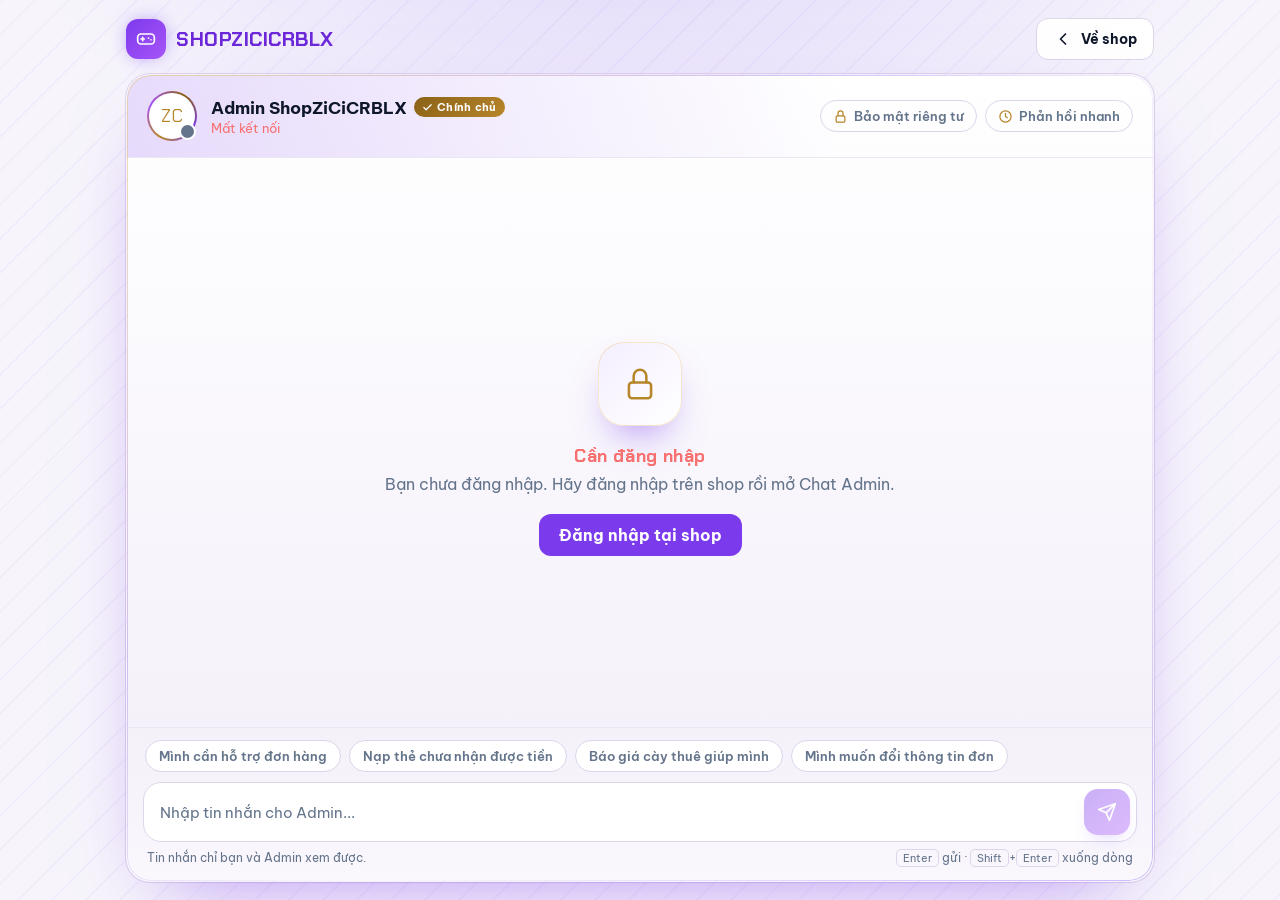
<file: chat-admin.html>
<!doctype html>
<html lang="vi">
<head>
<meta charset="utf-8">
<meta name="viewport" content="width=device-width,initial-scale=1,viewport-fit=cover">
<title>Chat Admin · ShopZiCiCRBLX</title>
<script>document.documentElement.setAttribute('data-theme','light')</script>
<link rel="preconnect" href="https://fonts.googleapis.com">
<link rel="preconnect" href="https://fonts.gstatic.com" crossorigin>
<link href="https://fonts.googleapis.com/css2?family=Chakra+Petch:wght@600;700&family=Be+Vietnam+Pro:wght@400;500;600;700&display=swap" rel="stylesheet">
<style>
:root{--bg:#07050c;--bg2:#0d0915;--panel:#120d1c;--panel2:#181126;--line:#2a1f40;--line2:#3b2b5c;--cyan:#8b5cf6;--cyan-2:#c4b5fd;--gold:#e9c46a;--gold2:#f7e2a8;--text:#f3eefc;--muted:#a99ec4;--in:#1c1530;--in-line:#2f2347;--ok:#4ade80;--display:'Chakra Petch','Be Vietnam Pro',system-ui,sans-serif;--body:'Be Vietnam Pro',system-ui,-apple-system,'Segoe UI',Arial,sans-serif}
html[data-theme="light"]{--bg:#f7f5fb;--bg2:#f2eef9;--panel:#ffffff;--panel2:#faf8fd;--line:#ebe6f3;--line2:#ddd5ea;--cyan:#7c3aed;--cyan-2:#6d28d9;--gold:#b7862b;--gold2:#8a6116;--text:#0f172a;--muted:#64748b;--in:#ffffff;--in-line:#e9e3f3;--ok:#16a34a}
*{box-sizing:border-box}
html{color-scheme:dark;height:100%}
html[data-theme="light"]{color-scheme:light}
body{margin:0;height:100%;font-family:var(--body);color:var(--text);background-color:var(--bg);background-image:repeating-linear-gradient(135deg,rgba(139,92,246,.07) 0 2px,transparent 2px 24px),radial-gradient(70% 50% at 50% -10%,rgba(124,58,237,.32),transparent 70%);background-attachment:fixed}
html[data-theme="light"] body{background-image:repeating-linear-gradient(135deg,rgba(139,92,246,.05) 0 2px,transparent 2px 24px),radial-gradient(70% 50% at 50% -10%,rgba(167,139,250,.28),transparent 70%)}
button,input,textarea{font:inherit;color:inherit}
button{cursor:pointer}
svg{width:20px;height:20px;fill:none;stroke:currentColor;stroke-width:2;stroke-linecap:round;stroke-linejoin:round;flex:none}
.app{max-width:1060px;height:100%;margin:0 auto;padding:18px 16px;display:flex;flex-direction:column;gap:14px}
.top{display:flex;align-items:center;gap:10px}
.logo{display:flex;align-items:center;gap:10px;margin-right:auto;text-decoration:none;color:inherit}
.logo i{width:40px;height:40px;border-radius:12px;display:grid;place-items:center;background:linear-gradient(135deg,#7c3aed,#a855f7);color:#fff;box-shadow:0 0 20px -6px #8b5cf6}
.logo b{font-family:var(--display);font-size:20px;letter-spacing:.5px;color:var(--cyan-2)}
.ib{width:42px;height:42px;border-radius:12px;display:grid;place-items:center;border:1px solid var(--line2);background:var(--panel);text-decoration:none}
.back{display:inline-flex;align-items:center;gap:8px;height:42px;padding:0 16px;border-radius:12px;border:1px solid var(--line2);background:var(--panel);font-weight:700;font-size:14px;text-decoration:none;color:var(--text);white-space:nowrap}
.ib:hover,.back:hover{border-color:var(--cyan)}
.chat{position:relative;flex:1;min-height:0;display:flex;flex-direction:column;border-radius:24px;overflow:hidden;background:linear-gradient(180deg,var(--panel),var(--bg2));border:1px solid transparent;background-clip:padding-box;box-shadow:0 30px 80px -40px rgba(124,58,237,.65),0 0 0 1px var(--line2)}
.chat:before{content:'';position:absolute;inset:0;border-radius:24px;padding:1px;background:linear-gradient(140deg,rgba(233,196,106,.55),rgba(139,92,246,.35) 35%,transparent 60%,rgba(139,92,246,.4));-webkit-mask:linear-gradient(#000 0 0) content-box,linear-gradient(#000 0 0);-webkit-mask-composite:xor;mask-composite:exclude;pointer-events:none;z-index:3}
.head{position:relative;z-index:2;display:flex;align-items:center;gap:14px;padding:16px 20px;border-bottom:1px solid var(--line);background:linear-gradient(90deg,rgba(124,58,237,.18),transparent 70%)}
.av{position:relative;width:50px;height:50px;flex:none;border-radius:50%;padding:2px;background:conic-gradient(from 210deg,var(--gold),#a855f7,var(--gold2),#7c3aed,var(--gold))}
.av span{width:100%;height:100%;border-radius:50%;display:grid;place-items:center;background:#130c20;color:var(--gold2);font-family:var(--display);font-size:17px;letter-spacing:.5px}
html[data-theme="light"] .av span{background:#fff;color:var(--gold)}
.av:after{content:'';position:absolute;right:1px;bottom:1px;width:13px;height:13px;border-radius:50%;background:#64748b;border:2.5px solid var(--panel)}
.av.on:after{background:#22c55e;box-shadow:0 0 10px #22c55e}
.hn{min-width:0;flex:1}
.hn b{display:flex;align-items:center;gap:7px;font-size:16.5px;font-weight:700}
.hn b em{font-style:normal;display:inline-flex;align-items:center;gap:4px;height:20px;padding:0 8px;border-radius:99px;font-size:11px;font-weight:700;letter-spacing:.3px;color:#1a1206;background:linear-gradient(135deg,var(--gold2),var(--gold))}
html[data-theme="light"] .hn b em{color:#fff}
.hn b em svg{width:11px;height:11px;stroke-width:2.6}
.hn small{display:block;margin-top:2px;color:var(--muted);font-size:13px;white-space:nowrap;overflow:hidden;text-overflow:ellipsis}
.hn small.err{color:#f87171}
.hk{display:flex;gap:8px}
.hk span{display:inline-flex;align-items:center;gap:6px;height:32px;padding:0 12px;border-radius:99px;border:1px solid var(--line2);color:var(--muted);font-size:12.5px;font-weight:600;white-space:nowrap}
.hk svg{width:15px;height:15px;color:var(--gold)}
.msgs{position:relative;flex:1;min-height:0;overflow-y:auto;padding:22px 22px 10px;scroll-behavior:smooth;overscroll-behavior:contain}
.msgs::-webkit-scrollbar{width:8px}
.msgs::-webkit-scrollbar-thumb{background:var(--line2);border-radius:9px}
.day{display:flex;align-items:center;gap:12px;margin:18px 0 12px;color:var(--muted);font-size:12px;font-weight:700;letter-spacing:.5px;text-transform:uppercase}
.day:before,.day:after{content:'';flex:1;height:1px;background:linear-gradient(90deg,transparent,var(--line2),transparent)}
.row{display:flex;align-items:flex-end;gap:10px;margin:3px 0}
.row.me{justify-content:flex-end}
.row .mini{width:30px;height:30px;flex:none;border-radius:50%;display:grid;place-items:center;font-family:var(--display);font-size:11px;color:var(--gold2);background:#1a1029;border:1px solid rgba(233,196,106,.45)}
html[data-theme="light"] .row .mini{background:#fff;color:var(--gold)}
.row .mini.hide{visibility:hidden}
.bub{position:relative;max-width:min(560px,74%);padding:11px 15px 9px;border-radius:20px;line-height:1.55;font-size:14.8px;white-space:pre-wrap;word-break:break-word;animation:pop .22s ease-out}
@keyframes pop{from{opacity:0;transform:translateY(6px) scale(.98)}}
.row.ad .bub{background:var(--in);border:1px solid var(--in-line);border-bottom-left-radius:6px}
.row.me .bub{color:#fff;background:linear-gradient(135deg,#7c3aed,#9d5cf7 60%,#b07af9);border-bottom-right-radius:6px;box-shadow:0 10px 24px -14px rgba(124,58,237,.9)}
.row.cont.ad .bub{border-top-left-radius:8px}
.row.cont.me .bub{border-top-right-radius:8px}
.bub a{color:inherit;text-decoration:underline;text-underline-offset:2px}
.row.ad .bub a{color:var(--cyan-2)}
.meta{display:flex;justify-content:flex-end;align-items:center;gap:6px;margin-top:3px;font-size:11px;opacity:.72}
.row.ad .meta{justify-content:flex-start}
.tick{display:inline-flex;align-items:center;gap:2px;font-weight:700}
.tick svg{width:14px;height:14px;stroke-width:2.6}
.tick.seen{color:#fde68a;opacity:1}
.row.pend .bub{opacity:.65}
.notice{height:100%;display:flex;flex-direction:column;align-items:center;justify-content:center;text-align:center;padding:30px 20px;color:var(--muted);gap:6px}
.notice .big{width:84px;height:84px;border-radius:26px;display:grid;place-items:center;margin-bottom:12px;color:var(--gold2);background:radial-gradient(circle at 30% 20%,rgba(233,196,106,.25),transparent 60%),linear-gradient(135deg,#2a1748,#140c22);border:1px solid rgba(233,196,106,.35);box-shadow:0 20px 40px -20px rgba(124,58,237,.8)}
html[data-theme="light"] .notice .big{background:linear-gradient(135deg,#f5efff,#fff);color:var(--gold)}
.notice .big svg{width:38px;height:38px;stroke-width:1.6}
.notice b{color:var(--text);font-size:18px;font-family:var(--display);letter-spacing:.4px}
.notice.err b{color:#f87171}
.btn{display:inline-flex;align-items:center;justify-content:center;gap:8px;height:42px;margin-top:14px;padding:0 20px;border-radius:12px;border:0;background:var(--cyan);color:#fff;font-weight:700;text-decoration:none}
.spin{width:30px;height:30px;border-radius:50%;border:3px solid var(--line2);border-top-color:var(--gold);animation:rot .8s linear infinite;margin-bottom:10px}
@keyframes rot{to{transform:rotate(360deg)}}
.newpill{position:absolute;left:50%;bottom:150px;transform:translateX(-50%) translateY(10px);opacity:0;pointer-events:none;z-index:4;display:inline-flex;align-items:center;gap:6px;height:34px;padding:0 14px;border-radius:99px;border:0;background:linear-gradient(135deg,var(--gold2),var(--gold));color:#1a1206;font-weight:700;font-size:13px;box-shadow:0 10px 24px -10px rgba(233,196,106,.8);transition:.2s}
.newpill.show{opacity:1;pointer-events:auto;transform:translateX(-50%)}
.newpill svg{width:15px;height:15px;stroke-width:2.6}
.foot{position:relative;z-index:2;padding:10px 16px 16px;border-top:1px solid var(--line);background:linear-gradient(0deg,var(--panel2),transparent)}
.quick{display:flex;gap:8px;overflow-x:auto;padding:2px 2px 10px;scrollbar-width:none}
.quick::-webkit-scrollbar{display:none}
.quick button{flex:none;height:32px;padding:0 13px;border-radius:99px;border:1px solid var(--line2);background:var(--panel);color:var(--muted);font-size:13px;font-weight:600}
.quick button:hover{border-color:var(--gold);color:var(--gold2)}
html[data-theme="light"] .quick button:hover{color:var(--gold)}
.box{display:flex;align-items:flex-end;gap:10px;padding:6px 6px 6px 16px;border-radius:18px;background:var(--bg);border:1px solid var(--line2);transition:border-color .15s,box-shadow .15s}
html[data-theme="light"] .box{background:#fff}
.box:focus-within{border-color:var(--cyan);box-shadow:0 0 0 4px rgba(139,92,246,.15)}
.box textarea{flex:1;min-width:0;height:24px;max-height:140px;margin:10px 0;padding:0;resize:none;border:0;outline:0;background:none;font-size:15px;line-height:24px}
.box textarea::placeholder{color:var(--muted)}
.cnt{align-self:center;color:var(--muted);font-size:11.5px;font-variant-numeric:tabular-nums;opacity:0;transition:opacity .15s}
.cnt.show{opacity:1}
.send{width:46px;height:46px;flex:none;border-radius:14px;border:0;display:grid;place-items:center;color:#fff;background:linear-gradient(135deg,#7c3aed,#a855f7);box-shadow:0 8px 20px -10px #8b5cf6;transition:transform .12s,opacity .15s}
.send:not(:disabled):hover{transform:translateY(-1px)}
.send:disabled{opacity:.4;cursor:default}
.hint{margin:8px 4px 0;color:var(--muted);font-size:11.5px;display:flex;justify-content:space-between;gap:10px}
.hint kbd{font-family:inherit;padding:1px 6px;border-radius:5px;border:1px solid var(--line2);font-size:11px}
@media(max-width:720px){.app{padding:10px 10px calc(10px + env(safe-area-inset-bottom));gap:10px}.logo b,.hk{display:none}.chat{border-radius:20px}.chat:before{border-radius:20px}.head{padding:13px 14px}.av{width:44px;height:44px}.msgs{padding:16px 12px 8px}.bub{max-width:84%;font-size:14.5px}.row .mini{display:none}.hint .k{display:none}.foot{padding:8px 10px 10px}}
@media(prefers-reduced-motion:reduce){.bub{animation:none}.msgs{scroll-behavior:auto}}
</style>
</head>
<body>
<div class="app">
<header class="top"><a class="logo" href="./" title="ShopZiCiCRBLX"><i><svg viewBox="0 0 24 24"><rect x="2" y="6" width="20" height="12" rx="4"/><path d="M6 12h4M8 10v4M15 11h.01M18 13h.01"/></svg></i><b>SHOPZICICRBLX</b></a><a class="back" href="./" title="Về shop"><svg viewBox="0 0 24 24"><path d="M15 18l-6-6 6-6"/></svg>Về shop</a></header>
<section class="chat">
<div class="head"><div class="av" id="av"><span>ZC</span></div><div class="hn"><b><span id="title">Admin ShopZiCiCRBLX</span><em><svg viewBox="0 0 24 24"><path d="M20 6L9 17l-5-5"/></svg>Chính chủ</em></b><small id="status">Đang kết nối...</small></div><div class="hk"><span><svg viewBox="0 0 24 24"><rect x="5" y="11" width="14" height="10" rx="2"/><path d="M8 11V7a4 4 0 0 1 8 0v4"/></svg>Bảo mật riêng tư</span><span><svg viewBox="0 0 24 24"><circle cx="12" cy="12" r="9"/><path d="M12 7v5l3 2"/></svg>Phản hồi nhanh</span></div></div>
<div id="messages" class="msgs"><div class="notice"><div class="spin"></div>Đang kết nối hệ thống chat...</div></div>
<button class="newpill" id="newPill" type="button"><svg viewBox="0 0 24 24"><path d="M12 5v14M19 12l-7 7-7-7"/></svg>Tin nhắn mới</button>
<div class="foot">
<div class="quick" id="quick"><button type="button">Mình cần hỗ trợ đơn hàng</button><button type="button">Nạp thẻ chưa nhận được tiền</button><button type="button">Báo giá cày thuê giúp mình</button><button type="button">Mình muốn đổi thông tin đơn</button></div>
<div class="box"><textarea id="input" maxlength="2000" rows="1" placeholder="Nhập tin nhắn cho Admin..." disabled></textarea><span class="cnt" id="cnt">0/2000</span><button class="send" id="send" type="button" aria-label="Gửi" disabled><svg viewBox="0 0 24 24"><path d="M22 2L11 13"/><path d="M22 2l-7 20-4-9-9-4z"/></svg></button></div>
<p class="hint"><span>Tin nhắn chỉ bạn và Admin xem được.</span><span class="k"><kbd>Enter</kbd> gửi · <kbd>Shift</kbd>+<kbd>Enter</kbd> xuống dòng</span></p>
</div>
</section>
</div>
<script>
const URL='https://ufevipuhejvhiufyqqnz.supabase.co';
const KEY='sb_publishable_6ShPhvGpN4_02Za2tOTOTg_GF0su_OA';
let token=(()=>{try{return localStorage.getItem('shopzicl_username_token')}catch(e){return null}})(),user=null,busy=false,timer=null,sending=false,statusOn=true,pending=[],lastRows=[],lastSig="",seenBusy=false,lastCount=0;
const $=id=>document.getElementById(id);
const IC={check:'<svg viewBox="0 0 24 24"><path d="M20 6L9 17l-5-5"/></svg>',dbl:'<svg viewBox="0 0 24 24" style="width:18px"><path d="M2 12l5 5L18 6"/><path d="M12 16l1 1L24 6"/></svg>',clock:'<svg viewBox="0 0 24 24"><circle cx="12" cy="12" r="9"/><path d="M12 7v5l3 2"/></svg>',chat:'<svg viewBox="0 0 24 24"><path d="M21 12a8 8 0 0 1-11.6 7.1L4 20l1-4.6A8 8 0 1 1 21 12z"/><path d="M8 11h.01M12 11h.01M16 11h.01"/></svg>',lock:'<svg viewBox="0 0 24 24"><rect x="5" y="11" width="14" height="10" rx="2"/><path d="M8 11V7a4 4 0 0 1 8 0v4"/></svg>',sun:'<svg viewBox="0 0 24 24"><circle cx="12" cy="12" r="4"/><path d="M12 2v2M12 20v2M4.9 4.9l1.4 1.4M17.7 17.7l1.4 1.4M2 12h2M20 12h2M4.9 19.1l1.4-1.4M17.7 6.3l1.4-1.4"/></svg>',moon:'<svg viewBox="0 0 24 24"><path d="M21 12.8A9 9 0 1 1 11.2 3a7 7 0 0 0 9.8 9.8z"/></svg>',retry:'<svg viewBox="0 0 24 24"><path d="M3 12a9 9 0 0 1 15.5-6.2L21 8M21 3v5h-5M21 12a9 9 0 0 1-15.5 6.2L3 16M3 21v-5h5"/></svg>'};
function esc(s){return String(s??'').replace(/[&<>"']/g,c=>({'&':'&amp;','<':'&lt;','>':'&gt;','"':'&quot;',"'":'&#39;'}[c]));}
function linkify(t){return esc(t).replace(/(https?:\/\/[^\s<]+[^\s<.,;:!?)\]'"])/g,u=>'<a href="'+u+'" target="_blank" rel="noopener noreferrer" title="'+u+'">'+u+'</a>')}
function timeoutFetch(url,opt={},ms=8000){return Promise.race([fetch(url,opt),new Promise((_,rej)=>setTimeout(()=>rej(new Error('Kết nối quá lâu. Vui lòng thử lại.')),ms))]);}
async function jsonFetch(path,opt={}){const r=await timeoutFetch(URL+path,{...opt,headers:{apikey:KEY,Authorization:'Bearer '+token,'Content-Type':'application/json',...(opt.headers||{})}});const txt=await r.text();let d={};try{d=txt?JSON.parse(txt):{}}catch{}if(!r.ok)throw new Error(d.message||d.error_description||d.error||txt||('HTTP '+r.status));return d;}
function setStatus(t,err){const s=$('status');s.textContent=t;s.classList.toggle('err',!!err)}
function showError(msg){setStatus('Mất kết nối',true);$('av').classList.remove('on');const login=!token||/đăng nhập/i.test(msg);$('messages').innerHTML='<div class="notice err"><div class="big">'+(login?IC.lock:IC.retry)+'</div><b>'+(login?'Cần đăng nhập':'Không kết nối được')+'</b><span>'+esc(msg)+'</span>'+(login?'<a class="btn" href="./" title="Đăng nhập tại shop">Đăng nhập tại shop</a>':'<button class="btn" type="button" onclick="start()">'+IC.retry+'Thử lại</button>')+'</div>';$('send').disabled=true;$('input').disabled=true;}
function stHtml(x){if(x.__pending)return '<span class="tick">'+IC.clock+'Đang gửi</span>';if(!statusOn)return '<span class="tick">'+IC.check+'Đã gửi</span>';if(x.read_at)return '<span class="tick seen">'+IC.dbl+'Đã xem</span>';if(x.delivered_at)return '<span class="tick">'+IC.dbl+'Đã nhận</span>';return '<span class="tick">'+IC.check+'Đã gửi</span>'}
function dayLabel(d){const x=new Date(d),t=new Date();const a=new Date(x.getFullYear(),x.getMonth(),x.getDate()),b=new Date(t.getFullYear(),t.getMonth(),t.getDate());const n=Math.round((b-a)/864e5);if(n===0)return 'Hôm nay';if(n===1)return 'Hôm qua';return x.toLocaleDateString('vi-VN',{weekday:'long',day:'2-digit',month:'2-digit',year:'numeric'})}
function nearBottom(){const m=$('messages');return m.scrollHeight-m.scrollTop-m.clientHeight<120}
function toBottom(smooth){const m=$('messages');m.style.scrollBehavior=smooth?'smooth':'auto';m.scrollTop=m.scrollHeight;$('newPill').classList.remove('show')}
function render(rows,forceBottom){const all=rows.concat(pending);const m=$('messages');if(!all.length){m.innerHTML='<div class="notice"><div class="big">'+IC.chat+'</div><b>Xin chào'+(user&&user.username?' '+esc(user.username):'')+'!</b><span>Admin luôn sẵn sàng hỗ trợ bạn về đơn hàng, nạp thẻ và dịch vụ.<br>Gửi tin nhắn đầu tiên hoặc chọn một câu hỏi nhanh bên dưới.</span></div>';lastCount=0;return}
 const stick=forceBottom||nearBottom();let out='',lastDay='',prev=null;
 all.forEach((x,i)=>{const mine=x.sender_role==='customer';const d=dayLabel(x.created_at);if(d!==lastDay){out+='<div class="day">'+esc(d)+'</div>';lastDay=d;prev=null}const next=all[i+1];const nextSame=next&&(next.sender_role==='customer')===mine&&dayLabel(next.created_at)===d;const cont=prev&&(prev.sender_role==='customer')===mine;const time=new Date(x.created_at).toLocaleTimeString('vi-VN',{hour:'2-digit',minute:'2-digit'});
  out+='<div class="row '+(mine?'me':'ad')+(cont?' cont':'')+(x.__pending?' pend':'')+'">'+(mine?'':'<span class="mini'+(nextSame?' hide':'')+'">ZC</span>')+'<div class="bub">'+linkify(x.message)+'<div class="meta">'+(mine?'':'<span>Admin</span>·')+'<span>'+time+'</span>'+(mine?stHtml(x):'')+'</div></div></div>';prev=x});
 const grew=all.length>lastCount;lastCount=all.length;m.innerHTML=out;if(stick)toBottom(false);else if(grew)$('newPill').classList.add('show')}
async function fetchRows(){const b='/rest/v1/shop_chat_messages?select=id,user_id,sender_role,message,created_at';const f='&user_id=eq.'+encodeURIComponent(user.id)+'&order=created_at.asc';try{return await jsonFetch(b+(statusOn?',delivered_at,read_at':'')+f)}catch(e){if(statusOn&&/delivered_at|read_at|column|42703/i.test(String(e.message))){statusOn=false;return await jsonFetch(b+f)}throw e}}
async function seenRpc(read){if(seenBusy||!user)return;seenBusy=true;try{await jsonFetch('/rest/v1/rpc/chat_mark_seen',{method:'POST',body:JSON.stringify({p_user_id:user.id,p_read:read})})}catch(e){console.warn(e)}finally{seenBusy=false}}
function markIncoming(rows){if(!statusOn)return;const inc=rows.filter(x=>x.sender_role!=='customer');const unread=inc.some(x=>!x.read_at);const undelivered=inc.some(x=>!x.delivered_at);const visible=document.visibilityState==='visible';if(unread&&visible)seenRpc(true);else if(undelivered)seenRpc(false)}
async function loadMessages(force){if(!user)return;const rows=await fetchRows();markIncoming(rows);const sig=JSON.stringify(rows);if(sig===lastSig&&!force)return;lastSig=sig;lastRows=rows;render(rows,force)}
function online(){setStatus('Đang hoạt động · thường trả lời trong vài phút');$('av').classList.add('on')}
async function start(){if(busy)return;busy=true;clearInterval(timer);$('send').disabled=true;$('input').disabled=true;setStatus('Đang kiểm tra đăng nhập...');$('messages').innerHTML='<div class="notice"><div class="spin"></div>Đang kết nối hệ thống chat...</div>';try{if(!token)throw new Error('Bạn chưa đăng nhập. Hãy đăng nhập trên shop rồi mở Chat Admin.');const r=await timeoutFetch(URL+'/functions/v1/username-auth',{method:'POST',headers:{'Content-Type':'application/json',Authorization:'Bearer '+token},body:JSON.stringify({action:'me'})});const d=await r.json();if(!r.ok||!d.ok||!d.user)throw new Error(d.error||'Phiên đăng nhập hết hạn. Hãy đăng nhập lại.');user=d.user;lastSig='';await loadMessages(true);if(user.role==='admin'||user.role==='manager'){$('title').textContent='Chat khách hàng';setStatus('Tài khoản quản trị');$('av').classList.add('on')}else online();$('input').disabled=false;syncBtn();timer=setInterval(async()=>{try{await loadMessages()}catch(e){console.warn(e)}},3000)}catch(e){showError(e.message||'Không kết nối được chat.')}finally{busy=false}}
function grow(){const t=$('input');t.style.height='24px';t.style.height=Math.min(t.scrollHeight,140)+'px'}
function syncBtn(){const v=$('input').value;$('send').disabled=sending||!user||!v.trim();const c=$('cnt');c.textContent=v.length+'/2000';c.classList.toggle('show',v.length>1500)}
async function send(){if(sending)return;const text=$('input').value.trim();if(!text||!user)return;sending=true;$('input').value='';grow();syncBtn();const p={sender_role:'customer',message:text,created_at:new Date().toISOString(),__pending:true};pending.push(p);render(lastRows,true);try{await jsonFetch('/rest/v1/shop_chat_messages',{method:'POST',headers:{Prefer:'return=minimal'},body:JSON.stringify({user_id:user.id,sender_role:'customer',message:text})})}catch(e){pending=pending.filter(x=>x!==p);render(lastRows,true);if(!$('input').value){$('input').value=text;grow()}alert('Không gửi được tin nhắn: '+e.message);sending=false;syncBtn();return}pending=pending.filter(x=>x!==p);lastSig='';try{await loadMessages(true)}catch(e){console.warn(e);render(lastRows,true)}sending=false;syncBtn();$('input').focus()}
$('send').onclick=send;
$('input').addEventListener('input',()=>{grow();syncBtn()});
$('input').addEventListener('keydown',e=>{if(e.key==='Enter'&&!e.shiftKey&&!e.isComposing&&e.keyCode!==229){e.preventDefault();if(!e.repeat)send()}});
$('quick').addEventListener('click',e=>{const b=e.target.closest('button');if(!b||$('input').disabled)return;$('input').value=b.textContent;grow();syncBtn();$('input').focus()});
$('newPill').onclick=()=>toBottom(true);
$('messages').addEventListener('scroll',()=>{if(nearBottom())$('newPill').classList.remove('show')});
document.addEventListener('visibilitychange',()=>{if(user&&document.visibilityState==='visible')loadMessages().catch(e=>console.warn(e))});
window.addEventListener('focus',()=>{if(user)loadMessages().catch(e=>console.warn(e))});
start();
</script>
</body>
</html>
</file>
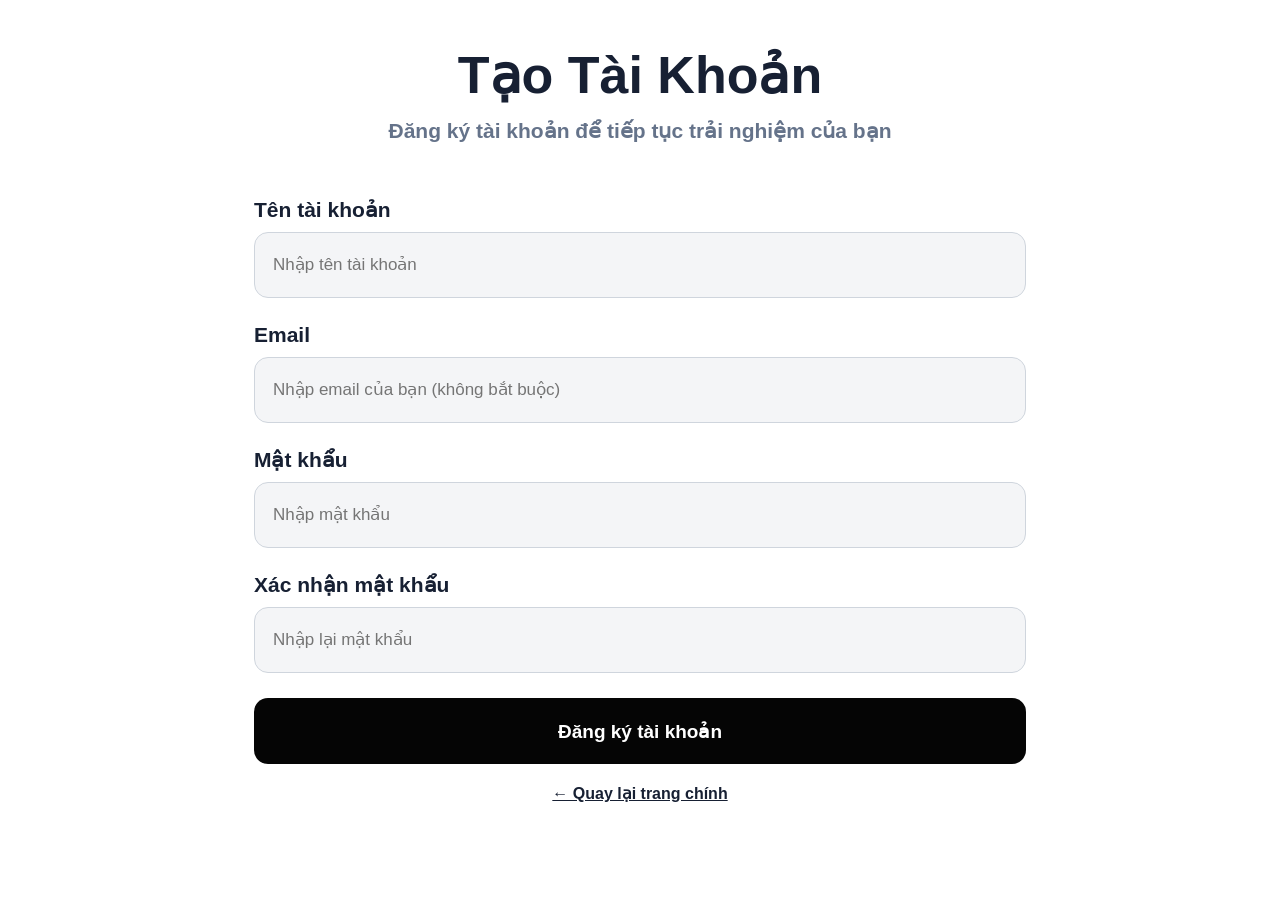
<file: dang-ky-tai-khoan.html>
<!doctype html><html lang="vi"><head><meta charset="utf-8"><meta name="viewport" content="width=device-width,initial-scale=1"><title>Tạo Tài Khoản - ShopZiclCRBLX</title><style>*{box-sizing:border-box}body{margin:0;background:#fff;font-family:Arial;color:#172033}.page{width:min(820px,100%);margin:auto;padding:45px 24px}h1{text-align:center;font-size:52px;margin:0}.sub{text-align:center;color:#65738a;font-size:21px;font-weight:700;margin:14px 0 55px}.field{margin-bottom:25px}label{display:block;font-size:21px;font-weight:900;margin-bottom:10px}input{width:100%;height:66px;padding:0 18px;border:1px solid #cfd5dd;border-radius:14px;background:#f4f5f7;font-size:17px}button{width:100%;height:66px;border:0;border-radius:14px;background:#050505;color:#fff;font-size:19px;font-weight:900;cursor:pointer}.msg{text-align:center;font-weight:800;margin:15px}.back{display:block;text-align:center;margin-top:20px;color:#172033;font-weight:800}</style></head><body><main class="page"><h1>Tạo Tài Khoản</h1><div class="sub">Đăng ký tài khoản để tiếp tục trải nghiệm của bạn</div><form id="f"><div class="field"><label>Tên tài khoản</label><input id="n" required minlength="3" placeholder="Nhập tên tài khoản"></div><div class="field"><label>Email</label><input id="e" type="email" placeholder="Nhập email của bạn (không bắt buộc)"></div><div class="field"><label>Mật khẩu</label><input id="p" type="password" required minlength="6" placeholder="Nhập mật khẩu"></div><div class="field"><label>Xác nhận mật khẩu</label><input id="p2" type="password" required minlength="6" placeholder="Nhập lại mật khẩu"></div><div id="m" class="msg"></div><button>Đăng ký tài khoản</button></form><a class="back" href="index.html">← Quay lại trang chính</a></main><script>f.onsubmit=e=>{e.preventDefault();const u=JSON.parse(localStorage.getItem('users')||'[]');if(p.value!==p2.value){m.textContent='Mật khẩu không khớp';return}if(u.some(x=>x.name.toLowerCase()===n.value.trim().toLowerCase())){m.textContent='Tên tài khoản đã tồn tại';return}u.push({name:n.value.trim(),email:e.value,password:p.value,createdAt:new Date().toISOString()});localStorage.setItem('users',JSON.stringify(u));m.style.color='#098b58';m.textContent='Đăng ký thành công!';setTimeout(()=>location.href='index.html',700)}</script></body></html>
</file>
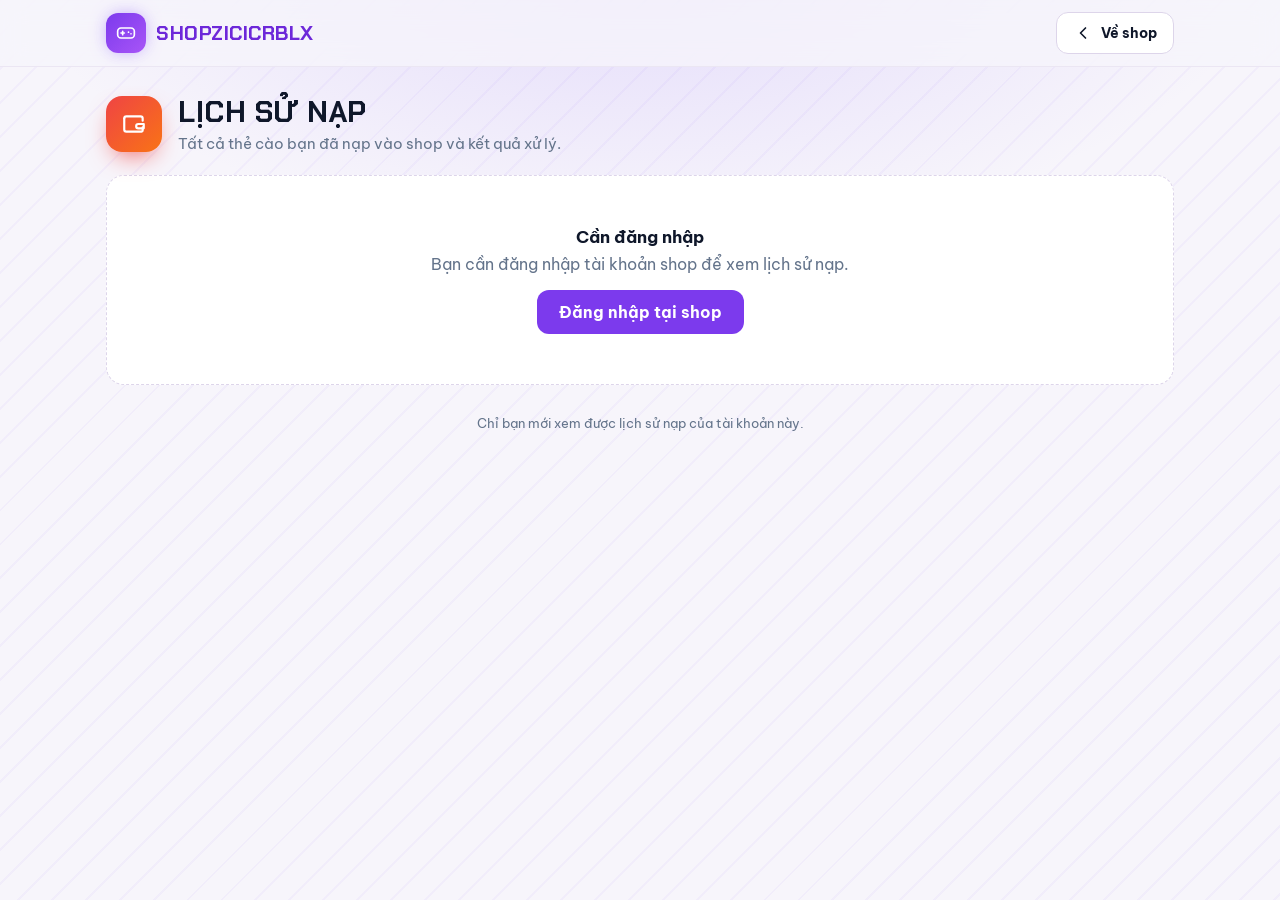
<file: lich-su-nap.html>
<!doctype html>
<html lang="vi">
<head>
<meta charset="utf-8">
<meta name="viewport" content="width=device-width,initial-scale=1">
<title>Lịch sử nạp · ShopZiCiCRBLX</title>
<script>document.documentElement.setAttribute('data-theme','light')</script>
<link rel="preconnect" href="https://fonts.googleapis.com">
<link rel="preconnect" href="https://fonts.gstatic.com" crossorigin>
<link href="https://fonts.googleapis.com/css2?family=Chakra+Petch:wght@600;700&family=Be+Vietnam+Pro:wght@400;500;600;700&display=swap" rel="stylesheet">
<style>
:root{--bg:#07050c;--bg2:#110c1b;--panel:#120d1c;--line:#2a1f40;--line2:#3b2b5c;--cyan:#8b5cf6;--cyan-2:#c4b5fd;--text:#f3eefc;--muted:#a99ec4;--display:'Chakra Petch','Be Vietnam Pro',system-ui,sans-serif;--body:'Be Vietnam Pro',system-ui,-apple-system,'Segoe UI',Arial,sans-serif}
html[data-theme="light"]{--bg:#f7f5fb;--bg2:#f4f1f9;--panel:#ffffff;--line:#ebe6f3;--line2:#ddd5ea;--cyan:#7c3aed;--cyan-2:#6d28d9;--text:#0f172a;--muted:#64748b}
*{box-sizing:border-box}
html{color-scheme:dark}
html[data-theme="light"]{color-scheme:light}
body{margin:0;min-height:100vh;font-family:var(--body);color:var(--text);background-color:var(--bg);background-image:repeating-linear-gradient(135deg,rgba(139,92,246,.075) 0 2px,transparent 2px 24px),radial-gradient(70% 45% at 50% -5%,rgba(124,58,237,.28),transparent 70%);background-attachment:fixed}
html[data-theme="light"] body{background-image:repeating-linear-gradient(135deg,rgba(139,92,246,.05) 0 2px,transparent 2px 24px),radial-gradient(70% 45% at 50% -5%,rgba(167,139,250,.25),transparent 70%)}
button,input{font:inherit}
button{cursor:pointer}
a{color:inherit}
.top{position:sticky;top:0;z-index:5;backdrop-filter:blur(12px);-webkit-backdrop-filter:blur(12px);background:color-mix(in srgb,var(--bg) 78%,transparent);border-bottom:1px solid var(--line)}
.top-in{max-width:1100px;margin:0 auto;padding:12px 16px;display:flex;align-items:center;gap:10px}
.logo{display:flex;align-items:center;gap:10px;margin-right:auto;text-decoration:none}
.logo i{width:40px;height:40px;border-radius:12px;display:grid;place-items:center;background:linear-gradient(135deg,#7c3aed,#a855f7);color:#fff;box-shadow:0 0 20px -6px #8b5cf6}
.logo b{font-family:var(--display);font-size:20px;letter-spacing:.5px;color:var(--cyan-2)}
.ib{width:42px;height:42px;border-radius:12px;display:grid;place-items:center;border:1px solid var(--line2);background:var(--panel);color:var(--text);text-decoration:none}
.ib:hover,.back:hover{border-color:var(--cyan)}
.back{display:inline-flex;align-items:center;gap:8px;height:42px;padding:0 16px;border-radius:12px;border:1px solid var(--line2);background:var(--panel);color:var(--text);font-weight:700;font-size:14px;text-decoration:none;white-space:nowrap}
.wrap{max-width:1100px;margin:0 auto;padding:28px 16px 60px}
.head{display:flex;align-items:center;gap:16px;margin:0 0 22px}
.tile{width:56px;height:56px;border-radius:16px;display:grid;place-items:center;background:linear-gradient(135deg,#ef4444,#f97316);color:#fff;box-shadow:0 10px 26px -10px #ef4444;flex:none}
.head h1{margin:0;font-family:var(--display);font-size:30px;letter-spacing:.5px;text-transform:uppercase;line-height:1.15}
.head p{margin:4px 0 0;color:var(--muted);font-size:14.5px}
.head p b{color:var(--cyan-2)}
.zc-btn{display:inline-flex;align-items:center;justify-content:center;height:44px;padding:0 22px;border-radius:12px;background:var(--cyan);color:#fff;font-weight:700;text-decoration:none}
.skel{height:76px;border-radius:16px;background:linear-gradient(90deg,var(--panel),var(--bg2),var(--panel));background-size:200% 100%;animation:sk 1.2s linear infinite;margin-bottom:8px}
@keyframes sk{to{background-position:-200% 0}}
.foot{text-align:center;color:var(--muted);font-size:13px;margin-top:30px}
svg{width:20px;height:20px;fill:none;stroke:currentColor;stroke-width:2;stroke-linecap:round;stroke-linejoin:round}
.tile svg{width:26px;height:26px}
.lsn-hero{position:relative;overflow:hidden;display:grid;grid-template-columns:1.25fr 1fr;gap:24px;padding:28px;border-radius:22px;background:radial-gradient(120% 140% at 0% 0%,rgba(139,92,246,.35),transparent 55%),linear-gradient(135deg,#1c1033,#120d1c 60%);border:1px solid rgba(139,92,246,.45);box-shadow:0 0 50px -20px rgba(124,58,237,.7);margin:0 0 18px}
.lsn-hero:after{content:'';position:absolute;right:-60px;top:-60px;width:220px;height:220px;border-radius:50%;background:radial-gradient(circle,rgba(167,139,250,.35),transparent 70%);pointer-events:none}
.lsn-k{margin:0 0 6px;color:#c4b5fd;font-size:13.5px;font-weight:700;letter-spacing:.3px}
.lsn-big{margin:0;font-family:var(--display);font-size:46px;line-height:1.05;color:#fff;letter-spacing:.5px;text-shadow:0 0 30px rgba(167,139,250,.55)}
.lsn-big small{font-size:22px;color:#c4b5fd;margin-left:4px}
.lsn-rate{margin:18px 0 0}
.lsn-rate-top{display:flex;justify-content:space-between;font-size:13px;color:#d6cdea;margin:0 0 7px}
.lsn-rate-top b{color:#fff}
.lsn-bar{height:8px;border-radius:99px;background:rgba(255,255,255,.1);overflow:hidden;display:flex}
.lsn-bar i{display:block;height:100%}
.lsn-bar .ok{background:linear-gradient(90deg,#22c55e,#4ade80)}
.lsn-bar .wait{background:#a78bfa}
.lsn-bar .bad{background:#f87171}
.lsn-mini{position:relative;z-index:1;display:grid;grid-template-columns:repeat(3,1fr);gap:10px;align-self:center}
.lsn-mini div{padding:14px 12px;border-radius:14px;background:rgba(255,255,255,.06);border:1px solid rgba(255,255,255,.1);text-align:center}
.lsn-mini b{display:block;font-family:var(--display);font-size:26px;line-height:1.1;color:#fff}
.lsn-mini span{display:block;margin-top:4px;font-size:12.5px;font-weight:600;color:#d6cdea}
.lsn-mini .ok b{color:#4ade80}.lsn-mini .wait b{color:#c4b5fd}.lsn-mini .bad b{color:#f87171}
.lsn-tools{display:flex;gap:10px;flex-wrap:wrap;align-items:center;margin:0 0 16px}
.lsn-seg{display:flex;gap:4px;padding:4px;border-radius:12px;background:var(--panel);border:1px solid var(--line2)}
.lsn-seg button{height:36px;padding:0 14px;border:0;border-radius:9px;background:none;color:var(--muted);font-weight:700;font-size:13.5px;white-space:nowrap}
.lsn-seg button em{font-style:normal;margin-left:6px;padding:1px 7px;border-radius:99px;background:rgba(255,255,255,.08);font-size:11.5px}
html[data-theme="light"] .lsn-seg button em{background:#ede9f6}
html[data-theme="light"] .lsn-seg button.on em{background:rgba(255,255,255,.25)}
.lsn-seg button.on{background:var(--cyan);color:#fff}
.lsn-seg button.on em{background:rgba(255,255,255,.2)}
.lsn-search{flex:1;min-width:200px;display:flex;align-items:center;gap:8px;height:44px;padding:0 14px;border-radius:12px;background:var(--panel);border:1px solid var(--line2);color:var(--muted)}
.lsn-search:focus-within{border-color:var(--cyan)}
.lsn-search input{flex:1;min-width:0;background:none;border:0;outline:0;color:var(--text);font-size:14.5px}
.lsn-day{margin:18px 2px 8px;color:var(--muted);font-size:12.5px;font-weight:700;letter-spacing:.4px;text-transform:uppercase}
.lsn-list{display:flex;flex-direction:column;gap:8px}
.lsn-row{display:grid;grid-template-columns:46px 1fr auto;gap:14px;align-items:center;padding:14px 16px;border-radius:16px;background:var(--panel);border:1px solid var(--line);transition:border-color .15s}
.lsn-row:hover{border-color:var(--line2)}
.lsn-tel{width:46px;height:46px;border-radius:13px;display:grid;place-items:center;color:#fff;font-family:var(--display);font-size:15px;letter-spacing:.3px;background:var(--c);box-shadow:0 8px 18px -10px var(--c)}
.lsn-t b{display:block;font-size:15.5px;color:var(--text)}
.lsn-t span{display:block;margin-top:2px;color:var(--muted);font-size:13px}
.lsn-t span code{font-family:Consolas,Menlo,monospace;font-size:12.5px}
.lsn-why{grid-column:2/-1;margin-top:-4px;padding:8px 11px;border-radius:10px;background:rgba(248,113,113,.08);border:1px solid rgba(248,113,113,.28);color:#fca5a5;font-size:13px;line-height:1.5}
.lsn-r{text-align:right;display:flex;flex-direction:column;align-items:flex-end;gap:6px}
.lsn-amt{font-family:var(--display);font-size:19px;white-space:nowrap}
.lsn-amt.ok{color:#4ade80}.lsn-amt.bad{color:var(--muted);text-decoration:line-through}.lsn-amt.wait{color:var(--text)}
.lsn-pill{display:inline-flex;align-items:center;gap:6px;height:24px;padding:0 10px;border-radius:99px;font-size:12px;font-weight:700;white-space:nowrap}
.lsn-pill.ok{background:rgba(34,197,94,.14);color:#4ade80}
.lsn-pill.bad{background:rgba(248,113,113,.14);color:#f87171}
.lsn-pill.wait{background:rgba(139,92,246,.16);color:#c4b5fd}
.lsn-pill.wait:before{content:'';width:7px;height:7px;border-radius:50%;background:currentColor;animation:lsnPulse 1.2s ease-in-out infinite}
@keyframes lsnPulse{50%{opacity:.25}}
.lsn-real{font-size:12px;color:var(--muted)}
.lsn-real b{color:#4ade80}
.lsn-more{display:block;margin:16px auto 0;height:42px;padding:0 22px;border-radius:11px;border:1px solid var(--line2);background:var(--panel);color:var(--text);font-weight:700}
.lsn-more:hover{border-color:var(--cyan);color:var(--cyan-2)}
.lsn-empty{padding:50px 20px;text-align:center;border-radius:18px;background:var(--panel);border:1px dashed var(--line2);color:var(--muted)}
.lsn-empty b{display:block;margin:0 0 6px;color:var(--text);font-size:17px}
.lsn-empty .zc-btn{margin-top:16px}
html[data-theme="light"] .lsn-hero{background:radial-gradient(120% 140% at 0% 0%,rgba(167,139,250,.35),transparent 55%),linear-gradient(135deg,#f5f0ff,#ffffff 60%);border-color:rgba(139,92,246,.35);box-shadow:0 14px 40px -24px rgba(124,58,237,.5)}
html[data-theme="light"] .lsn-k{color:#7c3aed}
html[data-theme="light"] .lsn-big{color:#1e1033;text-shadow:none}
html[data-theme="light"] .lsn-big small{color:#7c3aed}
html[data-theme="light"] .lsn-rate-top{color:#475569}
html[data-theme="light"] .lsn-rate-top b{color:#0f172a}
html[data-theme="light"] .lsn-bar{background:#ede9f6}
html[data-theme="light"] .lsn-mini div{background:#fff;border-color:#e9e3f3}
html[data-theme="light"] .lsn-mini b{color:#0f172a}
html[data-theme="light"] .lsn-mini span{color:#64748b}
html[data-theme="light"] .lsn-mini .ok b,html[data-theme="light"] .lsn-amt.ok,html[data-theme="light"] .lsn-pill.ok,html[data-theme="light"] .lsn-real b{color:#16a34a}
html[data-theme="light"] .lsn-mini .wait b,html[data-theme="light"] .lsn-pill.wait{color:#7c3aed}
html[data-theme="light"] .lsn-mini .bad b,html[data-theme="light"] .lsn-pill.bad{color:#dc2626}
html[data-theme="light"] .lsn-why{color:#b91c1c}
@media(max-width:760px){.lsn-hero{grid-template-columns:1fr;padding:22px}.lsn-big{font-size:36px}.lsn-seg{width:100%;overflow-x:auto}.lsn-search{min-width:0;width:100%}}
@media(max-width:520px){.lsn-row{grid-template-columns:40px 1fr;gap:12px;padding:12px}.lsn-tel{width:40px;height:40px;font-size:13px}.lsn-r{grid-column:1/-1;flex-direction:row;justify-content:space-between;align-items:center;padding-top:8px;border-top:1px dashed var(--line)}.lsn-why{grid-column:1/-1;margin-top:0}.lsn-mini b{font-size:21px}.lsn-seg{display:grid;grid-template-columns:repeat(4,1fr);overflow:visible}.lsn-seg button{padding:0 4px;font-size:12px;height:auto;min-height:44px;display:flex;flex-direction:column;align-items:center;justify-content:center;gap:2px;line-height:1.2}.lsn-seg button em{margin:0}}
@media(prefers-reduced-motion:reduce){.lsn-pill.wait:before{animation:none}}
@media(max-width:520px){.logo b{display:none}.head h1{font-size:24px}.tile{width:48px;height:48px}}
</style>
</head>
<body>
<header class="top"><div class="top-in"><a class="logo" href="index.html" title="ShopZiCiCRBLX"><i><svg viewBox="0 0 24 24"><rect x="2" y="6" width="20" height="12" rx="4"/><path d="M6 12h4M8 10v4M15 11h.01M18 13h.01"/></svg></i><b>SHOPZICICRBLX</b></a><a class="back" href="index.html" title="Về shop"><svg viewBox="0 0 24 24"><path d="M15 18l-6-6 6-6"/></svg>Về shop</a></div></header>
<main class="wrap">
<div class="head"><span class="tile"><svg viewBox="0 0 24 24"><path d="M3 7a2 2 0 0 1 2-2h13a2 2 0 0 1 2 2v2"/><path d="M3 7v10a2 2 0 0 0 2 2h14a1 1 0 0 0 1-1v-3"/><path d="M16 12h5v4h-5a2 2 0 0 1 0-4z"/></svg></span><div><h1>Lịch sử nạp</h1><p id="who">Tất cả thẻ cào bạn đã nạp vào shop và kết quả xử lý.</p></div></div>
<div id="lsnBox"><div class="skel" style="height:170px;margin-bottom:16px"></div><div class="skel"></div><div class="skel"></div></div>
<p class="foot">Chỉ bạn mới xem được lịch sử nạp của tài khoản này.</p>
</main>
<script>
const SUPABASE_URL='https://ufevipuhejvhiufyqqnz.supabase.co';
const SUPABASE_KEY='sb_publishable_6ShPhvGpN4_02Za2tOTOTg_GF0su_OA';
const token=(()=>{try{return localStorage.getItem('shopzicl_username_token')||''}catch(e){return ''}})();
const TEL={viettel:['VT','#e11d48'],mobifone:['MB','#2563eb'],vinaphone:['VN','#0ea5e9'],vietnamobile:['VM','#f97316'],zing:['ZG','#16a34a'],garena:['GR','#ea580c'],vcoin:['VC','#ca8a04'],scoin:['SC','#0d9488'],gate:['GT','#7c3aed']};
const SUN='<svg viewBox="0 0 24 24"><circle cx="12" cy="12" r="4"/><path d="M12 2v2M12 20v2M4.9 4.9l1.4 1.4M17.7 17.7l1.4 1.4M2 12h2M20 12h2M4.9 19.1l1.4-1.4M17.7 6.3l1.4-1.4"/></svg>';
const MOON='<svg viewBox="0 0 24 24"><path d="M21 12.8A9 9 0 1 1 11.2 3a7 7 0 0 0 9.8 9.8z"/></svg>';
const SEARCH='<svg viewBox="0 0 24 24"><circle cx="11" cy="11" r="7"/><path d="M21 21l-4.3-4.3"/></svg>';
const el=document.getElementById('lsnBox');
let rows=[],filter='all',q='',shown=20,uid='';
const esc=v=>String(v??'').replace(/[&<>"']/g,m=>({'&':'&amp;','<':'&lt;','>':'&gt;','"':'&quot;',"'":'&#039;'}[m]));
const vnd=n=>Number(n||0).toLocaleString('vi-VN');
const kind=s=>{s=String(s||'').toLowerCase();return s==='approved'?'ok':s==='rejected'?'bad':'wait'};
async function api(path){const r=await fetch(SUPABASE_URL+path,{headers:{apikey:SUPABASE_KEY,Authorization:'Bearer '+token}});const t=await r.text();let d=null;try{d=t?JSON.parse(t):null}catch(e){throw Error('Máy chủ trả về dữ liệu không hợp lệ. Vui lòng tải lại trang.')}if(!r.ok){const e=Error(d&&(d.message||d.error_description||d.msg)||'Không thể tải dữ liệu');e.status=r.status;throw e}return d}
async function load(){const base='/rest/v1/deposits?select=id,card_type,amount,serial,status,rejection_reason,created_at';const tail='&user_id=eq.'+encodeURIComponent(uid)+'&order=created_at.desc&limit=500';try{return await api(base+',api_credit'+tail)}catch(e){if(/api_credit|column|42703/i.test(String(e.message)))return api(base+tail);throw e}}
function dayLabel(d){const x=new Date(d),t=new Date();const a=new Date(x.getFullYear(),x.getMonth(),x.getDate()),b=new Date(t.getFullYear(),t.getMonth(),t.getDate());const diff=Math.round((b-a)/864e5);if(diff===0)return 'Hôm nay';if(diff===1)return 'Hôm qua';return x.toLocaleDateString('vi-VN',{weekday:'long',day:'2-digit',month:'2-digit',year:'numeric'})}
function hero(){const ok=rows.filter(r=>kind(r.status)==='ok'),w=rows.filter(r=>kind(r.status)==='wait'),b=rows.filter(r=>kind(r.status)==='bad');const sum=ok.reduce((a,r)=>a+Number(r.api_credit||r.amount||0),0);const n=rows.length||1;const rate=rows.length?Math.round(ok.length*100/rows.length):0;
 return '<section class="lsn-hero"><div style="position:relative;z-index:1"><p class="lsn-k">Tổng tiền nạp thành công</p><p class="lsn-big">'+vnd(sum)+'<small>đ</small></p><div class="lsn-rate"><div class="lsn-rate-top"><span>Tỉ lệ thẻ thành công</span><b>'+rate+'%</b></div><div class="lsn-bar"><i class="ok" style="width:'+(ok.length*100/n)+'%"></i><i class="wait" style="width:'+(w.length*100/n)+'%"></i><i class="bad" style="width:'+(b.length*100/n)+'%"></i></div></div></div><div class="lsn-mini"><div class="ok"><b>'+ok.length+'</b><span>Thành công</span></div><div class="wait"><b>'+w.length+'</b><span>Đang xử lý</span></div><div class="bad"><b>'+b.length+'</b><span>Thất bại</span></div></div></section>'}
function tools(){const c=k=>k==='all'?rows.length:rows.filter(r=>kind(r.status)===k).length;const btn=(k,l)=>'<button type="button" data-f="'+k+'" class="'+(filter===k?'on':'')+'">'+l+'<em>'+c(k)+'</em></button>';return '<div class="lsn-tools"><div class="lsn-seg">'+btn('all','Tất cả')+btn('ok','Thành công')+btn('wait','Đang xử lý')+btn('bad','Thất bại')+'</div><label class="lsn-search">'+SEARCH+'<input id="lsnQ" placeholder="Tìm theo số serial hoặc loại thẻ" value="'+esc(q)+'"></label></div>'}
function row(r){const k=kind(r.status);const t=TEL[String(r.card_type||'').toLowerCase()]||[String(r.card_type||'?').slice(0,2).toUpperCase(),'#7c3aed'];const ser=String(r.serial||'');const masked=ser.length>4?'••••'+ser.slice(-4):ser;const time=new Date(r.created_at).toLocaleTimeString('vi-VN',{hour:'2-digit',minute:'2-digit'});
 const pill=k==='ok'?'<span class="lsn-pill ok">✓ Thành công</span>':k==='bad'?'<span class="lsn-pill bad">✕ Thất bại</span>':'<span class="lsn-pill wait">Đang xử lý</span>';
 const amt='<span class="lsn-amt '+k+'">'+(k==='ok'?'+':'')+vnd(r.amount)+'đ</span>';
 const real=k==='ok'&&r.api_credit&&Number(r.api_credit)!==Number(r.amount)?'<span class="lsn-real">Thực nhận <b>'+vnd(r.api_credit)+'đ</b></span>':'';
 return '<div class="lsn-row"><span class="lsn-tel" style="--c:'+t[1]+'">'+esc(t[0])+'</span><div class="lsn-t"><b>Thẻ '+esc(r.card_type)+' '+vnd(r.amount)+'đ</b><span>'+(masked?'Seri <code>'+esc(masked)+'</code> · ':'')+time+'</span></div><div class="lsn-r">'+amt+pill+real+'</div>'+(k==='bad'?'<div class="lsn-why">'+esc(r.rejection_reason||'Thẻ bị từ chối')+'</div>':'')+'</div>'}
function list(){const qq=q.trim().toLowerCase();let L=rows.filter(r=>(filter==='all'||kind(r.status)===filter)&&(!qq||String(r.serial||'').toLowerCase().includes(qq)||String(r.card_type||'').toLowerCase().includes(qq)));if(!L.length)return '<div class="lsn-empty"><b>Không có thẻ nào khớp</b>Thử bộ lọc khác hoặc xoá ô tìm kiếm.</div>';const total=L.length;L=L.slice(0,shown);let out='',last='';L.forEach(r=>{const d=dayLabel(r.created_at);if(d!==last){if(last)out+='</div>';out+='<p class="lsn-day">'+esc(d)+'</p><div class="lsn-list">';last=d}out+=row(r)});out+='</div>';if(total>shown)out+='<button type="button" class="lsn-more" id="lsnMore">Xem thêm '+Math.min(20,total-shown)+' thẻ</button>';return out}
function paint(){if(!rows.length){el.innerHTML='<div class="lsn-empty"><b>Bạn chưa nạp thẻ nào</b>Nạp thẻ cào để có số dư mua dịch vụ trong shop.<br><a class="zc-btn" href="index.html#nap-the" title="Nạp thẻ cào">Nạp thẻ ngay</a></div>';return}el.innerHTML=hero()+tools()+'<div id="lsnList">'+list()+'</div>';bind()}
function paintList(){document.getElementById('lsnList').innerHTML=list();document.querySelectorAll('.lsn-seg button').forEach(b=>b.classList.toggle('on',b.dataset.f===filter));bindMore()}
function bindMore(){const m=document.getElementById('lsnMore');if(m)m.onclick=()=>{shown+=20;paintList()}}
function bind(){el.querySelectorAll('.lsn-seg button').forEach(b=>b.onclick=()=>{filter=b.dataset.f;shown=20;paintList()});const i=document.getElementById('lsnQ');i.oninput=()=>{q=i.value;shown=20;paintList()};bindMore()}
function needLogin(msg){el.innerHTML='<div class="lsn-empty"><b>Cần đăng nhập</b>'+esc(msg)+'<br><a class="zc-btn" href="index.html" title="Đăng nhập tại shop">Đăng nhập tại shop</a></div>'}
async function refresh(first){try{const r=await load();if(!first&&JSON.stringify(r)===JSON.stringify(rows))return;rows=r||[];if(first||!document.getElementById('lsnList'))paint();else{el.querySelector('.lsn-hero').outerHTML=hero();el.querySelector('.lsn-tools').outerHTML=tools();bind();paintList()}}catch(e){if(first)el.innerHTML='<div class="lsn-empty"><b>Không tải được lịch sử nạp</b>'+esc(e.message)+'</div>'}}
async function init(){if(!token){needLogin('Bạn cần đăng nhập tài khoản shop để xem lịch sử nạp.');return}try{const u=await api('/auth/v1/user');uid=u.id;const name=(u.user_metadata&&u.user_metadata.username)||'';if(name)document.getElementById('who').innerHTML='Tài khoản <b>'+esc(name)+'</b> · tất cả thẻ cào đã nạp và kết quả xử lý.'}catch(e){needLogin(e.status===401||e.status===403?'Phiên đăng nhập đã hết hạn, vui lòng đăng nhập lại tại shop.':e.message);return}await refresh(true);setInterval(()=>{if(!document.hidden&&rows.some(r=>kind(r.status)==='wait'))refresh(false)},10000)}
init();
</script>
</body>
</html>
</file>
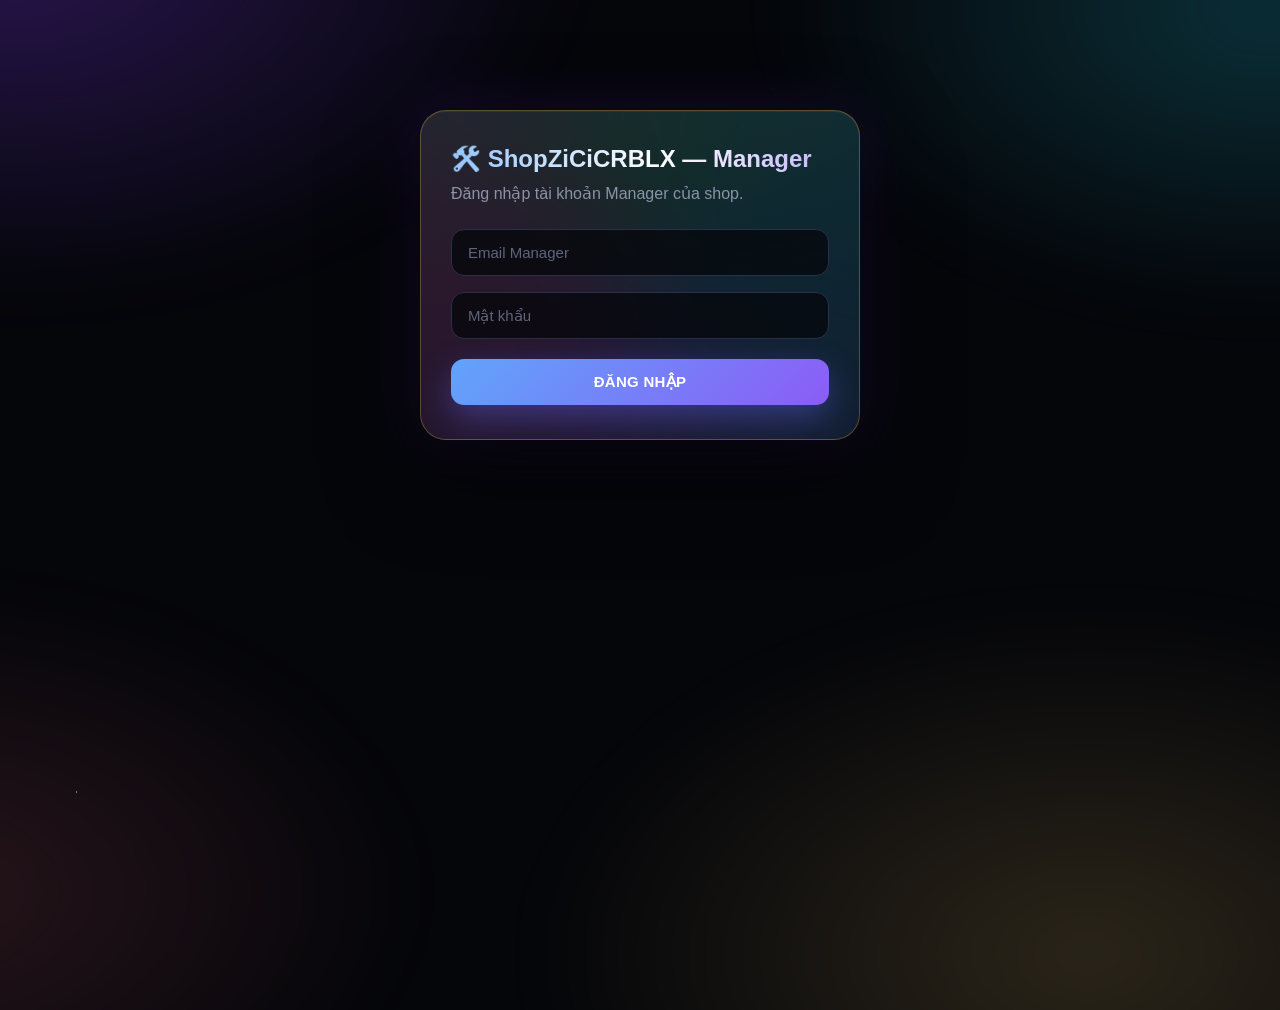
<file: manager.html>
<!doctype html>
<html lang="vi">
<head>
<meta charset="utf-8">
<meta name="viewport" content="width=device-width,initial-scale=1">
<meta name="color-scheme" content="dark">
<title>ShopZiCiCRBLX — Manager</title>
<style>
:root{--bg:#05060a;--panel:#0d0f17;--panel2:#121522;--line:#1f2434;--line2:#2a3046;--text:#e9ebf3;--muted:#8a92a8;--gold:#f5c96b;--gold2:#f59e0b;--emerald:#34d399;--violet:#a78bfa;--cyan:#22d3ee;--rose:#fb7185;--amber:#fbbf24;--blue:#60a5fa}
*{box-sizing:border-box}
html{color-scheme:dark;scrollbar-color:#2a3046 #05060a}
body{margin:0;min-height:100vh;font-family:"Segoe UI",-apple-system,BlinkMacSystemFont,"Helvetica Neue",Arial,sans-serif;background:var(--bg);color:var(--text);position:relative;overflow-x:hidden;-webkit-font-smoothing:antialiased}
body::before{content:"";position:fixed;inset:-20%;z-index:0;pointer-events:none;background:radial-gradient(45% 40% at 15% 10%,rgba(124,58,237,.30),transparent 70%),radial-gradient(40% 35% at 85% 15%,rgba(34,211,238,.20),transparent 70%),radial-gradient(45% 40% at 75% 90%,rgba(245,201,107,.16),transparent 70%),radial-gradient(40% 35% at 10% 85%,rgba(251,113,133,.14),transparent 70%);filter:blur(30px);animation:auroraDrift 26s ease-in-out infinite alternate}
body::after{content:"";position:fixed;inset:0;z-index:0;pointer-events:none;background-image:radial-gradient(1px 1px at 12% 22%,#fff9 50%,transparent 51%),radial-gradient(1px 1px at 34% 68%,#fff7 50%,transparent 51%),radial-gradient(1.5px 1.5px at 58% 14%,#fffb 50%,transparent 51%),radial-gradient(1px 1px at 76% 46%,#fff8 50%,transparent 51%),radial-gradient(1px 1px at 90% 82%,#fff7 50%,transparent 51%),radial-gradient(1.5px 1.5px at 6% 88%,#fff9 50%,transparent 51%),radial-gradient(1px 1px at 46% 92%,#fff6 50%,transparent 51%),radial-gradient(1px 1px at 68% 74%,#fff7 50%,transparent 51%);opacity:.7}
@keyframes auroraDrift{from{transform:translate3d(-2%,-1%,0) scale(1)}to{transform:translate3d(2%,2%,0) scale(1.06)}}
#root{position:relative;z-index:1}
.top{position:sticky;top:0;z-index:20;display:flex;align-items:center;justify-content:space-between;gap:16px;padding:16px 28px;background:rgba(7,8,13,.72);backdrop-filter:blur(18px) saturate(140%);-webkit-backdrop-filter:blur(18px) saturate(140%);border-bottom:1px solid var(--line);box-shadow:0 1px 0 rgba(245,201,107,.18),0 10px 40px rgba(0,0,0,.5)}
.top h1{margin:0;font-size:21px;font-weight:900;letter-spacing:.3px;background:linear-gradient(90deg,var(--gold),#fff 45%,var(--violet) 75%,var(--cyan));-webkit-background-clip:text;background-clip:text;color:transparent}
.top-right{display:flex;align-items:center;gap:12px}
.user-chip{display:flex;align-items:center;gap:9px;padding:7px 14px 7px 8px;border-radius:999px;background:var(--panel2);border:1px solid var(--line2);font-weight:700;font-size:14px}
.user-chip i{display:grid;place-items:center;width:28px;height:28px;border-radius:50%;background:linear-gradient(135deg,var(--gold),var(--gold2));color:#1a1204;font-style:normal;font-weight:900;font-size:13px}
.top button{border:1px solid var(--line2);background:transparent;color:var(--text);border-radius:11px;padding:10px 16px;font-weight:800;cursor:pointer;transition:.18s}
.top button:hover{border-color:var(--rose);color:var(--rose);box-shadow:0 0 22px rgba(251,113,133,.25)}
.wrap{max-width:1450px;margin:auto;padding:28px}
.stats{display:grid;grid-template-columns:repeat(4,1fr);gap:18px;margin:4px 0 26px}
.stat{position:relative;overflow:hidden;padding:22px 22px 20px;border-radius:20px;color:var(--muted);font-weight:700;font-size:14px;background:linear-gradient(165deg,rgba(var(--c),.17),rgba(13,15,23,.92) 62%);border:1px solid rgba(var(--c),.34);box-shadow:0 14px 40px rgba(0,0,0,.45),inset 0 1px 0 rgba(255,255,255,.05)}
.stat::after{content:"";position:absolute;right:-40px;top:-40px;width:130px;height:130px;border-radius:50%;background:rgba(var(--c),.22);filter:blur(30px)}
.stat b{position:relative;z-index:1;display:block;margin-top:10px;font-size:30px;font-weight:900;color:rgb(var(--c));text-shadow:0 0 28px rgba(var(--c),.45);letter-spacing:.3px}
.s-gold{--c:245,201,107}.s-green{--c:52,211,153}.s-violet{--c:167,139,250}.s-cyan{--c:34,211,238}
.tabs{display:flex;gap:10px;flex-wrap:wrap;margin:0 0 20px;padding:8px;border-radius:18px;background:rgba(13,15,23,.75);border:1px solid var(--line);backdrop-filter:blur(10px);width:fit-content;max-width:100%}
.tabs button{border:0;background:transparent;color:var(--muted);padding:12px 18px;border-radius:12px;font-weight:800;font-size:14px;cursor:pointer;transition:.18s}
.tabs button:hover{color:var(--text);background:var(--panel2)}
.tabs button.active{color:#1a1204;background:linear-gradient(135deg,var(--gold),var(--gold2));box-shadow:0 8px 26px rgba(245,158,11,.38)}
.panel{display:none;padding:26px;border-radius:22px;background:linear-gradient(180deg,rgba(18,21,34,.92),rgba(10,12,19,.94));border:1px solid var(--line);box-shadow:0 20px 60px rgba(0,0,0,.5),inset 0 1px 0 rgba(255,255,255,.04)}
.panel.active{display:block;animation:panelIn .28s ease}
@keyframes panelIn{from{opacity:0;transform:translateY(6px)}to{opacity:1;transform:none}}
.panel h2{margin:0 0 18px;font-size:20px;font-weight:900;color:var(--gold);letter-spacing:.2px}
.table-wrap{overflow:auto;border-radius:16px;border:1px solid var(--line);background:rgba(6,7,12,.55)}
.table{width:100%;border-collapse:collapse;min-width:850px}
.table th,.table td{padding:14px 15px;border-bottom:1px solid var(--line);text-align:left;vertical-align:top;font-size:14px}
.table th{position:sticky;top:0;background:#0f1220;color:var(--muted);font-weight:800;font-size:13px;letter-spacing:.2px;white-space:nowrap}
.table tr:last-child td{border-bottom:0}
.table tbody tr,.table tr:not(:first-child){transition:background .15s}
.table tr:not(:first-child):hover td{background:rgba(167,139,250,.07)}
.table td b{color:#fff}
.money{color:var(--gold)!important;font-weight:900;text-shadow:0 0 18px rgba(245,201,107,.3)}
.pos{color:var(--emerald)!important;text-shadow:0 0 16px rgba(52,211,153,.35)}
.neg{color:var(--rose)!important;text-shadow:0 0 16px rgba(251,113,133,.35)}
.ok-text{color:var(--emerald);font-weight:800}
.btn{--c:167,139,250;border:1px solid rgba(var(--c),.4);border-radius:10px;padding:8px 12px;font-weight:800;font-size:13px;cursor:pointer;margin:3px;color:rgb(var(--c));background:rgba(var(--c),.12);transition:.16s}
.btn:hover{background:rgba(var(--c),.24);transform:translateY(-1px);box-shadow:0 8px 22px rgba(var(--c),.28)}
.btn:active{transform:none}
.green{--c:52,211,153}.red{--c:251,113,133}.blue{--c:96,165,250}.yellow{--c:251,191,36}
.badge{display:inline-block;padding:5px 11px;border-radius:999px;font-weight:800;font-size:12px;white-space:nowrap;color:rgb(var(--c,138,146,168));background:rgba(var(--c,138,146,168),.14);border:1px solid rgba(var(--c,138,146,168),.38)}
.b-pending{--c:251,191,36}.b-working{--c:34,211,238}.b-completed,.b-approved{--c:52,211,153}.b-cancelled,.b-rejected{--c:251,113,133}.b-admin{--c:245,201,107}.b-customer{--c:96,165,250}
.notice{margin:0 0 18px;padding:14px 16px;border-radius:14px;background:linear-gradient(135deg,rgba(251,191,36,.13),rgba(251,113,133,.07));border:1px solid rgba(251,191,36,.34);color:#f6d98a;font-size:14px;line-height:1.55}
.empty{padding:28px;text-align:center;color:var(--muted)}
.order-info{line-height:1.8;min-width:270px}
.secret{display:inline-block;font-family:Consolas,"SFMono-Regular",Menlo,monospace;font-size:13px;color:var(--cyan);background:rgba(34,211,238,.09);border:1px solid rgba(34,211,238,.24);border-radius:8px;padding:2px 8px;word-break:break-all}
.login{position:relative;max-width:440px;margin:110px auto;padding:34px 30px;border-radius:26px;background:linear-gradient(170deg,rgba(21,24,38,.94),rgba(9,10,16,.96));border:1px solid rgba(245,201,107,.34);box-shadow:0 30px 90px rgba(0,0,0,.65),0 0 60px rgba(124,58,237,.18),inset 0 1px 0 rgba(255,255,255,.06);overflow:hidden}
.login::before{content:"";position:absolute;inset:-40%;z-index:0;background:conic-gradient(from 0deg,rgba(34,197,94,.14),rgba(6,182,212,.14),rgba(139,92,246,.18),rgba(236,72,153,.13),rgba(34,197,94,.14));filter:blur(50px);animation:spin 22s linear infinite}
.login>*{position:relative;z-index:1}
.login h2{margin:0 0 8px;font-size:24px;font-weight:900;background:linear-gradient(90deg,var(--gold),#fff 55%,var(--violet));-webkit-background-clip:text;background-clip:text;color:transparent}
.login p{color:var(--muted);line-height:1.6;margin:0 0 14px}
.login input{width:100%;padding:14px 16px;margin:8px 0;border-radius:13px;border:1px solid var(--line2);background:rgba(5,6,10,.75);color:var(--text);font-size:15px;outline:none;transition:.16s}
.login input::placeholder{color:#5d657b}
.login input:focus{border-color:var(--gold);box-shadow:0 0 0 3px rgba(245,201,107,.16)}
.login button{width:100%;padding:14px;margin-top:12px;border:0;border-radius:13px;font-weight:900;font-size:15px;letter-spacing:.3px;cursor:pointer;color:#1a1204;background:linear-gradient(135deg,var(--gold),var(--gold2));box-shadow:0 12px 32px rgba(245,158,11,.35);transition:.16s}
.login button:hover{transform:translateY(-1px);box-shadow:0 16px 40px rgba(245,158,11,.5)}
@keyframes spin{to{transform:rotate(360deg)}}
.confirm-overlay{position:fixed;inset:0;z-index:100;display:none;align-items:center;justify-content:center;padding:20px;background:rgba(2,3,7,.78);backdrop-filter:blur(10px)}
.confirm-overlay.show{display:flex}
.confirm-box{width:min(480px,100%);padding:28px;border-radius:24px;background:linear-gradient(170deg,#151827,#0a0b12);border:1px solid rgba(251,113,133,.4);box-shadow:0 30px 90px #000c,0 0 50px rgba(251,113,133,.14);animation:panelIn .25s ease}
.confirm-box h2{margin:0 0 12px;font-size:21px;color:var(--rose)}
.confirm-box p{color:#c9cedd;line-height:1.6}
.confirm-box .notice{margin:14px 0 0}
.confirm-actions{display:flex;gap:10px;justify-content:flex-end;margin-top:22px}
.confirm-actions button{border:0;border-radius:12px;padding:12px 18px;font-weight:900;cursor:pointer;transition:.16s}
.cancel-confirm{background:var(--panel2);color:var(--text);border:1px solid var(--line2)!important}
.cancel-confirm:hover{border-color:var(--muted)!important}
.danger-confirm{color:#fff;background:linear-gradient(135deg,#e11d48,#be123c);box-shadow:0 10px 28px rgba(225,29,72,.4)}
.danger-confirm:hover{transform:translateY(-1px)}
.confirm-actions button:disabled{opacity:.55;cursor:wait;transform:none}
.chat-layout{display:grid;grid-template-columns:290px 1fr;gap:16px}
.chat-list,.chat-window{border-radius:18px;overflow:hidden;background:rgba(6,7,12,.6);border:1px solid var(--line)}
.chat-list-head,.chat-head{padding:15px 18px;font-weight:900;color:var(--gold);background:#0f1220;border-bottom:1px solid var(--line)}
.chat-users{max-height:560px;overflow:auto}
.chat-user{padding:14px 16px;border-bottom:1px solid var(--line);cursor:pointer;transition:.15s}
.chat-user:hover{background:rgba(167,139,250,.08)}
.chat-user.active{background:linear-gradient(90deg,rgba(167,139,250,.2),transparent);box-shadow:inset 3px 0 0 var(--violet)}
.chat-user b{display:block;color:#fff}
.chat-user small{display:block;margin-top:3px;color:var(--muted);white-space:nowrap;overflow:hidden;text-overflow:ellipsis}
.chat-messages{height:460px;overflow:auto;padding:18px;background:radial-gradient(60% 50% at 80% 0,rgba(124,58,237,.1),transparent 70%),#07080d}
.chat-msg{max-width:75%;margin:9px 0;padding:11px 14px;border-radius:16px;word-break:break-word;line-height:1.5;font-size:14px}
.chat-msg.customer{margin-right:auto;background:#161a29;border:1px solid var(--line2);border-bottom-left-radius:5px}
.chat-msg.admin{margin-left:auto;color:#fff;background:linear-gradient(135deg,#7c3aed,#4f46e5);border-bottom-right-radius:5px;box-shadow:0 8px 24px rgba(99,102,241,.32)}
.chat-msg small{display:block;opacity:.6;margin-top:5px;font-size:11px}
.chat-compose{display:flex;gap:10px;padding:14px;border-top:1px solid var(--line);background:#0b0d16}
.chat-compose input{flex:1;padding:13px 15px;border-radius:12px;border:1px solid var(--line2);background:#05060a;color:var(--text);outline:none;font-size:14px}
.chat-compose input:focus{border-color:var(--violet);box-shadow:0 0 0 3px rgba(167,139,250,.16)}
.chat-compose button{border:0;border-radius:12px;padding:0 22px;font-weight:900;cursor:pointer;color:#1a1204;background:linear-gradient(135deg,var(--gold),var(--gold2));transition:.16s}
.chat-compose button:hover{box-shadow:0 8px 24px rgba(245,158,11,.4)}
.chat-compose button:disabled,.chat-compose input:disabled{opacity:.6;cursor:wait}
::-webkit-scrollbar{width:10px;height:10px}
::-webkit-scrollbar-track{background:#07080d}
::-webkit-scrollbar-thumb{background:#262c42;border-radius:10px;border:2px solid #07080d}
::-webkit-scrollbar-thumb:hover{background:#3a4263}
@media(max-width:1000px){.stats{grid-template-columns:repeat(2,1fr)}}
@media(max-width:800px){.chat-layout{grid-template-columns:1fr}.chat-users{max-height:220px}.top{padding:14px 16px}.top h1{font-size:17px}.user-chip span{display:none}.user-chip{padding:7px}}
@media(max-width:520px){.stats{grid-template-columns:1fr}.wrap{padding:14px}.panel{padding:16px}.confirm-actions{flex-direction:column}.confirm-actions button{width:100%}.tabs{width:100%}.tabs button{flex:1 1 auto}}
@media(prefers-reduced-motion:reduce){body::before,.login::before,.panel.active{animation:none}}
.ban-grid{display:grid;grid-template-columns:repeat(3,1fr);gap:10px;margin:18px 0 6px}
.ban-grid .btn{margin:0;padding:16px 8px;font-size:14px}
.del-input{width:100%;padding:13px 15px;margin-top:6px;border-radius:12px;border:1px solid var(--line2);background:#05060a;color:var(--text);font-size:15px;outline:none;transition:.16s}
.del-input:focus{border-color:var(--rose);box-shadow:0 0 0 3px rgba(251,113,133,.18)}
.dim-row td{opacity:.5}
.dim-row td:last-child{opacity:1}
@media(max-width:520px){.ban-grid{grid-template-columns:1fr}}
.chat-msg .st{display:block;margin-top:3px;font-size:11px;font-weight:700;text-align:right}.chat-msg .st-sent{color:#c7d2fe}.chat-msg .st-recv{color:#e0e7ff}.chat-msg .st-seen{color:#67e8f9}
.search-input{width:100%;margin:0 0 14px;padding:13px 16px;border-radius:13px;border:1px solid var(--line2);background:rgba(5,6,10,.75);color:var(--text);font-size:15px;outline:none;transition:.16s}
.search-input:focus{border-color:var(--cyan);box-shadow:0 0 0 3px rgba(34,211,238,.16)}
.secret.order-code{white-space:nowrap;word-break:normal;font-weight:800;letter-spacing:.5px}

.top h1{background:linear-gradient(90deg,#93c5fd,#fff 45%,#c4b5fd 75%,#22d3ee);-webkit-background-clip:text;background-clip:text;color:transparent}
.tabs button.active{color:#fff;background:linear-gradient(135deg,#60a5fa,#8b5cf6);box-shadow:0 8px 26px rgba(99,102,241,.42)}
.panel h2{color:#93c5fd}
.login h2{background:linear-gradient(90deg,#93c5fd,#fff 55%,#c4b5fd);-webkit-background-clip:text;background-clip:text;color:transparent}
.login button{color:#fff;background:linear-gradient(135deg,#60a5fa,#8b5cf6);box-shadow:0 12px 32px rgba(99,102,241,.4)}
.login button:hover{box-shadow:0 16px 40px rgba(99,102,241,.55)}
.login input:focus,.search-input:focus{border-color:#93c5fd;box-shadow:0 0 0 3px rgba(147,197,253,.18)}
.lock{display:inline-flex;align-items:center;gap:6px;padding:4px 10px;border-radius:999px;font-size:12px;font-weight:800;color:var(--rose);background:rgba(251,113,133,.12);border:1px solid rgba(251,113,133,.38)}
.acc-line{margin-top:8px}
</style>
</head>
<body>
<div id="root"></div>
<div id="userModal" class="confirm-overlay"><div id="userModalBox" class="confirm-box"></div></div>
<div id="cancelConfirm" class="confirm-overlay"><div class="confirm-box"><h2>⚠️ Xác nhận hủy đơn</h2><p id="cancelConfirmText">Bạn có chắc muốn hủy đơn này?</p><p class="notice">💰 Nếu đơn đã bị trừ tiền, hệ thống sẽ tự động hoàn lại đúng số tiền của đơn cho khách. Chỉ được hoàn một lần.</p><div class="confirm-actions"><button class="cancel-confirm" onclick="closeCancelConfirm()">Không, quay lại</button><button id="confirmCancelBtn" class="danger-confirm" onclick="confirmCancelOrder()">Xác nhận hủy + hoàn tiền</button></div></div></div>
<script>
let SUPABASE_URL='',SUPABASE_ANON_KEY='';
let token=localStorage.getItem('shopzicl_access_token'),profile=null,pendingCancelId=null,cancelBusy=false,refreshing=null;
function esc(v){return String(v??'').replace(/&/g,'&amp;').replace(/</g,'&lt;').replace(/>/g,'&gt;').replace(/"/g,'&quot;').replace(/'/g,'&#039;')}
function money(v){return Number(v||0).toLocaleString('vi-VN')+' đ'}
function badge(s){const v=String(s||'');const labels={pending:'Chờ',working:'Đang làm',completed:'Hoàn thành',cancelled:'Đã hủy',approved:'Đã duyệt',rejected:'Từ chối'};return '<span class="badge b-'+esc(v.toLowerCase())+'">'+esc(labels[v.toLowerCase()]||v)+'</span>'}
async function loadSupabaseConfig(){
  const cu=localStorage.getItem('shopzicl_supabase_url'),ck=localStorage.getItem('shopzicl_supabase_anon_key');
  if(cu&&ck){SUPABASE_URL=cu;SUPABASE_ANON_KEY=ck;return}
  const r=await fetch('./index.html',{cache:'no-store'});const html=await r.text();
  function getConst(name){const marker='const '+name+'=';const i=html.indexOf(marker);if(i<0)return null;const start=i+marker.length;const q=html[start];const end=html.indexOf(q,start+1);return end<0?null:html.slice(start+1,end)}
  const url=getConst('SUPABASE_URL'),key=getConst('SUPABASE_KEY');
  if(!url||!key)throw Error('Không tìm thấy cấu hình Supabase trong trang chính.');
  SUPABASE_URL=url;SUPABASE_ANON_KEY=key;
  localStorage.setItem('shopzicl_supabase_url',url);localStorage.setItem('shopzicl_supabase_anon_key',key);
}
function refreshSession(){
  if(refreshing)return refreshing;
  refreshing=(async()=>{const rt=localStorage.getItem('shopzicl_refresh_token');if(!rt)return false;try{const r=await fetch(SUPABASE_URL+'/auth/v1/token?grant_type=refresh_token',{method:'POST',headers:{apikey:SUPABASE_ANON_KEY,'Content-Type':'application/json'},body:JSON.stringify({refresh_token:rt})});const d=await r.json();if(!r.ok||!d.access_token)return false;token=d.access_token;localStorage.setItem('shopzicl_access_token',token);if(d.refresh_token)localStorage.setItem('shopzicl_refresh_token',d.refresh_token);return true}catch(e){return false}})().finally(()=>{refreshing=null});
  return refreshing;
}
async function api(path,options={}){
  const headers={apikey:SUPABASE_ANON_KEY,Authorization:'Bearer '+(token||SUPABASE_ANON_KEY),'Content-Type':'application/json',...(options.headers||{})};
  const r=await fetch(SUPABASE_URL+'/rest/v1/'+path,{...options,headers});
  const t=await r.text();
  if(!r.ok){
    const expired=r.status===401||/JWT expired/i.test(t);
    if(expired&&!options._retried&&token){if(await refreshSession())return api(path,{...options,_retried:true});throw Error('Phiên đăng nhập đã hết hạn. Hãy đăng xuất rồi đăng nhập lại.')}
    throw Error(t||r.statusText);
  }
  if(!t)return null;
  try{return JSON.parse(t)}catch{throw Error('Máy chủ trả về dữ liệu không hợp lệ.')}
}
async function rpc(fn,body){return api('rpc/'+fn,{method:'POST',body:JSON.stringify(body)})}
async function authUser(retry=true){
  if(!token)return null;
  const r=await fetch(SUPABASE_URL+'/auth/v1/user',{headers:{apikey:SUPABASE_ANON_KEY,Authorization:'Bearer '+token}});
  if(!r.ok){if(retry&&await refreshSession())return authUser(false);return null}
  return r.json();
}
async function init(){
  try{
    await loadSupabaseConfig();
    const u=await authUser();
    if(!u){showLogin();return}
    const rows=await api('profiles?select=id,username,email,role,balance,created_at&id=eq.'+encodeURIComponent(u.id));
    profile=rows?.[0];
    if(!profile||!['admin','manager'].includes(profile.role)){showDenied();return}
    render();
  }catch(e){showLogin(e.message)}
}
function showLogin(msg=''){
  root.innerHTML='<div class="login"><h2>🛠️ ShopZiCiCRBLX — Manager</h2><p>'+esc(msg||'Đăng nhập tài khoản Manager của shop.')+'</p><input id="em" type="email" placeholder="Email Manager"><input id="pw" type="password" placeholder="Mật khẩu"><button onclick="login()">ĐĂNG NHẬP</button></div>';
}
async function login(){
  try{
    await loadSupabaseConfig();
    const r=await fetch(SUPABASE_URL+'/auth/v1/token?grant_type=password',{method:'POST',headers:{apikey:SUPABASE_ANON_KEY,'Content-Type':'application/json'},body:JSON.stringify({email:em.value.trim(),password:pw.value})});
    const t=await r.text();
    let d;
    try{d=JSON.parse(t)}catch{throw Error('Không kết nối được Supabase.')}
    if(!r.ok)throw Error(d.error_description||d.msg||'Đăng nhập thất bại');
    token=d.access_token;
    localStorage.setItem('shopzicl_access_token',token);
    if(d.refresh_token)localStorage.setItem('shopzicl_refresh_token',d.refresh_token);
    init();
  }catch(e){alert(e.message)}
}
function showDenied(){
  root.innerHTML='<div class="login"><h2>⛔ Không có quyền</h2><p>Tài khoản này chưa được cấp quyền Manager.</p><button onclick="logout()">ĐĂNG XUẤT</button></div>';
}
function logout(){
  localStorage.removeItem('shopzicl_access_token');
  localStorage.removeItem('shopzicl_refresh_token');
  token=null;
  location.reload();
}
function render(){
  root.innerHTML=`<header class="top"><h1>🛠️ ShopZiCiCRBLX — Manager</h1><div class="top-right"><div class="user-chip"><i>${esc((profile.username||profile.email||'M').charAt(0).toUpperCase())}</i><span>${esc(profile.username||profile.email)}</span></div><button class="logout" onclick="logout()">Đăng xuất</button></div></header><main class="wrap"><div class="stats"><div class="stat s-cyan">👥 Khách hàng<b id="sUsers">...</b></div><div class="stat s-violet">📦 Đơn hàng<b id="sOrders">...</b></div><div class="stat s-green">💳 Thẻ chờ duyệt<b id="sDeposits">...</b></div><div class="stat s-gold">💰 Tổng số dư<b id="sBalance">...</b></div></div><div class="tabs"><button class="active" onclick="tab('users',this)">👥 Khách hàng</button><button onclick="tab('deposits',this)">💳 Duyệt thẻ</button><button onclick="tab('orders',this)">📦 Đơn hàng</button><button onclick="tab('transactions',this)">💰 Lịch sử tiền</button></div><section id="users" class="panel active"></section><section id="deposits" class="panel"></section><section id="orders" class="panel"></section><section id="transactions" class="panel"></section></main>`;
  loadAll();
}
function tab(id,b){
  document.querySelectorAll('.panel').forEach(x=>x.classList.remove('active'));
  document.querySelectorAll('.tabs button').forEach(x=>x.classList.remove('active'));
  document.getElementById(id).classList.add('active');
  b.classList.add('active');
}
const DEPOSIT_COLS='id,user_id,card_type,amount,status,rejection_reason,created_at';
const ORDER_COLS='id,user_id,service_name,package_name,price,status,account,game_username,created_at,updated_at';
async function fetchDeposits(){
  try{return await api('manager_deposits?select='+DEPOSIT_COLS+'&order=created_at.desc')}
  catch(e){return api('deposits?select='+DEPOSIT_COLS+'&order=created_at.desc')}
}
async function fetchOrders(){
  try{return await api('manager_orders?select='+ORDER_COLS+',order_code&order=created_at.desc')}
  catch(e){if(/order_code|column|42703/i.test(String(e.message)))return api('manager_orders?select='+ORDER_COLS+'&order=created_at.desc');throw e}
}
async function loadAll(){
  try{
    const [users,deposits,orders,tx]=await Promise.all([
      api('profiles?select=id,username,email,role,balance,created_at&order=created_at.desc'),
      fetchDeposits(),
      fetchOrders(),
      api('balance_transactions?select=id,user_id,amount,balance_after,type,note,created_at&order=created_at.desc')
    ]);
    const map=Object.fromEntries(users.map(u=>[u.id,u]));
    sUsers.textContent=users.filter(u=>u.role==='customer').length;
    sOrders.textContent=orders.length;
    sDeposits.textContent=deposits.filter(d=>d.status==='pending').length;
    sBalance.textContent=money(users.reduce((a,u)=>a+Number(u.balance||0),0));
    renderUsers(users);
    renderDeposits(deposits,map);
    renderOrders(orders,map);
    renderTx(tx,map);
  }catch(e){
    console.error(e);
    alert('Không thể tải dữ liệu: '+e.message);
  }
}
function renderUsers(users){
  document.getElementById('users').innerHTML='<h2>👥 Quản lý khách hàng</h2><div class="table-wrap"><table class="table"><tr><th>Tài khoản</th><th>Email</th><th>Vai trò</th><th>Số dư</th><th>Thao tác</th></tr>'+users.map(u=>`<tr><td><b>${esc(u.username)}</b></td><td>${esc(u.email)}</td><td><span class="badge b-${esc(u.role)}">${esc(u.role)}</span></td><td><b class="money">${money(u.balance)}</b></td><td>${u.role==='customer'?`<button class="btn green" onclick="adjust('${u.id}',1)">➕ Cộng</button><button class="btn red" onclick="adjust('${u.id}',-1)">➖ Trừ</button><button class="btn blue" onclick="setBalance('${u.id}')">💰 Đặt số dư</button>`:'Không chỉnh'}</td></tr>`).join('')+'</table></div>';
}
function renderDeposits(ds,map){
  document.getElementById('deposits').innerHTML='<h2>💳 Duyệt thẻ cào</h2><div class="notice">🔒 Manager không xem được Seri và mã thẻ của khách.</div><div class="table-wrap"><table class="table"><tr><th>Khách</th><th>Nhà mạng</th><th>Mệnh giá</th><th>Seri / Mã thẻ</th><th>Trạng thái</th><th>Thao tác</th></tr>'+ds.map(d=>`<tr><td>${esc(map[d.user_id]?.username||d.user_id)}</td><td>${esc(d.card_type)}</td><td><b class="money">${money(d.amount)}</b></td><td><span class="lock">🔒 Ẩn</span></td><td>${badge(d.status)}</td><td>${d.status==='pending'?`<button class="btn green" onclick="reviewDeposit('${d.id}',true)">✅ Duyệt + cộng tiền</button><button class="btn red" onclick="reviewDeposit('${d.id}',false)">❌ Từ chối</button>`:'Đã xử lý'}</td></tr>`).join('')+'</table></div>';
}
function filterOrders(){
  const q=(document.getElementById('orderSearch')||{value:''}).value.trim().toLowerCase();
  document.querySelectorAll('#orders tr[data-q]').forEach(r=>{r.style.display=r.dataset.q.includes(q)?'':'none'});
}
function renderOrders(os,map){
  const oldQ=(document.getElementById('orderSearch')||{value:''}).value;
  document.getElementById('orders').innerHTML='<h2>📦 Quản lý đơn hàng</h2><div class="notice">🔒 Manager không xem được mật khẩu, mã dự phòng hay thông tin đăng nhập nhạy cảm của khách.</div><input id="orderSearch" class="search-input" placeholder="🔍 Tìm theo mã đơn, khách, dịch vụ..." oninput="filterOrders()"><div class="table-wrap"><table class="table"><tr><th>Mã đơn</th><th>Khách</th><th>Thông tin tài khoản</th><th>Dịch vụ</th><th>Gói</th><th>Giá</th><th>Trạng thái</th><th>Thao tác</th></tr>'+os.map(o=>{
    const rid=o.game_username||o.account||'';
    const uname=map[o.user_id]?.username||o.user_id;
    const q=((o.order_code||'')+' '+uname+' '+(o.service_name||'')+' '+(o.package_name||'')).toLowerCase();
    return `<tr data-q="${esc(q)}"><td><span class="secret order-code">${esc(o.order_code||'—')}</span></td><td>${esc(uname)}</td><td class="order-info"><div>🎮 <b>ID Roblox:</b> <span class="secret">${esc(rid||'Chưa có')}</span></div><div class="acc-line"><span class="lock">🔒 Mật khẩu: ẨN</span></div><div class="acc-line"><span class="lock">🛡️ Mã dự phòng: ẨN</span></div></td><td>${esc(o.service_name)}</td><td>${esc(o.package_name)}</td><td><b class="money">${money(o.price)}</b></td><td>${badge(o.status)}</td><td><button class="btn yellow" onclick="orderStatus('${o.id}','pending')">Chờ</button><button class="btn blue" onclick="orderStatus('${o.id}','working')">Đang làm</button><button class="btn green" onclick="orderStatus('${o.id}','completed')">Hoàn thành</button>${o.status!=='cancelled'?`<button class="btn red" onclick="openCancelConfirm('${o.id}','${esc(uname)} — ${esc(o.package_name)} — ${money(o.price)}')">❌ Hủy</button>`:'<span class="ok-text">Đã hủy + hoàn tiền</span>'}</td></tr>`;
  }).join('')+'</table></div>';
  const inp=document.getElementById('orderSearch');
  if(inp&&oldQ){inp.value=oldQ;filterOrders()}
}
function renderTx(ts,map){
  document.getElementById('transactions').innerHTML='<h2>💰 Lịch sử biến động số dư</h2><div class="table-wrap"><table class="table"><tr><th>Khách</th><th>Biến động</th><th>Số dư sau</th><th>Loại</th><th>Ghi chú</th><th>Thời gian</th></tr>'+ts.map(t=>`<tr><td>${esc(map[t.user_id]?.username||t.user_id)}</td><td class="${Number(t.amount)>=0?'pos':'neg'}"><b class="${Number(t.amount)>=0?'pos':'neg'}">${Number(t.amount)>=0?'+':''}${money(t.amount)}</b></td><td><b class="money">${money(t.balance_after)}</b></td><td>${esc(t.type)}</td><td>${esc(t.note)}</td><td>${new Date(t.created_at).toLocaleString('vi-VN')}</td></tr>`).join('')+'</table></div>';
}
function openCancelConfirm(id,label){
  if(cancelBusy)return;
  pendingCancelId=id;
  document.getElementById('cancelConfirmText').textContent='Bạn có chắc muốn hủy đơn: '+label+'?';
  document.getElementById('cancelConfirm').classList.add('show');
  document.getElementById('confirmCancelBtn').disabled=false;
  document.getElementById('confirmCancelBtn').textContent='Xác nhận hủy + hoàn tiền';
}
function closeCancelConfirm(){
  if(cancelBusy)return;
  pendingCancelId=null;
  document.getElementById('cancelConfirm').classList.remove('show');
}
async function confirmCancelOrder(){
  if(cancelBusy||!pendingCancelId)return;
  cancelBusy=true;
  const id=pendingCancelId;
  const btn=document.getElementById('confirmCancelBtn');
  const closeBtn=document.querySelector('.cancel-confirm');
  btn.disabled=true;closeBtn.disabled=true;btn.textContent='⏳ Đang hủy...';
  try{
    await rpc('admin_set_order_status',{p_order_id:id,p_status:'cancelled'});
    pendingCancelId=null;
    document.getElementById('cancelConfirm').classList.remove('show');
    await loadAll();
    alert('✅ Đã hủy đơn và hoàn tiền cho khách (nếu đơn đã được trừ tiền).');
  }catch(e){
    alert('Không thể hủy đơn: '+e.message);
  }finally{
    cancelBusy=false;btn.disabled=false;closeBtn.disabled=false;btn.textContent='Xác nhận hủy + hoàn tiền';
  }
}
async function adjust(id,sign){
  const raw=prompt('Nhập số tiền '+(sign>0?'cộng':'trừ')+':');
  const n=Number(raw);
  if(!Number.isInteger(n)||n<=0)return alert('Số tiền không hợp lệ');
  try{
    await rpc('admin_adjust_balance',{p_user_id:id,p_amount:n*sign,p_note:'Manager điều chỉnh số dư'});
    loadAll();
  }catch(e){alert(e.message)}
}
async function setBalance(id){
  const users=await api('profiles?select=balance&id=eq.'+id);
  const current=Number(users[0]?.balance||0);
  const raw=prompt('Nhập số dư mới:',current);
  if(raw===null)return;
  const target=Number(raw);
  if(!Number.isInteger(target)||target<0)return alert('Số dư không hợp lệ');
  try{
    await rpc('admin_adjust_balance',{p_user_id:id,p_amount:target-current,p_note:'Manager đặt lại số dư'});
    loadAll();
  }catch(e){alert(e.message)}
}
async function reviewDeposit(id,approve){
  let reason=null;
  if(!approve)reason=prompt('Lý do từ chối:')||'Thẻ không hợp lệ';
  if(!confirm(approve?'Duyệt thẻ và cộng tiền cho khách?':'Từ chối thẻ này?'))return;
  try{
    await rpc('admin_review_deposit',{p_deposit_id:id,p_approve:approve,p_reason:reason});
    loadAll();
  }catch(e){alert(e.message)}
}
async function orderStatus(id,status){
  try{
    await rpc('admin_set_order_status',{p_order_id:id,p_status:status});
    loadAll();
  }catch(e){alert(e.message)}
}
init();
</script>
</body>
</html>
</file>
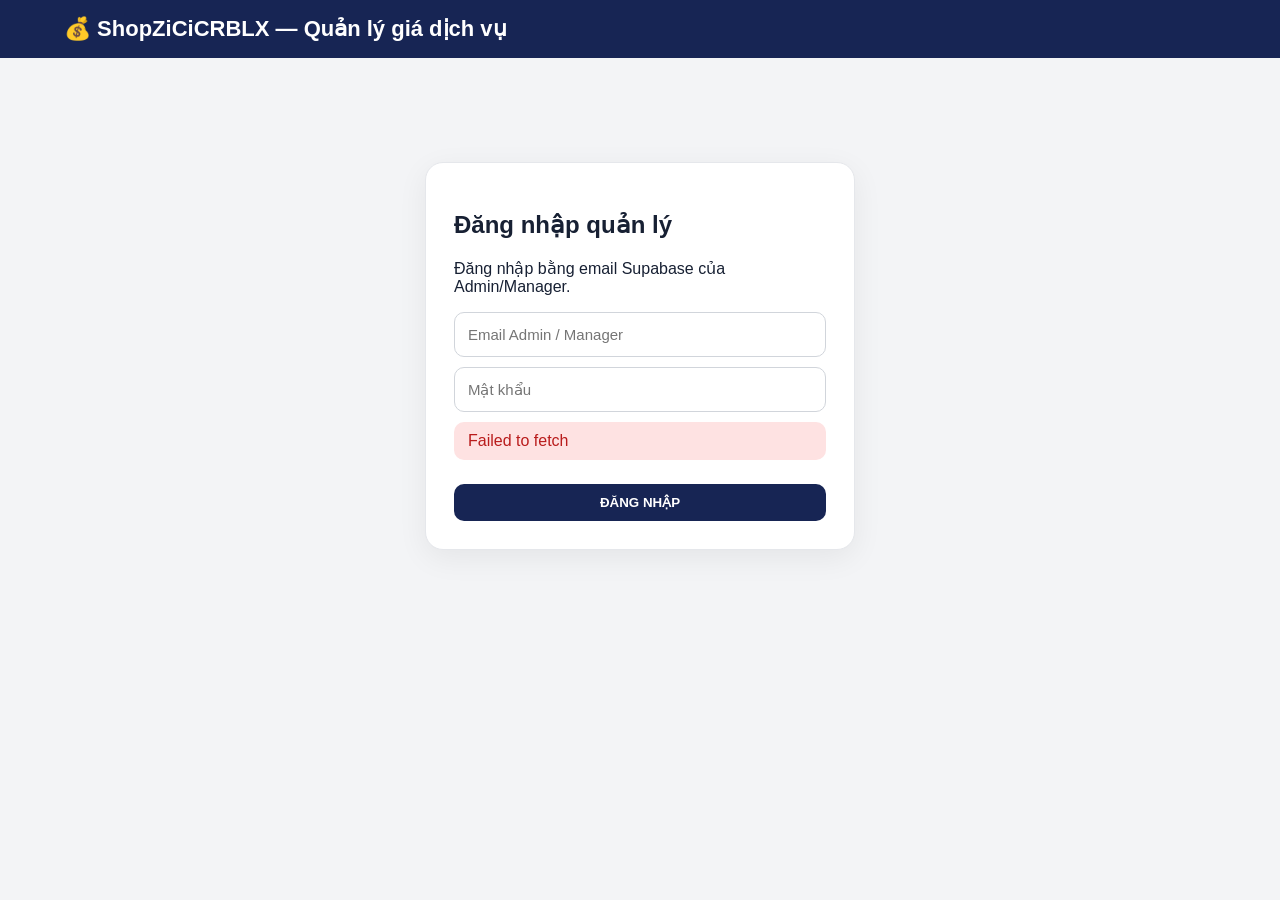
<file: quan-ly-gia.html>
<!doctype html>
<html lang="vi">
<head>
<meta charset="utf-8">
<meta name="viewport" content="width=device-width,initial-scale=1">
<title>ShopZiCiCRBLX — Quản lý giá</title>
<style>
*{box-sizing:border-box}body{margin:0;font-family:Arial,Helvetica,sans-serif;background:#f3f4f6;color:#172033}.top{background:#172554;color:#fff;padding:16px 5%;display:flex;align-items:center;justify-content:space-between;gap:12px;flex-wrap:wrap}.top h1{font-size:22px;margin:0}.wrap{max-width:1200px;margin:auto;padding:24px 16px}.login,.panel{background:#fff;border:1px solid #e5e7eb;border-radius:18px;box-shadow:0 8px 30px #00000010}.login{max-width:430px;margin:80px auto;padding:28px}.login input,.price-input{width:100%;padding:13px;border:1px solid #d1d5db;border-radius:10px;font-size:15px}.btn{border:0;border-radius:10px;padding:11px 15px;font-weight:800;cursor:pointer}.primary{background:#172554;color:#fff}.light{background:#e5e7eb;color:#172033}.toolbar{display:flex;gap:10px;justify-content:space-between;align-items:center;flex-wrap:wrap;margin-bottom:18px}.search{padding:12px 14px;border:1px solid #d1d5db;border-radius:10px;min-width:min(100%,320px)}.group{margin-bottom:22px}.group h2{margin:0 0 10px;font-size:20px}.table-wrap{overflow:auto}.table{width:100%;border-collapse:collapse;min-width:700px}.table th,.table td{padding:13px;border-bottom:1px solid #edf0f4;text-align:left}.table th{background:#f8fafc}.status{padding:10px 14px;border-radius:10px;margin:10px 0;display:none}.status.ok{display:block;background:#dcfce7;color:#166534}.status.err{display:block;background:#fee2e2;color:#b91c1c}.hidden{display:none!important}@media(max-width:600px){.wrap{padding:14px}.top{padding:14px}.table{min-width:620px}}
</style>
</head>
<body>
<header class="top"><h1>💰 ShopZiCiCRBLX — Quản lý giá dịch vụ</h1><div id="topUser"></div></header>
<main class="wrap">
<div id="loginBox" class="login">
<h2>Đăng nhập quản lý</h2>
<p>Đăng nhập bằng email Supabase của Admin/Manager.</p>
<input id="email" type="email" placeholder="Email Admin / Manager" autocomplete="username">
<div style="height:10px"></div>
<input id="password" type="password" placeholder="Mật khẩu" autocomplete="current-password">
<div id="loginMsg" class="status"></div>
<button class="btn primary" style="width:100%;margin-top:14px" onclick="login()">ĐĂNG NHẬP</button>
</div>
<div id="app" class="hidden">
<div class="toolbar"><div><b id="count">0</b> gói dịch vụ</div><div style="display:flex;gap:8px;flex-wrap:wrap"><input id="search" class="search" placeholder="Tìm dịch vụ..." oninput="renderPrices()"><button class="btn primary" onclick="saveAll()">💾 Lưu tất cả thay đổi</button><button class="btn light" onclick="loadPrices()">↻ Tải lại</button></div></div>
<div id="saveMsg" class="status"></div><div id="priceList"></div>
</div>
</main>
<script>
const SUPABASE_URL='https://ufevipuhejvhiufyqqnz.supabase.co';
const SUPABASE_KEY='sb_publishable_6ShPhvGpN4_02Za2tOTOTg_GF0su_OA';
let accessToken=localStorage.getItem('shopzicl_price_admin_token')||'';
let currentUser=null,prices=[];
const DEFAULT_CATALOG={'Leviathan':[['Đi nhanh 10 Tìm Leviathan - 99 Vảy',159000],['Lấy Huyết Quỷ Thuật A-Z',48000],['Kéo Leviathan về Hydra',21000],['Kéo Leviathan về Tiki',18000]],'Level':[['Level 1-700',30000],['Level 700-Sea 3',50000],['Sea 3-Max Level Bao God Human',30000]],'Combo Tộc V4':[['Combo 3 Tộc V4 Full Gear',110000],['Combo 4 Tộc V4 Full Gear',145000],['Combo 5 Tộc V4 Full Gear',180000],['Combo 6 Tộc V4 Full Gear',215000],['Lấy tộc Quỷ (bao V2-V3)',15000],['Lấy tộc Cyborg (bao V2-V3)',20000],['Pull Lever',10000]],'Tộc Draco':[['Lấy Tộc Rồng A-Z Full Gear',150000]],'Kiếm / Súng / Phụ kiện':[['Lấy CDK A-Z',50000],['Lấy Tam Kiếm A-Z',31000],['Lấy Skull Guitar A-Z',20000],['Lấy Lưỡi Hái Bóng Tối',15000],['Lấy Tushita',15000],['Lấy Yama',20000],['Lấy Mini Yoru',110000],['Lấy Mỏ Neo Cá Mập',40000],['Lấy Fox Lamp',30000]],'Beli & Frag':[['50M Beli',42000],['500M Beli',156000],['1 Tỷ Beli',240000],['15.000 Fragment',10000]],'Chromatic Box':[['1 Box',21000],['3 Box',75000],['10 Box',200000]]};
function mergeCatalog(rows){const map=new Map((rows||[]).map(x=>[x.service_name+'|||'+x.package_name,x]));let sort=0;for(const [service,items] of Object.entries(DEFAULT_CATALOG))items.forEach(([pkg,price])=>{const key=service+'|||'+pkg;if(!map.has(key))map.set(key,{id:null,service_name:service,package_name:pkg,price,sort_order:sort++,is_new:true})});return [...map.values()]}
function esc(v){return String(v??'').replace(/[&<>"']/g,m=>({'&':'&amp;','<':'&lt;','>':'&gt;','"':'&quot;',"'":'&#039;'}[m]))}
function money(n){return Number(n||0).toLocaleString('vi-VN')+' đ'}
function show(id,msg,type){const e=document.getElementById(id);e.textContent=msg;e.className='status '+type}
async function supa(path,opt={}){const r=await fetch(SUPABASE_URL+path,{...opt,headers:{apikey:SUPABASE_KEY,Authorization:'Bearer '+accessToken,'Content-Type':'application/json',...(opt.headers||{})}});const t=await r.text();let d;try{d=JSON.parse(t)}catch{d={}}if(!r.ok)throw Error(d.message||d.error_description||d.error||t||r.statusText);return d}
async function login(){
 const email=document.getElementById('email').value.trim(),password=document.getElementById('password').value;
 if(!email||!password)return show('loginMsg','Vui lòng nhập email và mật khẩu.','err');
 try{
  const r=await fetch(SUPABASE_URL+'/auth/v1/token?grant_type=password',{method:'POST',headers:{apikey:SUPABASE_KEY,'Content-Type':'application/json'},body:JSON.stringify({email,password})});
  const d=await r.json().catch(()=>({}));
  if(!r.ok||!d.access_token)throw Error(d.error_description||d.msg||'Email hoặc mật khẩu không đúng.');
  accessToken=d.access_token;localStorage.setItem('shopzicl_price_admin_token',accessToken);await boot();
 }catch(e){show('loginMsg',e.message,'err')}
}
async function boot(){
 try{
  currentUser=await supa('/auth/v1/user');
  const rows=await supa('/rest/v1/profiles?select=id,username,email,role&id=eq.'+encodeURIComponent(currentUser.id));
  const profile=rows&&rows[0];
  if(!profile||!['admin','manager'].includes(profile.role))throw Error('Tài khoản này không có quyền quản lý giá.');
  currentUser={...currentUser,...profile};
  document.getElementById('loginBox').classList.add('hidden');document.getElementById('app').classList.remove('hidden');
  document.getElementById('topUser').innerHTML='<b>'+esc(profile.username||profile.email)+'</b> <button class="btn light" onclick="logout()">Đăng xuất</button>';
  await loadPrices();
 }catch(e){accessToken='';currentUser=null;localStorage.removeItem('shopzicl_price_admin_token');document.getElementById('loginBox').classList.remove('hidden');document.getElementById('app').classList.add('hidden');show('loginMsg',e.message,'err')}
}
async function loadPrices(){
 try{const rows=await supa('/rest/v1/service_prices?select=*&order=service_name.asc,sort_order.asc');prices=mergeCatalog(rows);document.getElementById('count').textContent=prices.length;renderPrices();}
 catch(e){show('saveMsg',e.message,'err')}
}
function renderPrices(){
 const q=document.getElementById('search').value.trim().toLowerCase();const filtered=prices.filter(x=>(x.service_name+' '+x.package_name).toLowerCase().includes(q));const groups={};filtered.forEach(x=>(groups[x.service_name]??=[]).push(x));
 document.getElementById('priceList').innerHTML=Object.keys(groups).map(service=>`<section class="group panel"><h2>${esc(service)}</h2><div class="table-wrap"><table class="table"><tr><th>Gói dịch vụ</th><th>Giá hiện tại</th><th>Giá mới</th></tr>${groups[service].map(x=>`<tr><td><b>${esc(x.package_name)}</b></td><td>${money(x.price)}</td><td><input class="price-input" type="number" min="0" step="1000" value="${Number(x.price)}" data-id="${x.id??''}" data-service="${esc(x.service_name)}" data-package="${esc(x.package_name)}" data-new="${x.id==null?'1':'0'}"></td></tr>`).join('')}</table></div></section>`).join('')||'<div class="panel" style="padding:20px">Không tìm thấy dịch vụ.</div>';
}
async function saveAll(){
 const changes=[...document.querySelectorAll('.price-input')].map(i=>({id:i.dataset.id||null,service_name:i.dataset.service,package_name:i.dataset.package,is_new:i.dataset.new==='1',price:Number(i.value)})).filter(x=>Number.isFinite(x.price)&&x.price>=0).filter(x=>x.is_new||prices.find(p=>String(p.id)===String(x.id))?.price!==x.price);
 if(!changes.length)return show('saveMsg','Không có thay đổi nào để lưu.','ok');
 try{for(const c of changes){if(c.is_new){await supa('/rest/v1/service_prices',{method:'POST',headers:{Prefer:'return=minimal'},body:JSON.stringify({service_name:c.service_name,package_name:c.package_name,price:Math.round(c.price),sort_order:0,updated_at:new Date().toISOString()})})}else{await supa('/rest/v1/service_prices?id=eq.'+encodeURIComponent(c.id),{method:'PATCH',headers:{Prefer:'return=minimal'},body:JSON.stringify({price:Math.round(c.price),updated_at:new Date().toISOString()})})}}show('saveMsg','✅ Đã lưu '+changes.length+' thay đổi vào Supabase.','ok');await loadPrices()}catch(e){show('saveMsg','❌ '+e.message,'err')}
}
function logout(){accessToken='';currentUser=null;localStorage.removeItem('shopzicl_price_admin_token');location.reload()}
boot();
</script>
</body>
</html>
</file>
